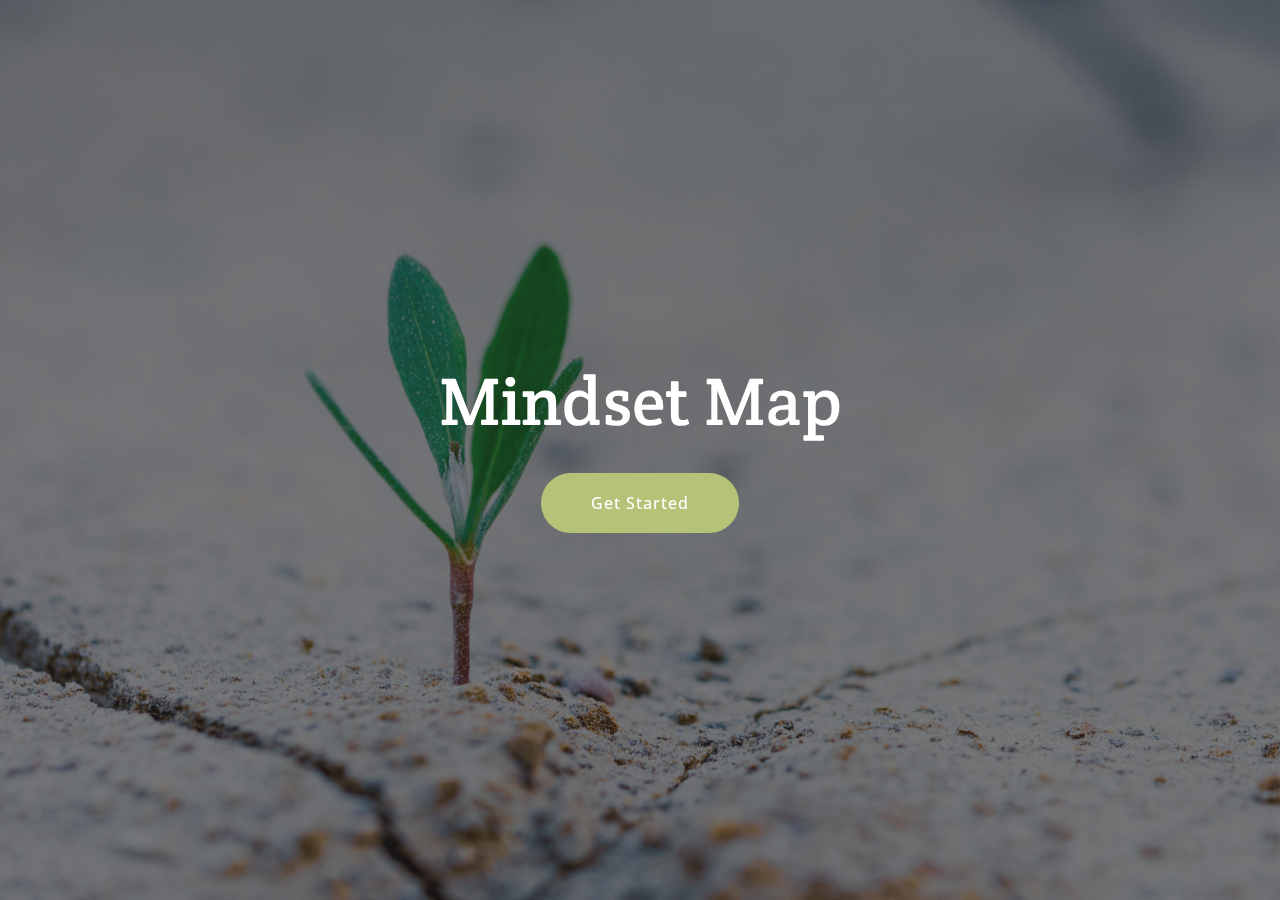
<file: index.html>
<!DOCTYPE html>
<html  >
<head>
  <!-- Site made with Mobirise Website Builder v4.9.7, https://mobirise.com -->
  <meta charset="UTF-8">
  <meta http-equiv="X-UA-Compatible" content="IE=edge">
  <meta name="generator" content="Mobirise v4.9.7, mobirise.com">
  <meta name="viewport" content="width=device-width, initial-scale=1, minimum-scale=1">
  <link rel="shortcut icon" href="assets/images/logo1-1.png" type="image/x-icon">
  <meta name="description" content="">
  
  <title>Home</title>
  <link rel="stylesheet" href="assets/web/assets/mobirise-icons/mobirise-icons.css">
  <link rel="stylesheet" href="assets/tether/tether.min.css">
  <link rel="stylesheet" href="assets/bootstrap/css/bootstrap.min.css">
  <link rel="stylesheet" href="assets/bootstrap/css/bootstrap-grid.min.css">
  <link rel="stylesheet" href="assets/bootstrap/css/bootstrap-reboot.min.css">
  <link rel="stylesheet" href="assets/theme/css/style.css">
  <link rel="stylesheet" href="assets/mobirise/css/mbr-additional.css" type="text/css">
  
  
  
</head>
<body>
  <section class="header5 cid-roR4ZQcfXJ mbr-fullscreen mbr-parallax-background" id="header5-3">

    

    <div class="mbr-overlay" style="opacity: 0.6; background-color: rgb(35, 35, 35);">
    </div>
    <div class="container">
        <div class="row justify-content-center">
            <div class="mbr-white col-md-10">
                <h1 class="mbr-section-title align-center pb-3 mbr-fonts-style display-1">
                    Mindset Map</h1>
                
                <div class="mbr-section-btn align-center"><a class="btn btn-md btn-primary display-7" href="calculator.html">Get Started</a></div>
            </div>
        </div>
    </div>

    
</section>


  <section class="engine"><a href="https://mobirise.info/i">free site creation software</a></section><script src="assets/web/assets/jquery/jquery.min.js"></script>
  <script src="assets/popper/popper.min.js"></script>
  <script src="assets/tether/tether.min.js"></script>
  <script src="assets/bootstrap/js/bootstrap.min.js"></script>
  <script src="assets/smoothscroll/smooth-scroll.js"></script>
  <script src="assets/parallax/jarallax.min.js"></script>
  <script src="assets/theme/js/script.js"></script>
  
  
</body>
</html>
</file>
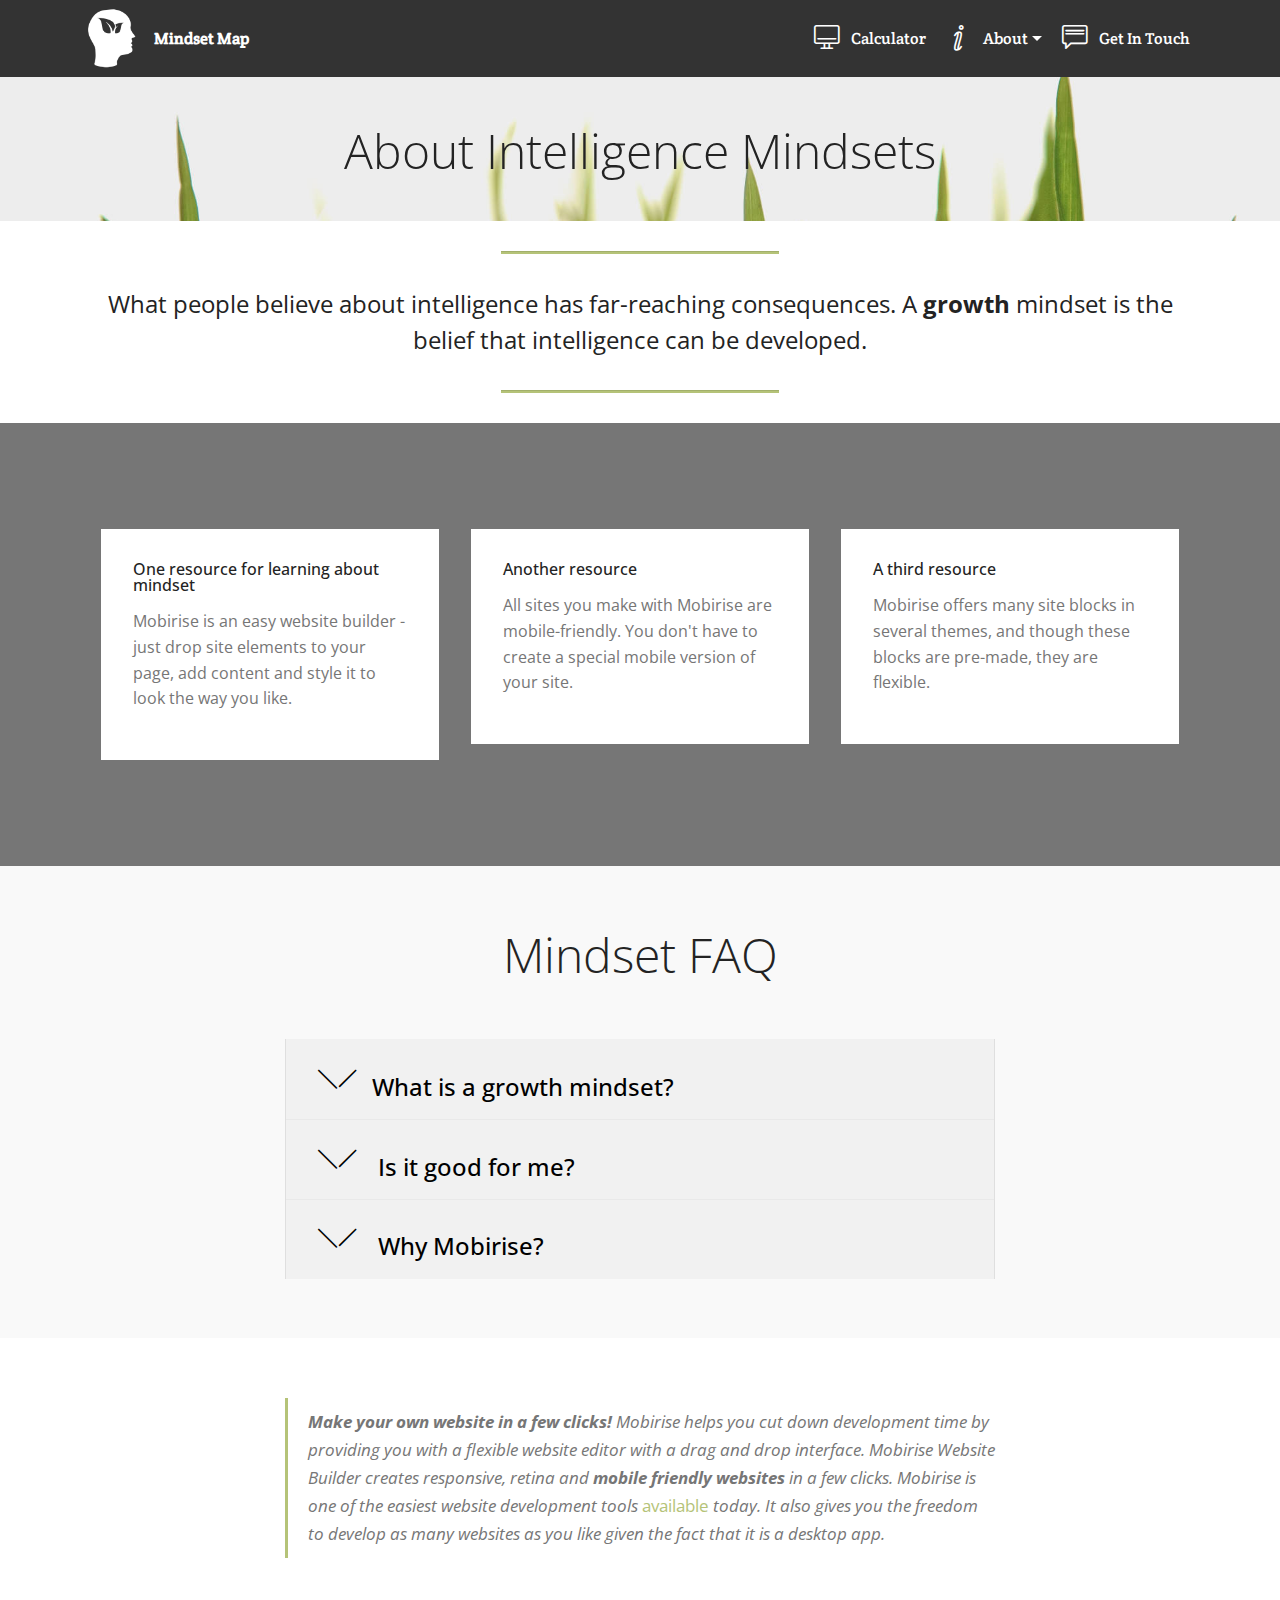
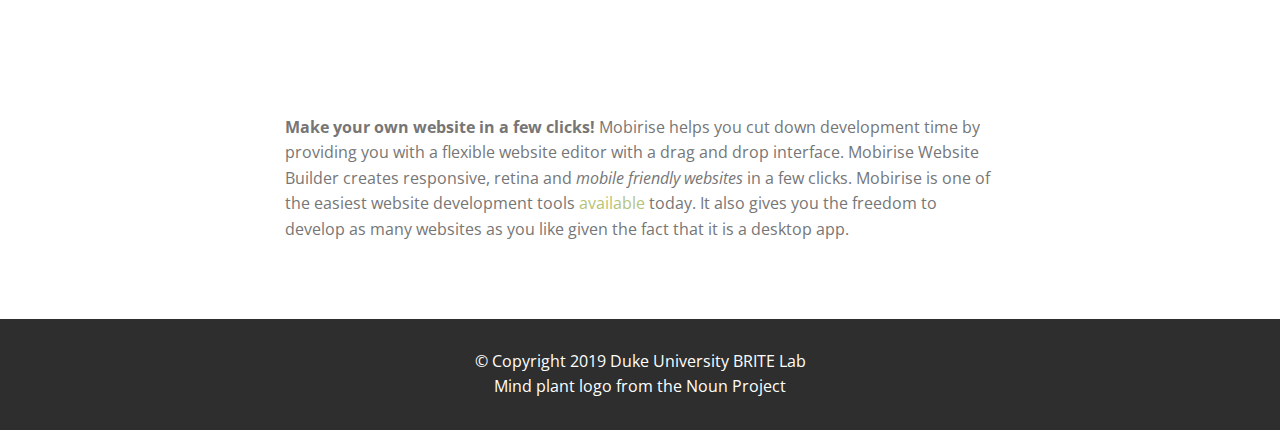
<file: aboutmindset.html>
<!DOCTYPE html>
<html  >
<head>
  <!-- Site made with Mobirise Website Builder v4.9.7, https://mobirise.com -->
  <meta charset="UTF-8">
  <meta http-equiv="X-UA-Compatible" content="IE=edge">
  <meta name="generator" content="Mobirise v4.9.7, mobirise.com">
  <meta name="viewport" content="width=device-width, initial-scale=1, minimum-scale=1">
  <link rel="shortcut icon" href="assets/images/logo1-1.png" type="image/x-icon">
  <meta name="description" content="Web Site Builder Description">
  
  <title>Learn About Mindsets</title>
  <link rel="stylesheet" href="assets/web/assets/mobirise-icons-bold/mobirise-icons-bold.css">
  <link rel="stylesheet" href="assets/web/assets/mobirise-icons/mobirise-icons.css">
  <link rel="stylesheet" href="assets/tether/tether.min.css">
  <link rel="stylesheet" href="assets/bootstrap/css/bootstrap.min.css">
  <link rel="stylesheet" href="assets/bootstrap/css/bootstrap-grid.min.css">
  <link rel="stylesheet" href="assets/bootstrap/css/bootstrap-reboot.min.css">
  <link rel="stylesheet" href="assets/dropdown/css/style.css">
  <link rel="stylesheet" href="assets/theme/css/style.css">
  <link rel="stylesheet" href="assets/mobirise/css/mbr-additional.css" type="text/css">
  
  
  
</head>
<body>
  <section class="menu cid-rpa75TZk1K" once="menu" id="menu1-1e">

    

    <nav class="navbar navbar-expand beta-menu navbar-dropdown align-items-center navbar-fixed-top navbar-toggleable-sm">
        <button class="navbar-toggler navbar-toggler-right" type="button" data-toggle="collapse" data-target="#navbarSupportedContent" aria-controls="navbarSupportedContent" aria-expanded="false" aria-label="Toggle navigation">
            <div class="hamburger">
                <span></span>
                <span></span>
                <span></span>
                <span></span>
            </div>
        </button>
        <div class="menu-logo">
            <div class="navbar-brand">
                <span class="navbar-logo">
                    
                         <a href="index.html"><img src="assets/images/logo2-2.png" alt="Mobirise" title="" style="height: 3.8rem;"></a>
                    
                </span>
                <span class="navbar-caption-wrap"><a class="navbar-caption text-white display-4" href="index.html">Mindset Map</a></span>
            </div>
        </div>
        <div class="collapse navbar-collapse" id="navbarSupportedContent">
            <ul class="navbar-nav nav-dropdown nav-right" data-app-modern-menu="true"><li class="nav-item"><a class="nav-link link text-white display-4" href="calculator.html" aria-expanded="false"><span class="mbrib-desktop mbr-iconfont mbr-iconfont-btn"></span>
                        
                        Calculator</a></li><li class="nav-item dropdown">
                    <a class="nav-link link text-white dropdown-toggle display-4" href="aboutmindset.html" aria-expanded="false" data-toggle="dropdown-submenu"><span class="mbrib-italic mbr-iconfont mbr-iconfont-btn"></span>
                        
                        About</a><div class="dropdown-menu"><a class="text-white dropdown-item display-4" href="aboutmindset.html" aria-expanded="false">Learn about Mindsets<br></a><a class="text-white dropdown-item display-4" href="aboutproject.html" aria-expanded="false">About the Project</a><a class="text-white dropdown-item display-4" href="aboutTeam.html" aria-expanded="false">Meet the Team</a></div>
                </li>
                <li class="nav-item">
                    <a class="nav-link link text-white display-4" href="contact.html"><span class="mbrib-chat mbr-iconfont mbr-iconfont-btn"></span>
                        Get In Touch</a>
                </li></ul>
            
        </div>
    </nav>
</section>

<section class="engine"><a href="https://mobirise.info/g">how to build your own website for free</a></section><section class="mbr-section content5 cid-roRc3Owp46 mbr-parallax-background" id="content5-k">

    

    

    <div class="container">
        <div class="media-container-row">
            <div class="title col-12 col-md-8">
                
                <h3 class="mbr-section-subtitle align-center mbr-light mbr-white pb-3 mbr-fonts-style display-2">About Intelligence Mindsets</h3>
                
                
            </div>
        </div>
    </div>
</section>

<section class="mbr-section article content9 cid-rq0jb0o74C" id="content9-1f">
    
     

    <div class="container">
        <div class="inner-container" style="width: 100%;">
            <hr class="line" style="width: 25%;">
            <div class="section-text align-center mbr-fonts-style display-5">What people believe about intelligence has far-reaching consequences. A <strong>growth</strong>&nbsp;mindset is the belief that intelligence can be developed.</div>
            <hr class="line" style="width: 25%;">
        </div>
        </div>
</section>

<section class="features4 cid-roRe3TaquT" id="features4-n">
    
         

    
    <div class="container">
        <div class="media-container-row">
            <div class="card p-3 col-12 col-md-6 col-lg-4">
                <div class="card-wrapper media-container-row media-container-row">
                    <div class="card-box">
                        <h4 class="card-title pb-3 mbr-fonts-style display-7">
                            One resource for learning about mindset</h4>
                        <p class="mbr-text mbr-fonts-style display-7">
                            Mobirise is an easy website builder - just drop site elements to your page, add content and style it to look the way you like.
                        </p>
                    </div>
                </div>
            </div>

            <div class="card p-3 col-12 col-md-6 col-12 col-md-6 col-lg-4">
                <div class="card-wrapper media-container-row">
                    <div class="card-box">
                        <h4 class="card-title pb-3 mbr-fonts-style display-7">
                            Another resource</h4>
                        <p class="mbr-text mbr-fonts-style display-7">
                            All sites you make with Mobirise are mobile-friendly. You don't have to create a special mobile version of your site.
                        </p>
                    </div>
                </div>
            </div>

            <div class="card p-3 col-12 col-md-6 col-lg-4">
                <div class="card-wrapper media-container-row">
                    <div class="card-box">
                        <h4 class="card-title pb-3 mbr-fonts-style display-7">
                            A third resource</h4>
                        <p class="mbr-text mbr-fonts-style display-7">
                            Mobirise offers many site blocks in several themes, and though these blocks are pre-made, they are flexible.
                        </p>
                    </div>
                </div>
            </div>

            
        </div>
    </div>
</section>

<section class="accordion1 cid-roRicsYBjO" id="accordion1-v">

    

    
    <div class="container">
        <div class="media-container-row">
            <div class="col-12 col-md-8">
                <div class="section-head text-center space30">
                    <h2 class="mbr-section-title pb-5 mbr-fonts-style display-2">
                        Mindset FAQ</h2>
                </div>
                <div class="clearfix"></div>
                <div id="bootstrap-accordion_19" class="panel-group accordionStyles accordion" role="tablist" aria-multiselectable="true">
                    <div class="card">
                        <div class="card-header" role="tab" id="headingOne">
                            <a role="button" class="panel-title collapsed text-black" data-toggle="collapse" data-core="" href="#collapse1_19" aria-expanded="false" aria-controls="collapse1">
                                <h4 class="mbr-fonts-style display-5">
                                    <span class="sign mbr-iconfont mbri-arrow-down inactive"></span>What is a growth mindset?</h4>
                            </a>
                        </div>
                        <div id="collapse1_19" class="panel-collapse noScroll collapse " role="tabpanel" aria-labelledby="headingOne" data-parent="#bootstrap-accordion_19">
                            <div class="panel-body p-4">
                                <p class="mbr-fonts-style panel-text display-7">
                                   A growth mindset is the belief that intelligence can be developed. Students with a growth mindset understand they can get smarter through hard work, the use of effective strategies, and help from others when needed. It is contrasted with a fixed mindset: the belief that intelligence is a fixed trait that is set in stone at birth.</p>
                            </div>
                        </div>
                    </div>
                    <div class="card">
                        <div class="card-header" role="tab" id="headingTwo">
                            <a role="button" class="collapsed panel-title text-black" data-toggle="collapse" data-core="" href="#collapse2_19" aria-expanded="false" aria-controls="collapse2">
                                <h4 class="mbr-fonts-style display-5">
                                    <span class="sign mbr-iconfont mbri-arrow-down inactive"></span> Is it good for me?
                               </h4>
                            </a>
                            
                        </div>
                        <div id="collapse2_19" class="panel-collapse noScroll collapse" role="tabpanel" aria-labelledby="headingTwo" data-parent="#bootstrap-accordion_19">
                            <div class="panel-body p-4">
                                <p class="mbr-fonts-style panel-text display-7">
                                   Mobirise is perfect for non-techies who are not familiar with the intricacies of web development and for designers who prefer to work as visually as possible, without fighting with code. Also great for pro-coders for fast prototyping and small customers' projects.</p>
                            </div>
                        </div>
                    </div>
                    <div class="card">
                        <div class="card-header" role="tab" id="headingThree">
                            <a role="button" class="collapsed text-black panel-title" data-toggle="collapse" data-core="" href="#collapse3_19" aria-expanded="false" aria-controls="collapse3">
                                <h4 class="mbr-fonts-style display-5">
                                    <span class="sign mbr-iconfont mbri-arrow-down inactive"></span> Why Mobirise?
                                </h4>
                            </a>
                        </div>
                        <div id="collapse3_19" class="panel-collapse noScroll collapse" role="tabpanel" aria-labelledby="headingThree" data-parent="#bootstrap-accordion_19">
                            <div class="panel-body p-4">
                                <p class="mbr-fonts-style panel-text display-7">
                                   Key differences from traditional builders:<br>* Minimalistic, extremely <strong>easy-to-use</strong> interface<br>* <strong>Mobile</strong>-friendliness, latest website blocks and techniques "out-the-box"<br>* <strong>Free</strong> for commercial and non-profit use</p>
                            </div>
                        </div>
                    </div>
                    
                    
                    
                </div>
            </div>
        </div>
    </div>
</section>

<section class="mbr-section article content1 cid-rq0jbKMbYE" id="content2-1h">

     

    <div class="container">
        <div class="media-container-row">
            <div class="mbr-text col-12 col-md-8 mbr-fonts-style display-7">
                <blockquote> <strong>Make your own website in a few clicks!</strong> Mobirise helps you cut down development time by providing you with a flexible website editor with a drag and drop interface. Mobirise Website Builder creates responsive, retina and <strong>mobile friendly websites</strong> in a few clicks. Mobirise is one of the easiest website development tools <a href="https://mobirise.co/">available</a> today. It also gives you the freedom to develop as many websites as you like given the fact that it is a desktop app.</blockquote>
            </div>
        </div>
    </div>
</section>

<section class="mbr-section article content1 cid-rq0jbAjyDw" id="content1-1g">
    
     

    <div class="container">
        <div class="media-container-row">
            <div class="mbr-text col-12 mbr-fonts-style display-7 col-md-8"><p>
                <strong> Make your own website in a few clicks!</strong> Mobirise helps you cut down development time by providing you with a flexible website editor with a drag and drop interface. Mobirise Website Builder creates responsive, retina and <em>mobile friendly websites</em> in a few clicks. Mobirise is one of the easiest website development tools <a href="https://mobirise.co/">available</a> today. It also gives you the freedom to develop as many websites as you like given the fact that it is a desktop app.</p></div>
        </div>
    </div>
</section>

<section once="footers" class="cid-roR9Ksqw8R" id="footer6-h">

    

    

    <div class="container">
        <div class="media-container-row align-center mbr-white">
            <div class="col-12">
                <p class="mbr-text mb-0 mbr-fonts-style display-7">
                    © Copyright 2019 Duke University BRITE Lab<br>Mind plant logo from the Noun Project</p>
            </div>
        </div>
    </div>
</section>


  <script src="assets/web/assets/jquery/jquery.min.js"></script>
  <script src="assets/tether/tether.min.js"></script>
  <script src="assets/popper/popper.min.js"></script>
  <script src="assets/bootstrap/js/bootstrap.min.js"></script>
  <script src="assets/smoothscroll/smooth-scroll.js"></script>
  <script src="assets/touchswipe/jquery.touch-swipe.min.js"></script>
  <script src="assets/parallax/jarallax.min.js"></script>
  <script src="assets/mbr-switch-arrow/mbr-switch-arrow.js"></script>
  <script src="assets/dropdown/js/script.min.js"></script>
  <script src="assets/theme/js/script.js"></script>
  
  
</body>
</html>
</file>
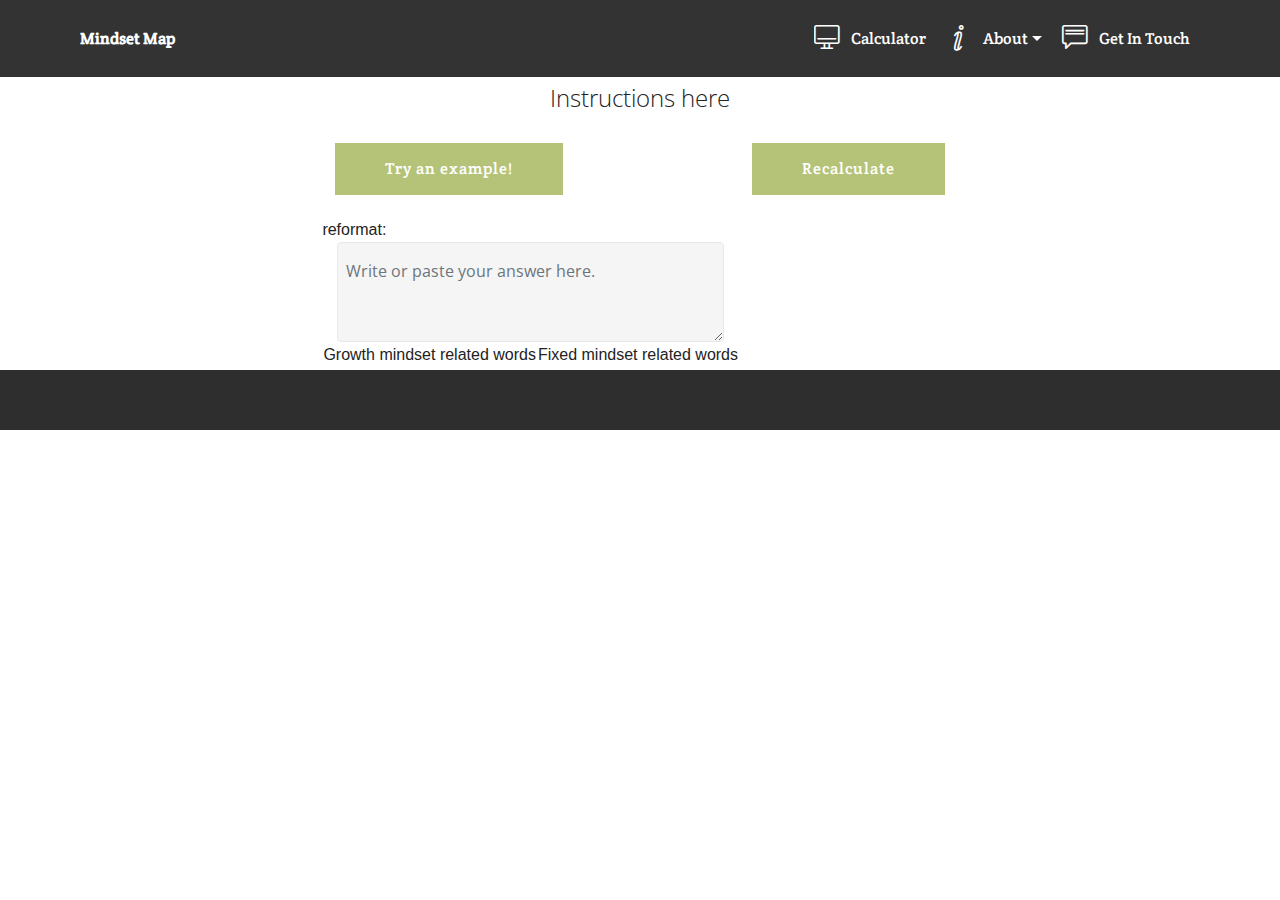
<file: calculator.html>
<!DOCTYPE html>
<html  >
<head>
  <!-- Site made with Mobirise Website Builder v4.9.7, https://mobirise.com -->
  <meta charset="UTF-8">
  <meta http-equiv="X-UA-Compatible" content="IE=edge">
  <meta name="generator" content="Mobirise v4.9.7, mobirise.com">
  <meta name="viewport" content="width=device-width, initial-scale=1, minimum-scale=1">
  <link rel="shortcut icon" href="assets/images/logo4.png" type="image/x-icon">
  <meta name="description" content="Website Creator Description">
  
  <title>Calculator</title>
  <link rel="stylesheet" href="assets/web/assets/mobirise-icons-bold/mobirise-icons-bold.css">
  <link rel="stylesheet" href="assets/web/assets/mobirise-icons/mobirise-icons.css">
  <link rel="stylesheet" href="assets/tether/tether.min.css">
  <link rel="stylesheet" href="assets/bootstrap/css/bootstrap.min.css">
  <link rel="stylesheet" href="assets/bootstrap/css/bootstrap-grid.min.css">
  <link rel="stylesheet" href="assets/bootstrap/css/bootstrap-reboot.min.css">
  <link rel="stylesheet" href="assets/dropdown/css/style.css">
  <link rel="stylesheet" href="assets/theme/css/style.css">
  <link rel="stylesheet" href="assets/mobirise/css/mbr-additional.css" type="text/css">
  <script type="text/javascript" language="javascript" src="intelligencemindset.js"></script>
  
  
</head>
<body>
  <section class="menu cid-qTkzRZLJNu" once="menu" id="menu1-4">

    

    <nav class="navbar navbar-expand beta-menu navbar-dropdown align-items-center navbar-fixed-top navbar-toggleable-sm">
        <button class="navbar-toggler navbar-toggler-right" type="button" data-toggle="collapse" data-target="#navbarSupportedContent" aria-controls="navbarSupportedContent" aria-expanded="false" aria-label="Toggle navigation">
            <div class="hamburger">
                <span></span>
                <span></span>
                <span></span>
                <span></span>
            </div>
        </button>
        <div class="menu-logo">
            <div class="navbar-brand">

                <span class="navbar-caption-wrap"><a class="navbar-caption text-white display-4" href="index.html">Mindset Map</a></span>
            </div>
        </div>
        <div class="collapse navbar-collapse" id="navbarSupportedContent">
            <ul class="navbar-nav nav-dropdown nav-right" data-app-modern-menu="true"><li class="nav-item"><a class="nav-link link text-white display-4" href="calculator.html" aria-expanded="false"><span class="mbrib-desktop mbr-iconfont mbr-iconfont-btn"></span>
                        
                        Calculator</a></li><li class="nav-item dropdown">
                    <a class="nav-link link text-white dropdown-toggle display-4" href="page2.html" aria-expanded="false" data-toggle="dropdown-submenu"><span class="mbrib-italic mbr-iconfont mbr-iconfont-btn"></span>
                        
                        About</a><div class="dropdown-menu"><a class="text-white dropdown-item display-4" href="aboutmindset.html" aria-expanded="false">Learn about Mindsets<br></a><a class="text-white dropdown-item display-4" href="aboutproject.html" aria-expanded="false">About the Project</a><a class="text-white dropdown-item display-4" href="aboutTeam.html" aria-expanded="false">Meet the Team</a></div>
                </li>
                <li class="nav-item">
                    <a class="nav-link link text-white display-4" href="contact.html"><span class="mbrib-chat mbr-iconfont mbr-iconfont-btn"></span>
                        Get In Touch</a>
                </li></ul>
            
        </div>
    </nav>
</section>


    
    <div class="container">
        <div class="row justify-content-center">
            <div class="title col-12 col-lg-8">
                <h2 class="mbr-section-title align-center pb-3 mbr-fonts-style display-2">
                    calculate your mindset</h2>
                <h3 class="mbr-section-subtitle align-center mbr-light pb-3 mbr-fonts-style display-5">
                    Instructions here</h3>
            </div>
			
			<!-- start paste -->
		
			
			
			<div class="body">
			
			
			<p><button type="submit" class="btn btn-primary btn-form display-4" onclick="example()">Try an example!</button></p>
			
			<!-- form that works
				<form action="submithandler.php" method="POST">
					<textarea onkeyup="textChanged()" placeholder="Write or paste your answer here." id="recommendationLetter" style="width:100%; min-height:100px"></textarea>
				</form>
			-->
			
			reformat:
			<!-- reformatted form -->
			<div class="col-md-12 input-group-btn align-center">
			  <form action="submithandler.php" method="POST">
				<textarea class="form-control display-7" onkeyup="textChanged()" placeholder="Write or paste your answer here." id="recommendationLetter" style="min-height:100px"></textarea>
			</form>
			</div>
			
			<!--old format:
			
				<form action="submithandler.php" method="POST">
					<textarea onkeyup="textChanged()" placeholder="Write or paste your answer here." id="recommendationLetter" style="width:100%; min-height:100px"></textarea>
				</form>
			-->
						
			
				
	
				<table>
					<tr>
						<td>Growth mindset related words</td>
						<td>Fixed mindset related words</td>
					</tr>
					<tr>
						<td class="words" id="foundgrowthWords"></td>
						<td class="words" id="foundfixedWords"></td>
					</tr>
				</table>
			</div>
			<!-- recalculate -->
			<p><button type="submit" class="btn btn-primary btn-form display-4" onclick="textChanged()">Recalculate</button></p>
				
		</div>
		<!-- end paste -->
		
        </div>
		
    </div>
    <div class="container">
        <div class="row justify-content-center">
            <div class="media-container-column col-lg-8" data-form-type="formoid">
                <!---Formbuilder Form--->

                    <div class="row row-sm-offset">
                        <div hidden="hidden" data-form-alert="" class="alert alert-success col-12">Thanks for filling out the form!</div>
                        <div hidden="hidden" data-form-alert-danger="" class="alert alert-danger col-12">
                        </div>
                    </div>
                    <!--<div class="dragArea row row-sm-offset">-->
                        <!--<div class="col-md-4  form-group" data-for="name">
                            <label for="name-form1-9" class="form-control-label mbr-fonts-style display-7">Name</label>
                            <input type="text" name="name" data-form-field="Name" required="required" class="form-control display-7" id="name-form1-9">
                        </div>
						-->
                        
                        
                        <!--
						<div data-for="message" class="col-md-12 form-group">
                            <label for="message-form1-9" class="form-control-label mbr-fonts-style display-7">Message</label>
                            <textarea name="message" data-form-field="Message" class="form-control display-7" id="message-form1-9"></textarea>
                        </div>
						-->
						
                        <!--<div class="col-md-12 input-group-btn align-center">
                            <button type="submit" class="btn btn-primary btn-form display-4">SEND FORM</button>
                        </div>
						-->
                    </div>
                </form><!---Formbuilder Form--->
            </div>
        </div>
    </div>
</section>

<section once="footers" class="cid-roRbCC5sZ7" id="footer6-j">

    

    

    <div class="container">
        <div class="media-container-row align-center mbr-white">
            <div class="col-12">
                <p class="mbr-text mb-0 mbr-fonts-style display-7">

            </div>
        </div>
    </div>
</section>


  <script src="assets/web/assets/jquery/jquery.min.js"></script>
  <script src="assets/popper/popper.min.js"></script>
  <script src="assets/tether/tether.min.js"></script>
  <script src="assets/bootstrap/js/bootstrap.min.js"></script>
  <script src="assets/dropdown/js/script.min.js"></script>
  <script src="assets/touchswipe/jquery.touch-swipe.min.js"></script>
  <script src="assets/smoothscroll/smooth-scroll.js"></script>
  <script src="assets/theme/js/script.js"></script>
  <script src="assets/formoid/formoid.min.js"></script>
  
  
</body>
</html>
</file>
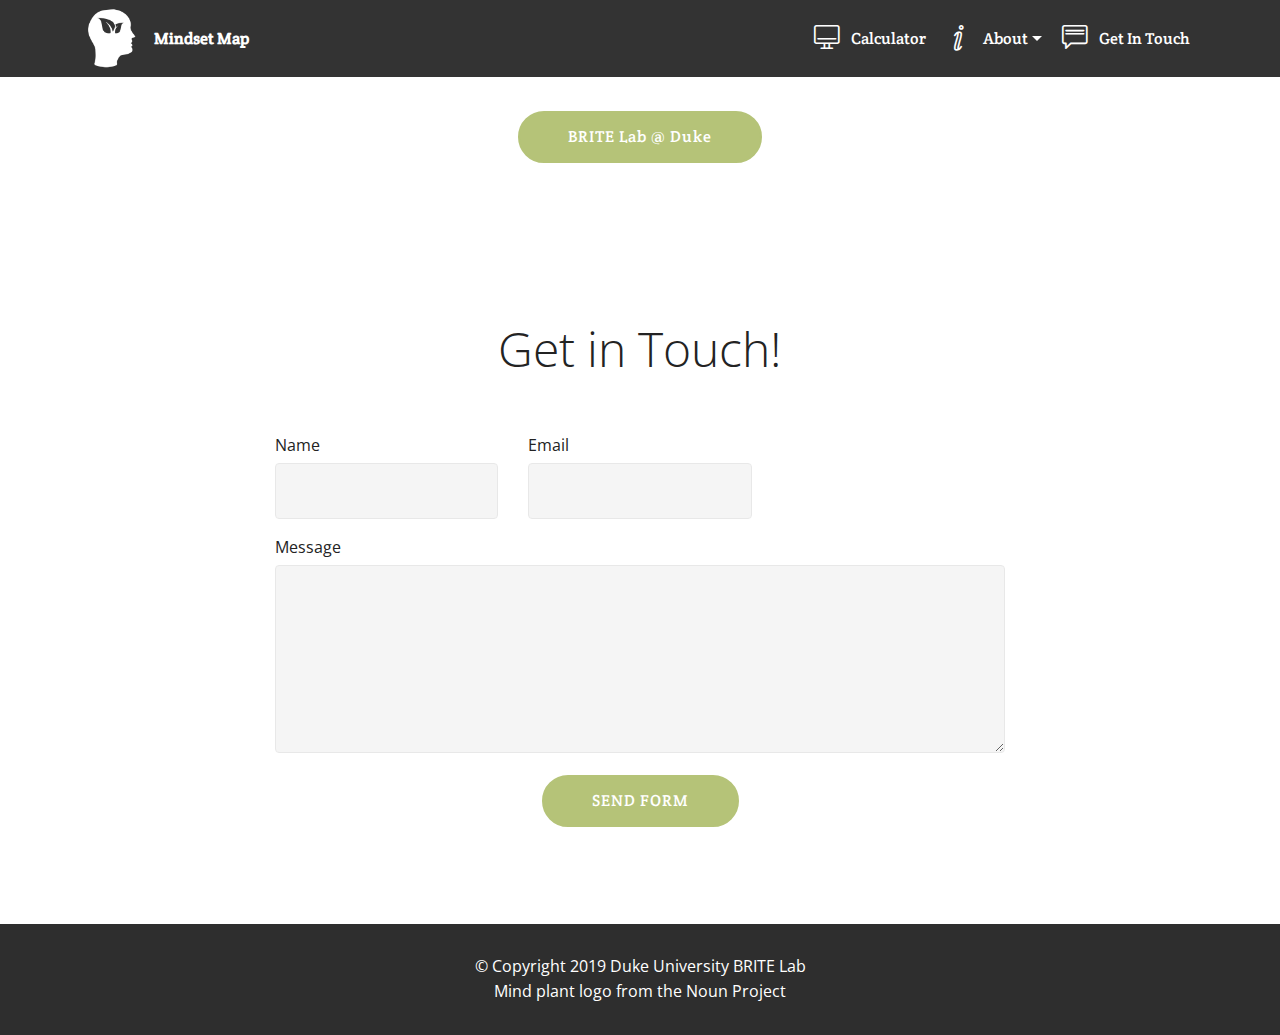
<file: contact.html>
<!DOCTYPE html>
<html  >
<head>
  <!-- Site made with Mobirise Website Builder v4.9.7, https://mobirise.com -->
  <meta charset="UTF-8">
  <meta http-equiv="X-UA-Compatible" content="IE=edge">
  <meta name="generator" content="Mobirise v4.9.7, mobirise.com">
  <meta name="viewport" content="width=device-width, initial-scale=1, minimum-scale=1">
  <link rel="shortcut icon" href="assets/images/logo1-1.png" type="image/x-icon">
  <meta name="description" content="Site Creator Description">
  
  <title>Contact</title>
  <link rel="stylesheet" href="assets/web/assets/mobirise-icons-bold/mobirise-icons-bold.css">
  <link rel="stylesheet" href="assets/web/assets/mobirise-icons/mobirise-icons.css">
  <link rel="stylesheet" href="assets/tether/tether.min.css">
  <link rel="stylesheet" href="assets/bootstrap/css/bootstrap.min.css">
  <link rel="stylesheet" href="assets/bootstrap/css/bootstrap-grid.min.css">
  <link rel="stylesheet" href="assets/bootstrap/css/bootstrap-reboot.min.css">
  <link rel="stylesheet" href="assets/dropdown/css/style.css">
  <link rel="stylesheet" href="assets/theme/css/style.css">
  <link rel="stylesheet" href="assets/mobirise/css/mbr-additional.css" type="text/css">
  
  
  
</head>
<body>
  <section class="menu cid-qTkzRZLJNu" once="menu" id="menu1-c">

    

    <nav class="navbar navbar-expand beta-menu navbar-dropdown align-items-center navbar-fixed-top navbar-toggleable-sm">
        <button class="navbar-toggler navbar-toggler-right" type="button" data-toggle="collapse" data-target="#navbarSupportedContent" aria-controls="navbarSupportedContent" aria-expanded="false" aria-label="Toggle navigation">
            <div class="hamburger">
                <span></span>
                <span></span>
                <span></span>
                <span></span>
            </div>
        </button>
        <div class="menu-logo">
            <div class="navbar-brand">
                <span class="navbar-logo">
                    
                         <a href="index.html"><img src="assets/images/logo2-2.png" alt="Mobirise" title="" style="height: 3.8rem;"></a>
                    
                </span>
                <span class="navbar-caption-wrap"><a class="navbar-caption text-white display-4" href="index.html">Mindset Map</a></span>
            </div>
        </div>
        <div class="collapse navbar-collapse" id="navbarSupportedContent">
            <ul class="navbar-nav nav-dropdown nav-right" data-app-modern-menu="true"><li class="nav-item"><a class="nav-link link text-white display-4" href="calculator.html" aria-expanded="false"><span class="mbrib-desktop mbr-iconfont mbr-iconfont-btn"></span>
                        
                        Calculator</a></li><li class="nav-item dropdown">
                    <a class="nav-link link text-white dropdown-toggle display-4" href="aboutmindset.html" aria-expanded="false" data-toggle="dropdown-submenu"><span class="mbrib-italic mbr-iconfont mbr-iconfont-btn"></span>
                        
                        About</a><div class="dropdown-menu"><a class="text-white dropdown-item display-4" href="aboutmindset.html" aria-expanded="false">Learn about Mindsets<br></a><a class="text-white dropdown-item display-4" href="aboutproject.html" aria-expanded="false">About the Project</a><a class="text-white dropdown-item display-4" href="aboutTeam.html" aria-expanded="false">Meet the Team</a></div>
                </li>
                <li class="nav-item">
                    <a class="nav-link link text-white display-4" href="contact.html"><span class="mbrib-chat mbr-iconfont mbr-iconfont-btn"></span>
                        Get In Touch</a>
                </li></ul>
            
        </div>
    </nav>
</section>

<section class="engine"><a href="https://mobirise.info/o">portfolio site templates</a></section><section class="mbr-section content8 cid-roRiJFAu0o" id="content8-w">

    

    <div class="container">
        <div class="media-container-row title">
            <div class="col-12 col-md-8">
                <div class="mbr-section-btn align-center"><a class="btn btn-primary display-4" href="https://sites.duke.edu/britelab/">BRITE Lab @ Duke</a></div>
            </div>
        </div>
    </div>
</section>

<section class="mbr-section form1 cid-roRj3PMkoI" id="form1-y">

    

    
    <div class="container">
        <div class="row justify-content-center">
            <div class="title col-12 col-lg-8">
                <h2 class="mbr-section-title align-center pb-3 mbr-fonts-style display-2">
                    Get in Touch!</h2>
                
            </div>
        </div>
    </div>
    <div class="container">
        <div class="row justify-content-center">
            <div class="media-container-column col-lg-8" data-form-type="formoid">
                <!---Formbuilder Form--->
                <form action="https://mobirise.com/" method="POST" class="mbr-form form-with-styler" data-form-title="Mobirise Form"><input type="hidden" name="email" data-form-email="true" value="CAzbsHKzB5tgmmlNGK93Q0bhf4tLW7lMcVGsydIDWf3AjPRwyA3C0Kd/0dbHrHfCOCy3Qee1U8vTyqzUg3bxAJUV0XWwdVR+VzzQtktJPPChSt8id21oSUzUEWUtpNoE">
                    <div class="row row-sm-offset">
                        <div hidden="hidden" data-form-alert="" class="alert alert-success col-12">Thanks for filling out the form!</div>
                        <div hidden="hidden" data-form-alert-danger="" class="alert alert-danger col-12">
                        </div>
                    </div>
                    <div class="dragArea row row-sm-offset">
                        <div class="col-md-4  form-group" data-for="name">
                            <label for="name-form1-y" class="form-control-label mbr-fonts-style display-7">Name</label>
                            <input type="text" name="name" data-form-field="Name" required="required" class="form-control display-7" id="name-form1-y">
                        </div>
                        <div class="col-md-4  form-group" data-for="email">
                            <label for="email-form1-y" class="form-control-label mbr-fonts-style display-7">Email</label>
                            <input type="email" name="email" data-form-field="Email" required="required" class="form-control display-7" id="email-form1-y">
                        </div>
                        
                        <div data-for="message" class="col-md-12 form-group">
                            <label for="message-form1-y" class="form-control-label mbr-fonts-style display-7">Message</label>
                            <textarea name="message" data-form-field="Message" class="form-control display-7" id="message-form1-y"></textarea>
                        </div>
                        <div class="col-md-12 input-group-btn align-center">
                            <button type="submit" class="btn btn-primary btn-form display-4">SEND FORM</button>
                        </div>
                    </div>
                </form><!---Formbuilder Form--->
            </div>
        </div>
    </div>
</section>

<section once="footers" class="cid-rpa1hnZRyd" id="footer6-16">

    

    

    <div class="container">
        <div class="media-container-row align-center mbr-white">
            <div class="col-12">
                <p class="mbr-text mb-0 mbr-fonts-style display-7">
                    © Copyright 2019 Duke University BRITE Lab<br>Mind plant logo from the Noun Project</p>
            </div>
        </div>
    </div>
</section>


  <script src="assets/web/assets/jquery/jquery.min.js"></script>
  <script src="assets/popper/popper.min.js"></script>
  <script src="assets/tether/tether.min.js"></script>
  <script src="assets/bootstrap/js/bootstrap.min.js"></script>
  <script src="assets/dropdown/js/script.min.js"></script>
  <script src="assets/touchswipe/jquery.touch-swipe.min.js"></script>
  <script src="assets/smoothscroll/smooth-scroll.js"></script>
  <script src="assets/theme/js/script.js"></script>
  <script src="assets/formoid/formoid.min.js"></script>
  
  
</body>
</html>
</file>
<file: assets/web/assets/mobirise-icons/mobirise-icons.css>
@font-face {
  font-family: 'MobiriseIcons';
  src:  url('mobirise-icons.eot?spat4u');
  src:  url('mobirise-icons.eot?spat4u#iefix') format('embedded-opentype'),
    url('mobirise-icons.ttf?spat4u') format('truetype'),
    url('mobirise-icons.woff?spat4u') format('woff'),
    url('mobirise-icons.svg?spat4u#MobiriseIcons') format('svg');
  font-weight: normal;
  font-style: normal;
}

[class^="mbri-"], [class*=" mbri-"] {
  /* use !important to prevent issues with browser extensions that change fonts */
  font-family: MobiriseIcons !important;
  speak: none;
  font-style: normal;
  font-weight: normal;
  font-variant: normal;
  text-transform: none;
  line-height: 1;

  /* Better Font Rendering =========== */
  -webkit-font-smoothing: antialiased;
  -moz-osx-font-smoothing: grayscale;
}

.mbri-add-submenu:before {
  content: "\e900";
}
.mbri-alert:before {
  content: "\e901";
}
.mbri-align-center:before {
  content: "\e902";
}
.mbri-align-justify:before {
  content: "\e903";
}
.mbri-align-left:before {
  content: "\e904";
}
.mbri-align-right:before {
  content: "\e905";
}
.mbri-android:before {
  content: "\e906";
}
.mbri-apple:before {
  content: "\e907";
}
.mbri-arrow-down:before {
  content: "\e908";
}
.mbri-arrow-next:before {
  content: "\e909";
}
.mbri-arrow-prev:before {
  content: "\e90a";
}
.mbri-arrow-up:before {
  content: "\e90b";
}
.mbri-bold:before {
  content: "\e90c";
}
.mbri-bookmark:before {
  content: "\e90d";
}
.mbri-bootstrap:before {
  content: "\e90e";
}
.mbri-briefcase:before {
  content: "\e90f";
}
.mbri-browse:before {
  content: "\e910";
}
.mbri-bulleted-list:before {
  content: "\e911";
}
.mbri-calendar:before {
  content: "\e912";
}
.mbri-camera:before {
  content: "\e913";
}
.mbri-cart-add:before {
  content: "\e914";
}
.mbri-cart-full:before {
  content: "\e915";
}
.mbri-cash:before {
  content: "\e916";
}
.mbri-change-style:before {
  content: "\e917";
}
.mbri-chat:before {
  content: "\e918";
}
.mbri-clock:before {
  content: "\e919";
}
.mbri-close:before {
  content: "\e91a";
}
.mbri-cloud:before {
  content: "\e91b";
}
.mbri-code:before {
  content: "\e91c";
}
.mbri-contact-form:before {
  content: "\e91d";
}
.mbri-credit-card:before {
  content: "\e91e";
}
.mbri-cursor-click:before {
  content: "\e91f";
}
.mbri-cust-feedback:before {
  content: "\e920";
}
.mbri-database:before {
  content: "\e921";
}
.mbri-delivery:before {
  content: "\e922";
}
.mbri-desktop:before {
  content: "\e923";
}
.mbri-devices:before {
  content: "\e924";
}
.mbri-down:before {
  content: "\e925";
}
.mbri-download:before {
  content: "\e989";
}
.mbri-drag-n-drop:before {
  content: "\e927";
}
.mbri-drag-n-drop2:before {
  content: "\e928";
}
.mbri-edit:before {
  content: "\e929";
}
.mbri-edit2:before {
  content: "\e92a";
}
.mbri-error:before {
  content: "\e92b";
}
.mbri-extension:before {
  content: "\e92c";
}
.mbri-features:before {
  content: "\e92d";
}
.mbri-file:before {
  content: "\e92e";
}
.mbri-flag:before {
  content: "\e92f";
}
.mbri-folder:before {
  content: "\e930";
}
.mbri-gift:before {
  content: "\e931";
}
.mbri-github:before {
  content: "\e932";
}
.mbri-globe:before {
  content: "\e933";
}
.mbri-globe-2:before {
  content: "\e934";
}
.mbri-growing-chart:before {
  content: "\e935";
}
.mbri-hearth:before {
  content: "\e936";
}
.mbri-help:before {
  content: "\e937";
}
.mbri-home:before {
  content: "\e938";
}
.mbri-hot-cup:before {
  content: "\e939";
}
.mbri-idea:before {
  content: "\e93a";
}
.mbri-image-gallery:before {
  content: "\e93b";
}
.mbri-image-slider:before {
  content: "\e93c";
}
.mbri-info:before {
  content: "\e93d";
}
.mbri-italic:before {
  content: "\e93e";
}
.mbri-key:before {
  content: "\e93f";
}
.mbri-laptop:before {
  content: "\e940";
}
.mbri-layers:before {
  content: "\e941";
}
.mbri-left-right:before {
  content: "\e942";
}
.mbri-left:before {
  content: "\e943";
}
.mbri-letter:before {
  content: "\e944";
}
.mbri-like:before {
  content: "\e945";
}
.mbri-link:before {
  content: "\e946";
}
.mbri-lock:before {
  content: "\e947";
}
.mbri-login:before {
  content: "\e948";
}
.mbri-logout:before {
  content: "\e949";
}
.mbri-magic-stick:before {
  content: "\e94a";
}
.mbri-map-pin:before {
  content: "\e94b";
}
.mbri-menu:before {
  content: "\e94c";
}
.mbri-mobile:before {
  content: "\e94d";
}
.mbri-mobile2:before {
  content: "\e94e";
}
.mbri-mobirise:before {
  content: "\e94f";
}
.mbri-more-horizontal:before {
  content: "\e950";
}
.mbri-more-vertical:before {
  content: "\e951";
}
.mbri-music:before {
  content: "\e952";
}
.mbri-new-file:before {
  content: "\e953";
}
.mbri-numbered-list:before {
  content: "\e954";
}
.mbri-opened-folder:before {
  content: "\e955";
}
.mbri-pages:before {
  content: "\e956";
}
.mbri-paper-plane:before {
  content: "\e957";
}
.mbri-paperclip:before {
  content: "\e958";
}
.mbri-photo:before {
  content: "\e959";
}
.mbri-photos:before {
  content: "\e95a";
}
.mbri-pin:before {
  content: "\e95b";
}
.mbri-play:before {
  content: "\e95c";
}
.mbri-plus:before {
  content: "\e95d";
}
.mbri-preview:before {
  content: "\e95e";
}
.mbri-print:before {
  content: "\e95f";
}
.mbri-protect:before {
  content: "\e960";
}
.mbri-question:before {
  content: "\e961";
}
.mbri-quote-left:before {
  content: "\e962";
}
.mbri-quote-right:before {
  content: "\e963";
}
.mbri-refresh:before {
  content: "\e964";
}
.mbri-responsive:before {
  content: "\e965";
}
.mbri-right:before {
  content: "\e966";
}
.mbri-rocket:before {
  content: "\e967";
}
.mbri-sad-face:before {
  content: "\e968";
}
.mbri-sale:before {
  content: "\e969";
}
.mbri-save:before {
  content: "\e96a";
}
.mbri-search:before {
  content: "\e96b";
}
.mbri-setting:before {
  content: "\e96c";
}
.mbri-setting2:before {
  content: "\e96d";
}
.mbri-setting3:before {
  content: "\e96e";
}
.mbri-share:before {
  content: "\e96f";
}
.mbri-shopping-bag:before {
  content: "\e970";
}
.mbri-shopping-basket:before {
  content: "\e971";
}
.mbri-shopping-cart:before {
  content: "\e972";
}
.mbri-sites:before {
  content: "\e973";
}
.mbri-smile-face:before {
  content: "\e974";
}
.mbri-speed:before {
  content: "\e975";
}
.mbri-star:before {
  content: "\e976";
}
.mbri-success:before {
  content: "\e977";
}
.mbri-sun:before {
  content: "\e978";
}
.mbri-sun2:before {
  content: "\e979";
}
.mbri-tablet:before {
  content: "\e97a";
}
.mbri-tablet-vertical:before {
  content: "\e97b";
}
.mbri-target:before {
  content: "\e97c";
}
.mbri-timer:before {
  content: "\e97d";
}
.mbri-to-ftp:before {
  content: "\e97e";
}
.mbri-to-local-drive:before {
  content: "\e97f";
}
.mbri-touch-swipe:before {
  content: "\e980";
}
.mbri-touch:before {
  content: "\e981";
}
.mbri-trash:before {
  content: "\e982";
}
.mbri-underline:before {
  content: "\e983";
}
.mbri-unlink:before {
  content: "\e984";
}
.mbri-unlock:before {
  content: "\e985";
}
.mbri-up-down:before {
  content: "\e986";
}
.mbri-up:before {
  content: "\e987";
}
.mbri-update:before {
  content: "\e988";
}
.mbri-upload:before {
 content: "\e926"; 
}
.mbri-user:before {
  content: "\e98a";
}
.mbri-user2:before {
  content: "\e98b";
}
.mbri-users:before {
  content: "\e98c";
}
.mbri-video:before {
  content: "\e98d";
}
.mbri-video-play:before {
  content: "\e98e";
}
.mbri-watch:before {
  content: "\e98f";
}
.mbri-website-theme:before {
  content: "\e990";
}
.mbri-wifi:before {
  content: "\e991";
}
.mbri-windows:before {
  content: "\e992";
}
.mbri-zoom-out:before {
  content: "\e993";
}
.mbri-redo:before {
  content: "\e994";
}
.mbri-undo:before {
  content: "\e995";
}
</file>
<file: assets/theme/css/style.css>
/*!
 * Mobirise v4 theme (https://mobirise.com/)
 * Copyright 2017 Mobirise
 */
section {
  background-color: #eeeeee; }

section,
.container,
.container-fluid {
  position: relative;
  word-wrap: break-word; }

a.mbr-iconfont:hover {
  text-decoration: none; }

.article .lead p, .article .lead ul, .article .lead ol, .article .lead pre, .article .lead blockquote {
  margin-bottom: 0; }

a {
  font-style: normal;
  font-weight: 400;
  cursor: pointer; }
  a, a:hover {
    text-decoration: none; }

figure {
  margin-bottom: 0; }

body {
  color: #232323; }

h1, h2, h3, h4, h5, h6,
.h1, .h2, .h3, .h4, .h5, .h6,
.display-1, .display-2, .display-3, .display-4 {
  line-height: 1;
  word-break: break-word;
  word-wrap: break-word; }

b, strong {
  font-weight: bold; }

blockquote {
  padding: 10px 0 10px 20px;
  position: relative;
  border-left: 2px solid;
  border-color: #ff3366; }

input:-webkit-autofill, input:-webkit-autofill:hover, input:-webkit-autofill:focus, input:-webkit-autofill:active {
  transition-delay: 9999s;
  transition-property: background-color, color; }

textarea[type="hidden"] {
  display: none; }

body {
  position: relative; }

section {
  background-position: 50% 50%;
  background-repeat: no-repeat;
  background-size: cover; }
  section .mbr-background-video,
  section .mbr-background-video-preview {
    position: absolute;
    bottom: 0;
    left: 0;
    right: 0;
    top: 0; }

.hidden {
  visibility: hidden; }

.mbr-z-index20 {
  z-index: 20; }

/*! Base colors */
.mbr-white {
  color: #ffffff; }

.mbr-black {
  color: #000000; }

.mbr-bg-white {
  background-color: #ffffff; }

.mbr-bg-black {
  background-color: #000000; }

/*! Text-aligns */
.align-left {
  text-align: left; }

.align-center {
  text-align: center; }

.align-right {
  text-align: right; }

@media (max-width: 767px) {
  .align-left, .align-center, .align-right, .mbr-section-btn, .mbr-section-title {
    text-align: center; } }
/*! Font-weight  */
.mbr-light {
  font-weight: 300; }

.mbr-regular {
  font-weight: 400; }

.mbr-semibold {
  font-weight: 500; }

.mbr-bold {
  font-weight: 700; }

/*! Media  */
.media-size-item {
  -webkit-flex: 1 1 auto;
  -moz-flex: 1 1 auto;
  -ms-flex: 1 1 auto;
  -o-flex: 1 1 auto;
  flex: 1 1 auto; }

.media-content {
  -webkit-flex-basis: 100%;
  flex-basis: 100%; }

.media-container-row {
  display: -ms-flexbox;
  display: -webkit-flex;
  display: flex;
  -webkit-flex-direction: row;
  -ms-flex-direction: row;
  flex-direction: row;
  -webkit-flex-wrap: wrap;
  -ms-flex-wrap: wrap;
  flex-wrap: wrap;
  -webkit-justify-content: center;
  -ms-flex-pack: center;
  justify-content: center;
  -webkit-align-content: center;
  -ms-flex-line-pack: center;
  align-content: center;
  -webkit-align-items: start;
  -ms-flex-align: start;
  align-items: start; }
  .media-container-row .media-size-item {
    width: 400px; }

.media-container-column {
  display: -ms-flexbox;
  display: -webkit-flex;
  display: flex;
  -webkit-flex-direction: column;
  -ms-flex-direction: column;
  flex-direction: column;
  -webkit-flex-wrap: wrap;
  -ms-flex-wrap: wrap;
  flex-wrap: wrap;
  -webkit-justify-content: center;
  -ms-flex-pack: center;
  justify-content: center;
  -webkit-align-content: center;
  -ms-flex-line-pack: center;
  align-content: center;
  -webkit-align-items: stretch;
  -ms-flex-align: stretch;
  align-items: stretch; }
  .media-container-column > * {
    width: 100%; }

@media (min-width: 992px) {
  .media-container-row {
    -webkit-flex-wrap: nowrap;
    -ms-flex-wrap: nowrap;
    flex-wrap: nowrap; } }
figure {
  overflow: hidden; }

figure[mbr-media-size] {
  transition: width 0.1s; }

.mbr-figure img, .mbr-figure iframe {
  display: block;
  width: 100%; }

.card {
  background-color: transparent;
  border: none; }

.card-img {
  text-align: center;
  flex-shrink: 0;
  -webkit-flex-shrink: 0; }

.media {
  max-width: 100%;
  margin: 0 auto; }

.mbr-figure {
  -ms-flex-item-align: center;
  -ms-grid-row-align: center;
  -webkit-align-self: center;
  align-self: center; }

.media-container > div {
  max-width: 100%; }

.mbr-figure img, .card-img img {
  width: 100%; }

@media (max-width: 991px) {
  .media-size-item {
    width: auto !important; }

  .media {
    width: auto; }

  .mbr-figure {
    width: 100% !important; } }
/*! Buttons */
.mbr-section-btn {
  margin-left: -.25rem;
  margin-right: -.25rem;
  font-size: 0; }

nav .mbr-section-btn {
  margin-left: 0rem;
  margin-right: 0rem; }

/*! Btn icon margin */
.btn .mbr-iconfont, .btn.btn-sm .mbr-iconfont {
  cursor: pointer;
  margin-right: 0.5rem; }

.btn.btn-md .mbr-iconfont, .btn.btn-md .mbr-iconfont {
  margin-right: 0.8rem; }

.mbr-regular {
  font-weight: 400; }

.mbr-semibold {
  font-weight: 500; }

.mbr-bold {
  font-weight: 700; }

[type="submit"] {
  -webkit-appearance: none; }

/*! Full-screen */
.mbr-fullscreen .mbr-overlay {
  min-height: 100vh; }

.mbr-fullscreen {
  display: flex;
  display: -webkit-flex;
  display: -moz-flex;
  display: -ms-flex;
  display: -o-flex;
  align-items: center;
  -webkit-align-items: center;
  min-height: 100vh;
  padding-top: 3rem;
  padding-bottom: 3rem; }

/*! Map */
.map {
  height: 25rem;
  position: relative; }
  .map iframe {
    width: 100%;
    height: 100%; }

/* Form */
.form-asterisk {
  font-family: initial;
  position: absolute;
  top: -2px;
  font-weight: normal; }

/*! Scroll to top arrow */
.mbr-arrow-up {
  bottom: 25px;
  right: 90px;
  position: fixed;
  text-align: right;
  z-index: 5000;
  color: #ffffff;
  font-size: 32px;
  transform: rotate(180deg);
  -webkit-transform: rotate(180deg); }

.mbr-arrow-up a {
  background: rgba(0, 0, 0, 0.2);
  border-radius: 3px;
  color: #fff;
  display: inline-block;
  height: 60px;
  width: 60px;
  outline-style: none !important;
  position: relative;
  text-decoration: none;
  transition: all .3s ease-in-out;
  cursor: pointer;
  text-align: center; }
  .mbr-arrow-up a:hover {
    background-color: rgba(0, 0, 0, 0.4); }
  .mbr-arrow-up a i {
    line-height: 60px; }

.mbr-arrow-up-icon {
  display: block;
  color: #fff; }

.mbr-arrow-up-icon::before {
  content: "\203a";
  display: inline-block;
  font-family: serif;
  font-size: 32px;
  line-height: 1;
  font-style: normal;
  position: relative;
  top: 6px;
  left: -4px;
  -webkit-transform: rotate(-90deg);
  transform: rotate(-90deg); }

/*! Arrow Down */
.mbr-arrow {
  position: absolute;
  bottom: 45px;
  left: 50%;
  width: 60px;
  height: 60px;
  cursor: pointer;
  background-color: rgba(80, 80, 80, 0.5);
  border-radius: 50%;
  -webkit-transform: translateX(-50%);
  transform: translateX(-50%); }
  .mbr-arrow > a {
    display: inline-block;
    text-decoration: none;
    outline-style: none;
    -webkit-animation: arrowdown 1.7s ease-in-out infinite;
    animation: arrowdown 1.7s ease-in-out infinite; }
    .mbr-arrow > a > i {
      position: absolute;
      top: -2px;
      left: 15px;
      font-size: 2rem; }

@keyframes arrowdown {
  0% {
    transform: translateY(0px);
    -webkit-transform: translateY(0px); }
  50% {
    transform: translateY(-5px);
    -webkit-transform: translateY(-5px); }
  100% {
    transform: translateY(0px);
    -webkit-transform: translateY(0px); } }
@-webkit-keyframes arrowdown {
  0% {
    transform: translateY(0px);
    -webkit-transform: translateY(0px); }
  50% {
    transform: translateY(-5px);
    -webkit-transform: translateY(-5px); }
  100% {
    transform: translateY(0px);
    -webkit-transform: translateY(0px); } }
@media (max-width: 500px) {
  .mbr-arrow-up {
    left: 50%;
    right: auto;
    transform: translateX(-50%) rotate(180deg);
    -webkit-transform: translateX(-50%) rotate(180deg); } }
/*Gradients animation*/
@keyframes gradient-animation {
  from {
    background-position: 0% 100%;
    animation-timing-function: ease-in-out; }
  to {
    background-position: 100% 0%;
    animation-timing-function: ease-in-out; } }
@-webkit-keyframes gradient-animation {
  from {
    background-position: 0% 100%;
    animation-timing-function: ease-in-out; }
  to {
    background-position: 100% 0%;
    animation-timing-function: ease-in-out; } }
.bg-gradient {
  background-size: 200% 200%;
  animation: gradient-animation 5s infinite alternate;
  -webkit-animation: gradient-animation 5s infinite alternate; }

.menu .navbar-brand {
  display: -webkit-flex; }
  .menu .navbar-brand span {
    display: flex;
    display: -webkit-flex; }
  .menu .navbar-brand .navbar-caption-wrap {
    display: -webkit-flex; }
  .menu .navbar-brand .navbar-logo img {
    display: -webkit-flex; }
@media (min-width: 768px) and (max-width: 991px) {
  .menu .navbar-toggleable-sm .navbar-nav {
    display: -webkit-box;
    display: -webkit-flex;
    display: -ms-flexbox; } }
@media (min-width: 992px) {
  .menu .navbar-nav.nav-dropdown {
    display: -webkit-flex; }
  .menu .navbar-toggleable-sm .navbar-collapse {
    display: -webkit-flex !important; } }
@media (max-width: 767px) {
  .menu .navbar-collapse {
    max-height: 80vh; }
  .menu .dropdown-menu {
    max-height: 60vh; } }

.navbar {
  display: -webkit-flex;
  -webkit-flex-wrap: wrap;
  -webkit-align-items: center;
  -webkit-justify-content: space-between; }

.navbar-collapse {
  -webkit-flex-basis: 100%;
  -webkit-flex-grow: 1;
  -webkit-align-items: center;
  max-height: 93.5vh; }
  .navbar-collapse.show {
    overflow: auto; }

.nav-dropdown .link {
  padding: .667em 1.667em !important;
  margin: 0 !important; }

.nav {
  display: -webkit-flex;
  -webkit-flex-wrap: wrap; }

.row {
  display: -webkit-flex;
  -webkit-flex-wrap: wrap; }

.justify-content-center {
  -webkit-justify-content: center; }

.form-inline {
  display: -webkit-flex;
  -webkit-flex-flow: row wrap;
  -webkit-align-items: center; }

.card-wrapper {
  -webkit-flex: 1; }

.carousel-control {
  z-index: 10;
  display: -webkit-flex;
  -webkit-align-items: center;
  -webkit-justify-content: center; }

.carousel-controls {
  display: -webkit-flex; }

.media {
  display: -webkit-flex; }

.jq-selectbox__select {
  padding: 1.07em .5em;
  position: absolute;
  top: 0;
  left: 0;
  width: 100%; }

.jq-selectbox__dropdown {
  position: absolute;
  top: 100% !important;
  left: 0 !important;
  width: 100% !important; }

.jq-selectbox__trigger-arrow {
  transform: translateY(-50%); }

.jq-selectbox li {
  padding: 1.07em .5em; }

/*# sourceMappingURL=style.css.map */
.engine {
	position: absolute;
	text-indent: -2400px;
	text-align: center;
	padding: 0;
	top: 0;
	left: -2400px;
}
</file>
<file: assets/mobirise/css/mbr-additional.css>
@import url(https://fonts.googleapis.com/css?family=Crete+Round:400,400i);
@import url(https://fonts.googleapis.com/css?family=Open+Sans:300,300i,400,400i,600,600i,700,700i,800,800i);





body {
  font-style: normal;
  line-height: 1.5;
}
.mbr-section-title {
  font-style: normal;
  line-height: 1.2;
}
.mbr-section-subtitle {
  line-height: 1.3;
}
.mbr-text {
  font-style: normal;
  line-height: 1.6;
}
.display-1 {
  font-family: 'Crete Round', serif;
  font-size: 4.25rem;
}
.display-1 > .mbr-iconfont {
  font-size: 6.8rem;
}
.display-2 {
  font-family: 'Open Sans', sans-serif;
  font-size: 3rem;
}
.display-2 > .mbr-iconfont {
  font-size: 4.8rem;
}
.display-4 {
  font-family: 'Crete Round', serif;
  font-size: 1rem;
}
.display-4 > .mbr-iconfont {
  font-size: 1.6rem;
}
.display-5 {
  font-family: 'Open Sans', sans-serif;
  font-size: 1.5rem;
}
.display-5 > .mbr-iconfont {
  font-size: 2.4rem;
}
.display-7 {
  font-family: 'Open Sans', sans-serif;
  font-size: 1rem;
}
.display-7 > .mbr-iconfont {
  font-size: 1.6rem;
}
/* ---- Fluid typography for mobile devices ---- */
/* 1.4 - font scale ratio ( bootstrap == 1.42857 ) */
/* 100vw - current viewport width */
/* (48 - 20)  48 == 48rem == 768px, 20 == 20rem == 320px(minimal supported viewport) */
/* 0.65 - min scale variable, may vary */
@media (max-width: 768px) {
  .display-1 {
    font-size: 3.4rem;
    font-size: calc( 2.1374999999999997rem + (4.25 - 2.1374999999999997) * ((100vw - 20rem) / (48 - 20)));
    line-height: calc( 1.4 * (2.1374999999999997rem + (4.25 - 2.1374999999999997) * ((100vw - 20rem) / (48 - 20))));
  }
  .display-2 {
    font-size: 2.4rem;
    font-size: calc( 1.7rem + (3 - 1.7) * ((100vw - 20rem) / (48 - 20)));
    line-height: calc( 1.4 * (1.7rem + (3 - 1.7) * ((100vw - 20rem) / (48 - 20))));
  }
  .display-4 {
    font-size: 0.8rem;
    font-size: calc( 1rem + (1 - 1) * ((100vw - 20rem) / (48 - 20)));
    line-height: calc( 1.4 * (1rem + (1 - 1) * ((100vw - 20rem) / (48 - 20))));
  }
  .display-5 {
    font-size: 1.2rem;
    font-size: calc( 1.175rem + (1.5 - 1.175) * ((100vw - 20rem) / (48 - 20)));
    line-height: calc( 1.4 * (1.175rem + (1.5 - 1.175) * ((100vw - 20rem) / (48 - 20))));
  }
}
/* Buttons */
.btn {
  font-weight: 500;
  border-width: 2px;
  font-style: normal;
  letter-spacing: 1px;
  margin: .4rem .8rem;
  white-space: normal;
  -webkit-transition: all 0.3s ease-in-out;
  -moz-transition: all 0.3s ease-in-out;
  transition: all 0.3s ease-in-out;
  display: inline-flex;
  align-items: center;
  justify-content: center;
  word-break: break-word;
  -webkit-align-items: center;
  -webkit-justify-content: center;
  display: -webkit-inline-flex;
  padding: 1rem 3rem;
  border-radius: 3px;
}
.btn-sm {
  font-weight: 500;
  letter-spacing: 1px;
  -webkit-transition: all 0.3s ease-in-out;
  -moz-transition: all 0.3s ease-in-out;
  transition: all 0.3s ease-in-out;
  padding: 0.6rem 1.5rem;
  border-radius: 3px;
}
.btn-md {
  font-weight: 500;
  letter-spacing: 1px;
  margin: .4rem .8rem !important;
  -webkit-transition: all 0.3s ease-in-out;
  -moz-transition: all 0.3s ease-in-out;
  transition: all 0.3s ease-in-out;
  padding: 1rem 3rem;
  border-radius: 3px;
}
.btn-lg {
  font-weight: 500;
  letter-spacing: 1px;
  margin: .4rem .8rem !important;
  -webkit-transition: all 0.3s ease-in-out;
  -moz-transition: all 0.3s ease-in-out;
  transition: all 0.3s ease-in-out;
  padding: 1.2rem 3.2rem;
  border-radius: 3px;
}
.bg-primary {
  background-color: #b5c378 !important;
}
.bg-success {
  background-color: #f0d079 !important;
}
.bg-info {
  background-color: #82786e !important;
}
.bg-warning {
  background-color: #879a9f !important;
}
.bg-danger {
  background-color: #5a7032 !important;
}
.btn-primary,
.btn-primary:active {
  background-color: #b5c378 !important;
  border-color: #b5c378 !important;
  color: #ffffff !important;
}
.btn-primary:hover,
.btn-primary:focus,
.btn-primary.focus,
.btn-primary.active {
  color: #ffffff !important;
  background-color: #94a549 !important;
  border-color: #94a549 !important;
}
.btn-primary.disabled,
.btn-primary:disabled {
  color: #ffffff !important;
  background-color: #94a549 !important;
  border-color: #94a549 !important;
}
.btn-secondary,
.btn-secondary:active {
  background-color: #b12057 !important;
  border-color: #b12057 !important;
  color: #ffffff !important;
}
.btn-secondary:hover,
.btn-secondary:focus,
.btn-secondary.focus,
.btn-secondary.active {
  color: #ffffff !important;
  background-color: #701437 !important;
  border-color: #701437 !important;
}
.btn-secondary.disabled,
.btn-secondary:disabled {
  color: #ffffff !important;
  background-color: #701437 !important;
  border-color: #701437 !important;
}
.btn-info,
.btn-info:active {
  background-color: #82786e !important;
  border-color: #82786e !important;
  color: #ffffff !important;
}
.btn-info:hover,
.btn-info:focus,
.btn-info.focus,
.btn-info.active {
  color: #ffffff !important;
  background-color: #59524b !important;
  border-color: #59524b !important;
}
.btn-info.disabled,
.btn-info:disabled {
  color: #ffffff !important;
  background-color: #59524b !important;
  border-color: #59524b !important;
}
.btn-success,
.btn-success:active {
  background-color: #f0d079 !important;
  border-color: #f0d079 !important;
  color: #5f490b !important;
}
.btn-success:hover,
.btn-success:focus,
.btn-success.focus,
.btn-success.active {
  color: #5f490b !important;
  background-color: #e8b834 !important;
  border-color: #e8b834 !important;
}
.btn-success.disabled,
.btn-success:disabled {
  color: #5f490b !important;
  background-color: #e8b834 !important;
  border-color: #e8b834 !important;
}
.btn-warning,
.btn-warning:active {
  background-color: #879a9f !important;
  border-color: #879a9f !important;
  color: #ffffff !important;
}
.btn-warning:hover,
.btn-warning:focus,
.btn-warning.focus,
.btn-warning.active {
  color: #ffffff !important;
  background-color: #617479 !important;
  border-color: #617479 !important;
}
.btn-warning.disabled,
.btn-warning:disabled {
  color: #ffffff !important;
  background-color: #617479 !important;
  border-color: #617479 !important;
}
.btn-danger,
.btn-danger:active {
  background-color: #5a7032 !important;
  border-color: #5a7032 !important;
  color: #ffffff !important;
}
.btn-danger:hover,
.btn-danger:focus,
.btn-danger.focus,
.btn-danger.active {
  color: #ffffff !important;
  background-color: #303b1a !important;
  border-color: #303b1a !important;
}
.btn-danger.disabled,
.btn-danger:disabled {
  color: #ffffff !important;
  background-color: #303b1a !important;
  border-color: #303b1a !important;
}
.btn-white {
  color: #333333 !important;
}
.btn-white,
.btn-white:active {
  background-color: #ffffff !important;
  border-color: #ffffff !important;
  color: #808080 !important;
}
.btn-white:hover,
.btn-white:focus,
.btn-white.focus,
.btn-white.active {
  color: #808080 !important;
  background-color: #d9d9d9 !important;
  border-color: #d9d9d9 !important;
}
.btn-white.disabled,
.btn-white:disabled {
  color: #808080 !important;
  background-color: #d9d9d9 !important;
  border-color: #d9d9d9 !important;
}
.btn-black,
.btn-black:active {
  background-color: #333333 !important;
  border-color: #333333 !important;
  color: #ffffff !important;
}
.btn-black:hover,
.btn-black:focus,
.btn-black.focus,
.btn-black.active {
  color: #ffffff !important;
  background-color: #0d0d0d !important;
  border-color: #0d0d0d !important;
}
.btn-black.disabled,
.btn-black:disabled {
  color: #ffffff !important;
  background-color: #0d0d0d !important;
  border-color: #0d0d0d !important;
}
.btn-primary-outline,
.btn-primary-outline:active {
  background: none;
  border-color: #849342;
  color: #849342;
}
.btn-primary-outline:hover,
.btn-primary-outline:focus,
.btn-primary-outline.focus,
.btn-primary-outline.active {
  color: #ffffff;
  background-color: #b5c378;
  border-color: #b5c378;
}
.btn-primary-outline.disabled,
.btn-primary-outline:disabled {
  color: #ffffff !important;
  background-color: #b5c378 !important;
  border-color: #b5c378 !important;
}
.btn-secondary-outline,
.btn-secondary-outline:active {
  background: none;
  border-color: #5b102d;
  color: #5b102d;
}
.btn-secondary-outline:hover,
.btn-secondary-outline:focus,
.btn-secondary-outline.focus,
.btn-secondary-outline.active {
  color: #ffffff;
  background-color: #b12057;
  border-color: #b12057;
}
.btn-secondary-outline.disabled,
.btn-secondary-outline:disabled {
  color: #ffffff !important;
  background-color: #b12057 !important;
  border-color: #b12057 !important;
}
.btn-info-outline,
.btn-info-outline:active {
  background: none;
  border-color: #4b453f;
  color: #4b453f;
}
.btn-info-outline:hover,
.btn-info-outline:focus,
.btn-info-outline.focus,
.btn-info-outline.active {
  color: #ffffff;
  background-color: #82786e;
  border-color: #82786e;
}
.btn-info-outline.disabled,
.btn-info-outline:disabled {
  color: #ffffff !important;
  background-color: #82786e !important;
  border-color: #82786e !important;
}
.btn-success-outline,
.btn-success-outline:active {
  background: none;
  border-color: #e6b01d;
  color: #e6b01d;
}
.btn-success-outline:hover,
.btn-success-outline:focus,
.btn-success-outline.focus,
.btn-success-outline.active {
  color: #5f490b;
  background-color: #f0d079;
  border-color: #f0d079;
}
.btn-success-outline.disabled,
.btn-success-outline:disabled {
  color: #5f490b !important;
  background-color: #f0d079 !important;
  border-color: #f0d079 !important;
}
.btn-warning-outline,
.btn-warning-outline:active {
  background: none;
  border-color: #55666b;
  color: #55666b;
}
.btn-warning-outline:hover,
.btn-warning-outline:focus,
.btn-warning-outline.focus,
.btn-warning-outline.active {
  color: #ffffff;
  background-color: #879a9f;
  border-color: #879a9f;
}
.btn-warning-outline.disabled,
.btn-warning-outline:disabled {
  color: #ffffff !important;
  background-color: #879a9f !important;
  border-color: #879a9f !important;
}
.btn-danger-outline,
.btn-danger-outline:active {
  background: none;
  border-color: #212913;
  color: #212913;
}
.btn-danger-outline:hover,
.btn-danger-outline:focus,
.btn-danger-outline.focus,
.btn-danger-outline.active {
  color: #ffffff;
  background-color: #5a7032;
  border-color: #5a7032;
}
.btn-danger-outline.disabled,
.btn-danger-outline:disabled {
  color: #ffffff !important;
  background-color: #5a7032 !important;
  border-color: #5a7032 !important;
}
.btn-black-outline,
.btn-black-outline:active {
  background: none;
  border-color: #000000;
  color: #000000;
}
.btn-black-outline:hover,
.btn-black-outline:focus,
.btn-black-outline.focus,
.btn-black-outline.active {
  color: #ffffff;
  background-color: #333333;
  border-color: #333333;
}
.btn-black-outline.disabled,
.btn-black-outline:disabled {
  color: #ffffff !important;
  background-color: #333333 !important;
  border-color: #333333 !important;
}
.btn-white-outline,
.btn-white-outline:active,
.btn-white-outline.active {
  background: none;
  border-color: #ffffff;
  color: #ffffff;
}
.btn-white-outline:hover,
.btn-white-outline:focus,
.btn-white-outline.focus {
  color: #333333;
  background-color: #ffffff;
  border-color: #ffffff;
}
.text-primary {
  color: #b5c378 !important;
}
.text-secondary {
  color: #b12057 !important;
}
.text-success {
  color: #f0d079 !important;
}
.text-info {
  color: #82786e !important;
}
.text-warning {
  color: #879a9f !important;
}
.text-danger {
  color: #5a7032 !important;
}
.text-white {
  color: #ffffff !important;
}
.text-black {
  color: #000000 !important;
}
a.text-primary:hover,
a.text-primary:focus {
  color: #849342 !important;
}
a.text-secondary:hover,
a.text-secondary:focus {
  color: #5b102d !important;
}
a.text-success:hover,
a.text-success:focus {
  color: #e6b01d !important;
}
a.text-info:hover,
a.text-info:focus {
  color: #4b453f !important;
}
a.text-warning:hover,
a.text-warning:focus {
  color: #55666b !important;
}
a.text-danger:hover,
a.text-danger:focus {
  color: #212913 !important;
}
a.text-white:hover,
a.text-white:focus {
  color: #b3b3b3 !important;
}
a.text-black:hover,
a.text-black:focus {
  color: #4d4d4d !important;
}
.alert-success {
  background-color: #70c770;
}
.alert-info {
  background-color: #82786e;
}
.alert-warning {
  background-color: #879a9f;
}
.alert-danger {
  background-color: #5a7032;
}
.mbr-section-btn a.btn:not(.btn-form) {
  border-radius: 100px;
}
.mbr-section-btn a.btn:not(.btn-form):hover,
.mbr-section-btn a.btn:not(.btn-form):focus {
  box-shadow: none !important;
}
.mbr-section-btn a.btn:not(.btn-form):hover,
.mbr-section-btn a.btn:not(.btn-form):focus {
  box-shadow: 0 10px 40px 0 rgba(0, 0, 0, 0.2) !important;
  -webkit-box-shadow: 0 10px 40px 0 rgba(0, 0, 0, 0.2) !important;
}
.mbr-gallery-filter li a {
  border-radius: 100px !important;
}
.mbr-gallery-filter li.active .btn {
  background-color: #b5c378;
  border-color: #b5c378;
  color: #ffffff;
}
.mbr-gallery-filter li.active .btn:focus {
  box-shadow: none;
}
.nav-tabs .nav-link {
  border-radius: 100px !important;
}
.btn-form {
  border-radius: 0;
}
.btn-form:hover {
  cursor: pointer;
}
a,
a:hover {
  color: #b5c378;
}
.mbr-plan-header.bg-primary .mbr-plan-subtitle,
.mbr-plan-header.bg-primary .mbr-plan-price-desc {
  color: #e5ead0;
}
.mbr-plan-header.bg-success .mbr-plan-subtitle,
.mbr-plan-header.bg-success .mbr-plan-price-desc {
  color: #ffffff;
}
.mbr-plan-header.bg-info .mbr-plan-subtitle,
.mbr-plan-header.bg-info .mbr-plan-price-desc {
  color: #beb8b2;
}
.mbr-plan-header.bg-warning .mbr-plan-subtitle,
.mbr-plan-header.bg-warning .mbr-plan-price-desc {
  color: #ced6d8;
}
.mbr-plan-header.bg-danger .mbr-plan-subtitle,
.mbr-plan-header.bg-danger .mbr-plan-price-desc {
  color: #9dbb67;
}
/* Scroll to top button*/
.scrollToTop_wraper {
  display: none;
}
#scrollToTop a i:before {
  content: '';
  position: absolute;
  height: 40%;
  top: 25%;
  background: #fff;
  width: 2px;
  left: calc(50% - 1px);
}
#scrollToTop a i:after {
  content: '';
  position: absolute;
  display: block;
  border-top: 2px solid #fff;
  border-right: 2px solid #fff;
  width: 40%;
  height: 40%;
  left: 30%;
  bottom: 30%;
  transform: rotate(135deg);
  -webkit-transform: rotate(135deg);
}
/* Others*/
.note-check a[data-value=Rubik] {
  font-style: normal;
}
.mbr-arrow a {
  color: #ffffff;
}
@media (max-width: 767px) {
  .mbr-arrow {
    display: none;
  }
}
.form-control-label {
  position: relative;
  cursor: pointer;
  margin-bottom: .357em;
  padding: 0;
}
.alert {
  color: #ffffff;
  border-radius: 0;
  border: 0;
  font-size: .875rem;
  line-height: 1.5;
  margin-bottom: 1.875rem;
  padding: 1.25rem;
  position: relative;
}
.alert.alert-form::after {
  background-color: inherit;
  bottom: -7px;
  content: "";
  display: block;
  height: 14px;
  left: 50%;
  margin-left: -7px;
  position: absolute;
  transform: rotate(45deg);
  width: 14px;
  -webkit-transform: rotate(45deg);
}
.form-control {
  background-color: #f5f5f5;
  box-shadow: none;
  color: #565656;
  font-family: 'Open Sans', sans-serif;
  font-size: 1rem;
  line-height: 1.43;
  min-height: 3.5em;
  padding: 1.07em .5em;
}
.form-control > .mbr-iconfont {
  font-size: 1.6rem;
}
.form-control,
.form-control:focus {
  border: 1px solid #e8e8e8;
}
.form-active .form-control:invalid {
  border-color: red;
}
.mbr-overlay {
  background-color: #000;
  bottom: 0;
  left: 0;
  opacity: .5;
  position: absolute;
  right: 0;
  top: 0;
  z-index: 0;
  pointer-events: none;
}
blockquote {
  font-style: italic;
  padding: 10px 0 10px 20px;
  font-size: 1.09rem;
  position: relative;
  border-color: #b5c378;
  border-width: 3px;
}
ul,
ol,
pre,
blockquote {
  margin-bottom: 2.3125rem;
}
pre {
  background: #f4f4f4;
  padding: 10px 24px;
  white-space: pre-wrap;
}
.inactive {
  -webkit-user-select: none;
  -moz-user-select: none;
  -ms-user-select: none;
  user-select: none;
  pointer-events: none;
  -webkit-user-drag: none;
  user-drag: none;
}
.mbr-section__comments .row {
  justify-content: center;
  -webkit-justify-content: center;
}
/* Forms */
.mbr-form .btn {
  margin: .4rem 0;
}
.mbr-form .input-group-btn a.btn {
  border-radius: 100px !important;
}
.mbr-form .input-group-btn a.btn:hover {
  box-shadow: 0 10px 40px 0 rgba(0, 0, 0, 0.2);
}
.mbr-form .input-group-btn button[type="submit"] {
  border-radius: 100px !important;
  padding: 1rem 3rem;
}
.mbr-form .input-group-btn button[type="submit"]:hover {
  box-shadow: 0 10px 40px 0 rgba(0, 0, 0, 0.2);
}
.form2 .form-control {
  border-top-left-radius: 100px;
  border-bottom-left-radius: 100px;
}
.form2 .input-group-btn a.btn {
  border-top-left-radius: 0 !important;
  border-bottom-left-radius: 0 !important;
}
.form2 .input-group-btn button[type="submit"] {
  border-top-left-radius: 0 !important;
  border-bottom-left-radius: 0 !important;
}
.form3 input[type="email"] {
  border-radius: 100px !important;
}
@media (max-width: 349px) {
  .form2 input[type="email"] {
    border-radius: 100px !important;
  }
  .form2 .input-group-btn a.btn {
    border-radius: 100px !important;
  }
  .form2 .input-group-btn button[type="submit"] {
    border-radius: 100px !important;
  }
}
@media (max-width: 767px) {
  .btn {
    font-size: .75rem !important;
  }
  .btn .mbr-iconfont {
    font-size: 1rem !important;
  }
}
/* Social block */
.btn-social {
  font-size: 20px;
  border-radius: 50%;
  padding: 0;
  width: 44px;
  height: 44px;
  line-height: 44px;
  text-align: center;
  position: relative;
  border: 2px solid #c0a375;
  border-color: #b5c378;
  color: #232323;
  cursor: pointer;
}
.btn-social i {
  top: 0;
  line-height: 44px;
  width: 44px;
}
.btn-social:hover {
  color: #fff;
  background: #b5c378;
}
.btn-social + .btn {
  margin-left: .1rem;
}
/* Footer */
.mbr-footer-content li::before,
.mbr-footer .mbr-contacts li::before {
  background: #b5c378;
}
.mbr-footer-content li a:hover,
.mbr-footer .mbr-contacts li a:hover {
  color: #b5c378;
}
.footer3 input[type="email"],
.footer4 input[type="email"] {
  border-radius: 100px !important;
}
.footer3 .input-group-btn a.btn,
.footer4 .input-group-btn a.btn {
  border-radius: 100px !important;
}
.footer3 .input-group-btn button[type="submit"],
.footer4 .input-group-btn button[type="submit"] {
  border-radius: 100px !important;
}
/* Headers*/
.header13 .form-inline input[type="email"],
.header14 .form-inline input[type="email"] {
  border-radius: 100px;
}
.header13 .form-inline input[type="text"],
.header14 .form-inline input[type="text"] {
  border-radius: 100px;
}
.header13 .form-inline input[type="tel"],
.header14 .form-inline input[type="tel"] {
  border-radius: 100px;
}
.header13 .form-inline a.btn,
.header14 .form-inline a.btn {
  border-radius: 100px;
}
.header13 .form-inline button,
.header14 .form-inline button {
  border-radius: 100px !important;
}
.offset-1 {
  margin-left: 8.33333%;
}
.offset-2 {
  margin-left: 16.66667%;
}
.offset-3 {
  margin-left: 25%;
}
.offset-4 {
  margin-left: 33.33333%;
}
.offset-5 {
  margin-left: 41.66667%;
}
.offset-6 {
  margin-left: 50%;
}
.offset-7 {
  margin-left: 58.33333%;
}
.offset-8 {
  margin-left: 66.66667%;
}
.offset-9 {
  margin-left: 75%;
}
.offset-10 {
  margin-left: 83.33333%;
}
.offset-11 {
  margin-left: 91.66667%;
}
@media (min-width: 576px) {
  .offset-sm-0 {
    margin-left: 0%;
  }
  .offset-sm-1 {
    margin-left: 8.33333%;
  }
  .offset-sm-2 {
    margin-left: 16.66667%;
  }
  .offset-sm-3 {
    margin-left: 25%;
  }
  .offset-sm-4 {
    margin-left: 33.33333%;
  }
  .offset-sm-5 {
    margin-left: 41.66667%;
  }
  .offset-sm-6 {
    margin-left: 50%;
  }
  .offset-sm-7 {
    margin-left: 58.33333%;
  }
  .offset-sm-8 {
    margin-left: 66.66667%;
  }
  .offset-sm-9 {
    margin-left: 75%;
  }
  .offset-sm-10 {
    margin-left: 83.33333%;
  }
  .offset-sm-11 {
    margin-left: 91.66667%;
  }
}
@media (min-width: 768px) {
  .offset-md-0 {
    margin-left: 0%;
  }
  .offset-md-1 {
    margin-left: 8.33333%;
  }
  .offset-md-2 {
    margin-left: 16.66667%;
  }
  .offset-md-3 {
    margin-left: 25%;
  }
  .offset-md-4 {
    margin-left: 33.33333%;
  }
  .offset-md-5 {
    margin-left: 41.66667%;
  }
  .offset-md-6 {
    margin-left: 50%;
  }
  .offset-md-7 {
    margin-left: 58.33333%;
  }
  .offset-md-8 {
    margin-left: 66.66667%;
  }
  .offset-md-9 {
    margin-left: 75%;
  }
  .offset-md-10 {
    margin-left: 83.33333%;
  }
  .offset-md-11 {
    margin-left: 91.66667%;
  }
}
@media (min-width: 992px) {
  .offset-lg-0 {
    margin-left: 0%;
  }
  .offset-lg-1 {
    margin-left: 8.33333%;
  }
  .offset-lg-2 {
    margin-left: 16.66667%;
  }
  .offset-lg-3 {
    margin-left: 25%;
  }
  .offset-lg-4 {
    margin-left: 33.33333%;
  }
  .offset-lg-5 {
    margin-left: 41.66667%;
  }
  .offset-lg-6 {
    margin-left: 50%;
  }
  .offset-lg-7 {
    margin-left: 58.33333%;
  }
  .offset-lg-8 {
    margin-left: 66.66667%;
  }
  .offset-lg-9 {
    margin-left: 75%;
  }
  .offset-lg-10 {
    margin-left: 83.33333%;
  }
  .offset-lg-11 {
    margin-left: 91.66667%;
  }
}
@media (min-width: 1200px) {
  .offset-xl-0 {
    margin-left: 0%;
  }
  .offset-xl-1 {
    margin-left: 8.33333%;
  }
  .offset-xl-2 {
    margin-left: 16.66667%;
  }
  .offset-xl-3 {
    margin-left: 25%;
  }
  .offset-xl-4 {
    margin-left: 33.33333%;
  }
  .offset-xl-5 {
    margin-left: 41.66667%;
  }
  .offset-xl-6 {
    margin-left: 50%;
  }
  .offset-xl-7 {
    margin-left: 58.33333%;
  }
  .offset-xl-8 {
    margin-left: 66.66667%;
  }
  .offset-xl-9 {
    margin-left: 75%;
  }
  .offset-xl-10 {
    margin-left: 83.33333%;
  }
  .offset-xl-11 {
    margin-left: 91.66667%;
  }
}
.navbar-toggler {
  -webkit-align-self: flex-start;
  -ms-flex-item-align: start;
  align-self: flex-start;
  padding: 0.25rem 0.75rem;
  font-size: 1.25rem;
  line-height: 1;
  background: transparent;
  border: 1px solid transparent;
  -webkit-border-radius: 0.25rem;
  border-radius: 0.25rem;
}
.navbar-toggler:focus,
.navbar-toggler:hover {
  text-decoration: none;
}
.navbar-toggler-icon {
  display: inline-block;
  width: 1.5em;
  height: 1.5em;
  vertical-align: middle;
  content: "";
  background: no-repeat center center;
  -webkit-background-size: 100% 100%;
  -o-background-size: 100% 100%;
  background-size: 100% 100%;
}
.navbar-toggler-left {
  position: absolute;
  left: 1rem;
}
.navbar-toggler-right {
  position: absolute;
  right: 1rem;
}
@media (max-width: 575px) {
  .navbar-toggleable .navbar-nav .dropdown-menu {
    position: static;
    float: none;
  }
  .navbar-toggleable > .container {
    padding-right: 0;
    padding-left: 0;
  }
}
@media (min-width: 576px) {
  .navbar-toggleable {
    -webkit-box-orient: horizontal;
    -webkit-box-direction: normal;
    -webkit-flex-direction: row;
    -ms-flex-direction: row;
    flex-direction: row;
    -webkit-flex-wrap: nowrap;
    -ms-flex-wrap: nowrap;
    flex-wrap: nowrap;
    -webkit-box-align: center;
    -webkit-align-items: center;
    -ms-flex-align: center;
    align-items: center;
  }
  .navbar-toggleable .navbar-nav {
    -webkit-box-orient: horizontal;
    -webkit-box-direction: normal;
    -webkit-flex-direction: row;
    -ms-flex-direction: row;
    flex-direction: row;
  }
  .navbar-toggleable .navbar-nav .nav-link {
    padding-right: .5rem;
    padding-left: .5rem;
  }
  .navbar-toggleable > .container {
    display: -webkit-box;
    display: -webkit-flex;
    display: -ms-flexbox;
    display: flex;
    -webkit-flex-wrap: nowrap;
    -ms-flex-wrap: nowrap;
    flex-wrap: nowrap;
    -webkit-box-align: center;
    -webkit-align-items: center;
    -ms-flex-align: center;
    align-items: center;
  }
  .navbar-toggleable .navbar-collapse {
    display: -webkit-box !important;
    display: -webkit-flex !important;
    display: -ms-flexbox !important;
    display: flex !important;
    width: 100%;
  }
  .navbar-toggleable .navbar-toggler {
    display: none;
  }
}
@media (max-width: 767px) {
  .navbar-toggleable-sm .navbar-nav .dropdown-menu {
    position: static;
    float: none;
  }
  .navbar-toggleable-sm > .container {
    padding-right: 0;
    padding-left: 0;
  }
}
@media (min-width: 768px) {
  .navbar-toggleable-sm {
    -webkit-box-orient: horizontal;
    -webkit-box-direction: normal;
    -webkit-flex-direction: row;
    -ms-flex-direction: row;
    flex-direction: row;
    -webkit-flex-wrap: nowrap;
    -ms-flex-wrap: nowrap;
    flex-wrap: nowrap;
    -webkit-box-align: center;
    -webkit-align-items: center;
    -ms-flex-align: center;
    align-items: center;
  }
  .navbar-toggleable-sm .navbar-nav {
    -webkit-box-orient: horizontal;
    -webkit-box-direction: normal;
    -webkit-flex-direction: row;
    -ms-flex-direction: row;
    flex-direction: row;
  }
  .navbar-toggleable-sm .navbar-nav .nav-link {
    padding-right: .5rem;
    padding-left: .5rem;
  }
  .navbar-toggleable-sm > .container {
    display: -webkit-box;
    display: -webkit-flex;
    display: -ms-flexbox;
    display: flex;
    -webkit-flex-wrap: nowrap;
    -ms-flex-wrap: nowrap;
    flex-wrap: nowrap;
    -webkit-box-align: center;
    -webkit-align-items: center;
    -ms-flex-align: center;
    align-items: center;
  }
  .navbar-toggleable-sm .navbar-collapse {
    display: none;
    width: 100%;
  }
  .navbar-toggleable-sm .navbar-toggler {
    display: none;
  }
}
@media (max-width: 991px) {
  .navbar-toggleable-md .navbar-nav .dropdown-menu {
    position: static;
    float: none;
  }
  .navbar-toggleable-md > .container {
    padding-right: 0;
    padding-left: 0;
  }
}
@media (min-width: 992px) {
  .navbar-toggleable-md {
    -webkit-box-orient: horizontal;
    -webkit-box-direction: normal;
    -webkit-flex-direction: row;
    -ms-flex-direction: row;
    flex-direction: row;
    -webkit-flex-wrap: nowrap;
    -ms-flex-wrap: nowrap;
    flex-wrap: nowrap;
    -webkit-box-align: center;
    -webkit-align-items: center;
    -ms-flex-align: center;
    align-items: center;
  }
  .navbar-toggleable-md .navbar-nav {
    -webkit-box-orient: horizontal;
    -webkit-box-direction: normal;
    -webkit-flex-direction: row;
    -ms-flex-direction: row;
    flex-direction: row;
  }
  .navbar-toggleable-md .navbar-nav .nav-link {
    padding-right: .5rem;
    padding-left: .5rem;
  }
  .navbar-toggleable-md > .container {
    display: -webkit-box;
    display: -webkit-flex;
    display: -ms-flexbox;
    display: flex;
    -webkit-flex-wrap: nowrap;
    -ms-flex-wrap: nowrap;
    flex-wrap: nowrap;
    -webkit-box-align: center;
    -webkit-align-items: center;
    -ms-flex-align: center;
    align-items: center;
  }
  .navbar-toggleable-md .navbar-collapse {
    display: -webkit-box !important;
    display: -webkit-flex !important;
    display: -ms-flexbox !important;
    display: flex !important;
    width: 100%;
  }
  .navbar-toggleable-md .navbar-toggler {
    display: none;
  }
}
@media (max-width: 1199px) {
  .navbar-toggleable-lg .navbar-nav .dropdown-menu {
    position: static;
    float: none;
  }
  .navbar-toggleable-lg > .container {
    padding-right: 0;
    padding-left: 0;
  }
}
@media (min-width: 1200px) {
  .navbar-toggleable-lg {
    -webkit-box-orient: horizontal;
    -webkit-box-direction: normal;
    -webkit-flex-direction: row;
    -ms-flex-direction: row;
    flex-direction: row;
    -webkit-flex-wrap: nowrap;
    -ms-flex-wrap: nowrap;
    flex-wrap: nowrap;
    -webkit-box-align: center;
    -webkit-align-items: center;
    -ms-flex-align: center;
    align-items: center;
  }
  .navbar-toggleable-lg .navbar-nav {
    -webkit-box-orient: horizontal;
    -webkit-box-direction: normal;
    -webkit-flex-direction: row;
    -ms-flex-direction: row;
    flex-direction: row;
  }
  .navbar-toggleable-lg .navbar-nav .nav-link {
    padding-right: .5rem;
    padding-left: .5rem;
  }
  .navbar-toggleable-lg > .container {
    display: -webkit-box;
    display: -webkit-flex;
    display: -ms-flexbox;
    display: flex;
    -webkit-flex-wrap: nowrap;
    -ms-flex-wrap: nowrap;
    flex-wrap: nowrap;
    -webkit-box-align: center;
    -webkit-align-items: center;
    -ms-flex-align: center;
    align-items: center;
  }
  .navbar-toggleable-lg .navbar-collapse {
    display: -webkit-box !important;
    display: -webkit-flex !important;
    display: -ms-flexbox !important;
    display: flex !important;
    width: 100%;
  }
  .navbar-toggleable-lg .navbar-toggler {
    display: none;
  }
}
.navbar-toggleable-xl {
  -webkit-box-orient: horizontal;
  -webkit-box-direction: normal;
  -webkit-flex-direction: row;
  -ms-flex-direction: row;
  flex-direction: row;
  -webkit-flex-wrap: nowrap;
  -ms-flex-wrap: nowrap;
  flex-wrap: nowrap;
  -webkit-box-align: center;
  -webkit-align-items: center;
  -ms-flex-align: center;
  align-items: center;
}
.navbar-toggleable-xl .navbar-nav .dropdown-menu {
  position: static;
  float: none;
}
.navbar-toggleable-xl > .container {
  padding-right: 0;
  padding-left: 0;
}
.navbar-toggleable-xl .navbar-nav {
  -webkit-box-orient: horizontal;
  -webkit-box-direction: normal;
  -webkit-flex-direction: row;
  -ms-flex-direction: row;
  flex-direction: row;
}
.navbar-toggleable-xl .navbar-nav .nav-link {
  padding-right: .5rem;
  padding-left: .5rem;
}
.navbar-toggleable-xl > .container {
  display: -webkit-box;
  display: -webkit-flex;
  display: -ms-flexbox;
  display: flex;
  -webkit-flex-wrap: nowrap;
  -ms-flex-wrap: nowrap;
  flex-wrap: nowrap;
  -webkit-box-align: center;
  -webkit-align-items: center;
  -ms-flex-align: center;
  align-items: center;
}
.navbar-toggleable-xl .navbar-collapse {
  display: -webkit-box !important;
  display: -webkit-flex !important;
  display: -ms-flexbox !important;
  display: flex !important;
  width: 100%;
}
.navbar-toggleable-xl .navbar-toggler {
  display: none;
}
.card-img {
  width: auto;
}
.menu .navbar.collapsed:not(.beta-menu) {
  flex-direction: column;
  -webkit-flex-direction: column;
}
.carousel-item.active,
.carousel-item-next,
.carousel-item-prev {
  display: -webkit-box;
  display: -webkit-flex;
  display: -ms-flexbox;
  display: flex;
}
.note-air-layout .dropup .dropdown-menu,
.note-air-layout .navbar-fixed-bottom .dropdown .dropdown-menu {
  bottom: initial !important;
}
html,
body {
  height: auto;
  min-height: 100vh;
}
.dropup .dropdown-toggle::after {
  display: none;
}
@media screen and (-ms-high-contrast: active), (-ms-high-contrast: none) {
  .card-wrapper {
    flex: auto!important;
  }
}
.jq-selectbox li:hover,
.jq-selectbox li.selected {
  background-color: #b5c378;
  color: #000000;
}
.jq-selectbox .jq-selectbox__trigger-arrow {
  border-top-color: contrast(currentColor, #000000, #ffffff, 30%);
}
.jq-selectbox:hover .jq-selectbox__trigger-arrow {
  border-top-color: #b5c378;
}
.cid-roR4ZQcfXJ {
  background-image: url("../../../assets/images/plantconcrete-2000x13334.jpg");
}
.cid-roR4ZQcfXJ H1 {
  color: #ffffff;
}
.cid-qTkzRZLJNu .navbar {
  padding: .5rem 0;
  background: #333333;
  transition: none;
  min-height: 77px;
}
.cid-qTkzRZLJNu .navbar-dropdown.bg-color.transparent.opened {
  background: #333333;
}
.cid-qTkzRZLJNu a {
  font-style: normal;
}
.cid-qTkzRZLJNu .nav-item span {
  padding-right: 0.4em;
  line-height: 0.5em;
  vertical-align: text-bottom;
  position: relative;
  text-decoration: none;
}
.cid-qTkzRZLJNu .nav-item a {
  display: flex;
  align-items: center;
  justify-content: center;
  padding: 0.7rem 0 !important;
  margin: 0rem .65rem !important;
}
.cid-qTkzRZLJNu .nav-item:focus,
.cid-qTkzRZLJNu .nav-link:focus {
  outline: none;
}
.cid-qTkzRZLJNu .btn {
  padding: 0.4rem 1.5rem;
  display: inline-flex;
  align-items: center;
}
.cid-qTkzRZLJNu .btn .mbr-iconfont {
  font-size: 1.6rem;
}
.cid-qTkzRZLJNu .menu-logo {
  margin-right: auto;
}
.cid-qTkzRZLJNu .menu-logo .navbar-brand {
  display: flex;
  margin-left: 5rem;
  padding: 0;
  transition: padding .2s;
  min-height: 3.8rem;
  align-items: center;
}
.cid-qTkzRZLJNu .menu-logo .navbar-brand .navbar-caption-wrap {
  display: -webkit-flex;
  -webkit-align-items: center;
  align-items: center;
  word-break: break-word;
  min-width: 7rem;
  margin: .3rem 0;
}
.cid-qTkzRZLJNu .menu-logo .navbar-brand .navbar-caption-wrap .navbar-caption {
  line-height: 1.2rem !important;
  padding-right: 2rem;
}
.cid-qTkzRZLJNu .menu-logo .navbar-brand .navbar-logo {
  font-size: 4rem;
  transition: font-size 0.25s;
}
.cid-qTkzRZLJNu .menu-logo .navbar-brand .navbar-logo img {
  display: flex;
}
.cid-qTkzRZLJNu .menu-logo .navbar-brand .navbar-logo .mbr-iconfont {
  transition: font-size 0.25s;
}
.cid-qTkzRZLJNu .navbar-toggleable-sm .navbar-collapse {
  justify-content: flex-end;
  -webkit-justify-content: flex-end;
  padding-right: 5rem;
  width: auto;
}
.cid-qTkzRZLJNu .navbar-toggleable-sm .navbar-collapse .navbar-nav {
  flex-wrap: wrap;
  -webkit-flex-wrap: wrap;
  padding-left: 0;
}
.cid-qTkzRZLJNu .navbar-toggleable-sm .navbar-collapse .navbar-nav .nav-item {
  -webkit-align-self: center;
  align-self: center;
}
.cid-qTkzRZLJNu .navbar-toggleable-sm .navbar-collapse .navbar-buttons {
  padding-left: 0;
  padding-bottom: 0;
}
.cid-qTkzRZLJNu .dropdown .dropdown-menu {
  background: #333333;
  display: none;
  position: absolute;
  min-width: 5rem;
  padding-top: 1.4rem;
  padding-bottom: 1.4rem;
  text-align: left;
}
.cid-qTkzRZLJNu .dropdown .dropdown-menu .dropdown-item {
  width: auto;
  padding: 0.235em 1.5385em 0.235em 1.5385em !important;
}
.cid-qTkzRZLJNu .dropdown .dropdown-menu .dropdown-item::after {
  right: 0.5rem;
}
.cid-qTkzRZLJNu .dropdown .dropdown-menu .dropdown-submenu {
  margin: 0;
}
.cid-qTkzRZLJNu .dropdown.open > .dropdown-menu {
  display: block;
}
.cid-qTkzRZLJNu .navbar-toggleable-sm.opened:after {
  position: absolute;
  width: 100vw;
  height: 100vh;
  content: '';
  background-color: rgba(0, 0, 0, 0.1);
  left: 0;
  bottom: 0;
  transform: translateY(100%);
  -webkit-transform: translateY(100%);
  z-index: 1000;
}
.cid-qTkzRZLJNu .navbar.navbar-short {
  min-height: 60px;
  transition: all .2s;
}
.cid-qTkzRZLJNu .navbar.navbar-short .navbar-toggler-right {
  top: 20px;
}
.cid-qTkzRZLJNu .navbar.navbar-short .navbar-logo a {
  font-size: 2.5rem !important;
  line-height: 2.5rem;
  transition: font-size 0.25s;
}
.cid-qTkzRZLJNu .navbar.navbar-short .navbar-logo a .mbr-iconfont {
  font-size: 2.5rem !important;
}
.cid-qTkzRZLJNu .navbar.navbar-short .navbar-logo a img {
  height: 3rem !important;
}
.cid-qTkzRZLJNu .navbar.navbar-short .navbar-brand {
  min-height: 3rem;
}
.cid-qTkzRZLJNu button.navbar-toggler {
  width: 31px;
  height: 18px;
  cursor: pointer;
  transition: all .2s;
  top: 1.5rem;
  right: 1rem;
}
.cid-qTkzRZLJNu button.navbar-toggler:focus {
  outline: none;
}
.cid-qTkzRZLJNu button.navbar-toggler .hamburger span {
  position: absolute;
  right: 0;
  width: 30px;
  height: 2px;
  border-right: 5px;
  background-color: #ffffff;
}
.cid-qTkzRZLJNu button.navbar-toggler .hamburger span:nth-child(1) {
  top: 0;
  transition: all .2s;
}
.cid-qTkzRZLJNu button.navbar-toggler .hamburger span:nth-child(2) {
  top: 8px;
  transition: all .15s;
}
.cid-qTkzRZLJNu button.navbar-toggler .hamburger span:nth-child(3) {
  top: 8px;
  transition: all .15s;
}
.cid-qTkzRZLJNu button.navbar-toggler .hamburger span:nth-child(4) {
  top: 16px;
  transition: all .2s;
}
.cid-qTkzRZLJNu nav.opened .hamburger span:nth-child(1) {
  top: 8px;
  width: 0;
  opacity: 0;
  right: 50%;
  transition: all .2s;
}
.cid-qTkzRZLJNu nav.opened .hamburger span:nth-child(2) {
  -webkit-transform: rotate(45deg);
  transform: rotate(45deg);
  transition: all .25s;
}
.cid-qTkzRZLJNu nav.opened .hamburger span:nth-child(3) {
  -webkit-transform: rotate(-45deg);
  transform: rotate(-45deg);
  transition: all .25s;
}
.cid-qTkzRZLJNu nav.opened .hamburger span:nth-child(4) {
  top: 8px;
  width: 0;
  opacity: 0;
  right: 50%;
  transition: all .2s;
}
.cid-qTkzRZLJNu .collapsed.navbar-expand {
  flex-direction: column;
}
.cid-qTkzRZLJNu .collapsed .btn {
  display: flex;
}
.cid-qTkzRZLJNu .collapsed .navbar-collapse {
  display: none !important;
  padding-right: 0 !important;
}
.cid-qTkzRZLJNu .collapsed .navbar-collapse.collapsing,
.cid-qTkzRZLJNu .collapsed .navbar-collapse.show {
  display: block !important;
}
.cid-qTkzRZLJNu .collapsed .navbar-collapse.collapsing .navbar-nav,
.cid-qTkzRZLJNu .collapsed .navbar-collapse.show .navbar-nav {
  display: block;
  text-align: center;
}
.cid-qTkzRZLJNu .collapsed .navbar-collapse.collapsing .navbar-nav .nav-item,
.cid-qTkzRZLJNu .collapsed .navbar-collapse.show .navbar-nav .nav-item {
  clear: both;
}
.cid-qTkzRZLJNu .collapsed .navbar-collapse.collapsing .navbar-nav .nav-item:last-child,
.cid-qTkzRZLJNu .collapsed .navbar-collapse.show .navbar-nav .nav-item:last-child {
  margin-bottom: 1rem;
}
.cid-qTkzRZLJNu .collapsed .navbar-collapse.collapsing .navbar-buttons,
.cid-qTkzRZLJNu .collapsed .navbar-collapse.show .navbar-buttons {
  text-align: center;
}
.cid-qTkzRZLJNu .collapsed .navbar-collapse.collapsing .navbar-buttons:last-child,
.cid-qTkzRZLJNu .collapsed .navbar-collapse.show .navbar-buttons:last-child {
  margin-bottom: 1rem;
}
.cid-qTkzRZLJNu .collapsed button.navbar-toggler {
  display: block;
}
.cid-qTkzRZLJNu .collapsed .navbar-brand {
  margin-left: 1rem !important;
}
.cid-qTkzRZLJNu .collapsed .navbar-toggleable-sm {
  flex-direction: column;
  -webkit-flex-direction: column;
}
.cid-qTkzRZLJNu .collapsed .dropdown .dropdown-menu {
  width: 100%;
  text-align: center;
  position: relative;
  opacity: 0;
  display: block;
  height: 0;
  visibility: hidden;
  padding: 0;
  transition-duration: .5s;
  transition-property: opacity,padding,height;
}
.cid-qTkzRZLJNu .collapsed .dropdown.open > .dropdown-menu {
  position: relative;
  opacity: 1;
  height: auto;
  padding: 1.4rem 0;
  visibility: visible;
}
.cid-qTkzRZLJNu .collapsed .dropdown .dropdown-submenu {
  left: 0;
  text-align: center;
  width: 100%;
}
.cid-qTkzRZLJNu .collapsed .dropdown .dropdown-toggle[data-toggle="dropdown-submenu"]::after {
  margin-top: 0;
  position: inherit;
  right: 0;
  top: 50%;
  display: inline-block;
  width: 0;
  height: 0;
  margin-left: .3em;
  vertical-align: middle;
  content: "";
  border-top: .30em solid;
  border-right: .30em solid transparent;
  border-left: .30em solid transparent;
}
@media (max-width: 991px) {
  .cid-qTkzRZLJNu .navbar-expand {
    flex-direction: column;
  }
  .cid-qTkzRZLJNu img {
    height: 3.8rem !important;
  }
  .cid-qTkzRZLJNu .btn {
    display: flex;
  }
  .cid-qTkzRZLJNu button.navbar-toggler {
    display: block;
  }
  .cid-qTkzRZLJNu .navbar-brand {
    margin-left: 1rem !important;
  }
  .cid-qTkzRZLJNu .navbar-toggleable-sm {
    flex-direction: column;
    -webkit-flex-direction: column;
  }
  .cid-qTkzRZLJNu .navbar-collapse {
    display: none !important;
    padding-right: 0 !important;
  }
  .cid-qTkzRZLJNu .navbar-collapse.collapsing,
  .cid-qTkzRZLJNu .navbar-collapse.show {
    display: block !important;
  }
  .cid-qTkzRZLJNu .navbar-collapse.collapsing .navbar-nav,
  .cid-qTkzRZLJNu .navbar-collapse.show .navbar-nav {
    display: block;
    text-align: center;
  }
  .cid-qTkzRZLJNu .navbar-collapse.collapsing .navbar-nav .nav-item,
  .cid-qTkzRZLJNu .navbar-collapse.show .navbar-nav .nav-item {
    clear: both;
  }
  .cid-qTkzRZLJNu .navbar-collapse.collapsing .navbar-nav .nav-item:last-child,
  .cid-qTkzRZLJNu .navbar-collapse.show .navbar-nav .nav-item:last-child {
    margin-bottom: 1rem;
  }
  .cid-qTkzRZLJNu .navbar-collapse.collapsing .navbar-buttons,
  .cid-qTkzRZLJNu .navbar-collapse.show .navbar-buttons {
    text-align: center;
  }
  .cid-qTkzRZLJNu .navbar-collapse.collapsing .navbar-buttons:last-child,
  .cid-qTkzRZLJNu .navbar-collapse.show .navbar-buttons:last-child {
    margin-bottom: 1rem;
  }
  .cid-qTkzRZLJNu .dropdown .dropdown-menu {
    width: 100%;
    text-align: center;
    position: relative;
    opacity: 0;
    display: block;
    height: 0;
    visibility: hidden;
    padding: 0;
    transition-duration: .5s;
    transition-property: opacity,padding,height;
  }
  .cid-qTkzRZLJNu .dropdown.open > .dropdown-menu {
    position: relative;
    opacity: 1;
    height: auto;
    padding: 1.4rem 0;
    visibility: visible;
  }
  .cid-qTkzRZLJNu .dropdown .dropdown-submenu {
    left: 0;
    text-align: center;
    width: 100%;
  }
  .cid-qTkzRZLJNu .dropdown .dropdown-toggle[data-toggle="dropdown-submenu"]::after {
    margin-top: 0;
    position: inherit;
    right: 0;
    top: 50%;
    display: inline-block;
    width: 0;
    height: 0;
    margin-left: .3em;
    vertical-align: middle;
    content: "";
    border-top: .30em solid;
    border-right: .30em solid transparent;
    border-left: .30em solid transparent;
  }
}
@media (min-width: 767px) {
  .cid-qTkzRZLJNu .menu-logo {
    flex-shrink: 0;
  }
}
.cid-qTkzRZLJNu .navbar-collapse {
  flex-basis: auto;
}
.cid-qTkzRZLJNu .nav-link:hover,
.cid-qTkzRZLJNu .dropdown-item:hover {
  color: #c1c1c1 !important;
}
.cid-roRRApXXeT {
  padding-top: 90px;
  padding-bottom: 0px;
  background-color: #ffffff;
}
.cid-roRRApXXeT .mbr-section-subtitle {
  color: #767676;
}
.cid-roRRzvKghk {
  padding-top: 30px;
  padding-bottom: 15px;
  background-color: #ffffff;
}
.cid-roRRzvKghk .mbr-text,
.cid-roRRzvKghk blockquote {
  color: #767676;
}
.cid-roR8anS13u {
  padding-top: 15px;
  padding-bottom: 90px;
  background-color: #ffffff;
}
.cid-roR8anS13u .title {
  margin-bottom: 2rem;
}
.cid-roR8anS13u .mbr-section-subtitle {
  color: #767676;
}
.cid-roR8anS13u a:not([href]):not([tabindex]) {
  color: #fff;
  border-radius: 3px;
}
.cid-roR8anS13u a.btn-white:not([href]):not([tabindex]) {
  color: #333;
}
.cid-roR8anS13u textarea.form-control {
  min-height: 188px;
}
.cid-roRbCC5sZ7 {
  padding-top: 30px;
  padding-bottom: 30px;
  background-color: #2e2e2e;
}
.cid-qTkzRZLJNu .navbar {
  padding: .5rem 0;
  background: #333333;
  transition: none;
  min-height: 77px;
}
.cid-qTkzRZLJNu .navbar-dropdown.bg-color.transparent.opened {
  background: #333333;
}
.cid-qTkzRZLJNu a {
  font-style: normal;
}
.cid-qTkzRZLJNu .nav-item span {
  padding-right: 0.4em;
  line-height: 0.5em;
  vertical-align: text-bottom;
  position: relative;
  text-decoration: none;
}
.cid-qTkzRZLJNu .nav-item a {
  display: flex;
  align-items: center;
  justify-content: center;
  padding: 0.7rem 0 !important;
  margin: 0rem .65rem !important;
}
.cid-qTkzRZLJNu .nav-item:focus,
.cid-qTkzRZLJNu .nav-link:focus {
  outline: none;
}
.cid-qTkzRZLJNu .btn {
  padding: 0.4rem 1.5rem;
  display: inline-flex;
  align-items: center;
}
.cid-qTkzRZLJNu .btn .mbr-iconfont {
  font-size: 1.6rem;
}
.cid-qTkzRZLJNu .menu-logo {
  margin-right: auto;
}
.cid-qTkzRZLJNu .menu-logo .navbar-brand {
  display: flex;
  margin-left: 5rem;
  padding: 0;
  transition: padding .2s;
  min-height: 3.8rem;
  align-items: center;
}
.cid-qTkzRZLJNu .menu-logo .navbar-brand .navbar-caption-wrap {
  display: -webkit-flex;
  -webkit-align-items: center;
  align-items: center;
  word-break: break-word;
  min-width: 7rem;
  margin: .3rem 0;
}
.cid-qTkzRZLJNu .menu-logo .navbar-brand .navbar-caption-wrap .navbar-caption {
  line-height: 1.2rem !important;
  padding-right: 2rem;
}
.cid-qTkzRZLJNu .menu-logo .navbar-brand .navbar-logo {
  font-size: 4rem;
  transition: font-size 0.25s;
}
.cid-qTkzRZLJNu .menu-logo .navbar-brand .navbar-logo img {
  display: flex;
}
.cid-qTkzRZLJNu .menu-logo .navbar-brand .navbar-logo .mbr-iconfont {
  transition: font-size 0.25s;
}
.cid-qTkzRZLJNu .navbar-toggleable-sm .navbar-collapse {
  justify-content: flex-end;
  -webkit-justify-content: flex-end;
  padding-right: 5rem;
  width: auto;
}
.cid-qTkzRZLJNu .navbar-toggleable-sm .navbar-collapse .navbar-nav {
  flex-wrap: wrap;
  -webkit-flex-wrap: wrap;
  padding-left: 0;
}
.cid-qTkzRZLJNu .navbar-toggleable-sm .navbar-collapse .navbar-nav .nav-item {
  -webkit-align-self: center;
  align-self: center;
}
.cid-qTkzRZLJNu .navbar-toggleable-sm .navbar-collapse .navbar-buttons {
  padding-left: 0;
  padding-bottom: 0;
}
.cid-qTkzRZLJNu .dropdown .dropdown-menu {
  background: #333333;
  display: none;
  position: absolute;
  min-width: 5rem;
  padding-top: 1.4rem;
  padding-bottom: 1.4rem;
  text-align: left;
}
.cid-qTkzRZLJNu .dropdown .dropdown-menu .dropdown-item {
  width: auto;
  padding: 0.235em 1.5385em 0.235em 1.5385em !important;
}
.cid-qTkzRZLJNu .dropdown .dropdown-menu .dropdown-item::after {
  right: 0.5rem;
}
.cid-qTkzRZLJNu .dropdown .dropdown-menu .dropdown-submenu {
  margin: 0;
}
.cid-qTkzRZLJNu .dropdown.open > .dropdown-menu {
  display: block;
}
.cid-qTkzRZLJNu .navbar-toggleable-sm.opened:after {
  position: absolute;
  width: 100vw;
  height: 100vh;
  content: '';
  background-color: rgba(0, 0, 0, 0.1);
  left: 0;
  bottom: 0;
  transform: translateY(100%);
  -webkit-transform: translateY(100%);
  z-index: 1000;
}
.cid-qTkzRZLJNu .navbar.navbar-short {
  min-height: 60px;
  transition: all .2s;
}
.cid-qTkzRZLJNu .navbar.navbar-short .navbar-toggler-right {
  top: 20px;
}
.cid-qTkzRZLJNu .navbar.navbar-short .navbar-logo a {
  font-size: 2.5rem !important;
  line-height: 2.5rem;
  transition: font-size 0.25s;
}
.cid-qTkzRZLJNu .navbar.navbar-short .navbar-logo a .mbr-iconfont {
  font-size: 2.5rem !important;
}
.cid-qTkzRZLJNu .navbar.navbar-short .navbar-logo a img {
  height: 3rem !important;
}
.cid-qTkzRZLJNu .navbar.navbar-short .navbar-brand {
  min-height: 3rem;
}
.cid-qTkzRZLJNu button.navbar-toggler {
  width: 31px;
  height: 18px;
  cursor: pointer;
  transition: all .2s;
  top: 1.5rem;
  right: 1rem;
}
.cid-qTkzRZLJNu button.navbar-toggler:focus {
  outline: none;
}
.cid-qTkzRZLJNu button.navbar-toggler .hamburger span {
  position: absolute;
  right: 0;
  width: 30px;
  height: 2px;
  border-right: 5px;
  background-color: #ffffff;
}
.cid-qTkzRZLJNu button.navbar-toggler .hamburger span:nth-child(1) {
  top: 0;
  transition: all .2s;
}
.cid-qTkzRZLJNu button.navbar-toggler .hamburger span:nth-child(2) {
  top: 8px;
  transition: all .15s;
}
.cid-qTkzRZLJNu button.navbar-toggler .hamburger span:nth-child(3) {
  top: 8px;
  transition: all .15s;
}
.cid-qTkzRZLJNu button.navbar-toggler .hamburger span:nth-child(4) {
  top: 16px;
  transition: all .2s;
}
.cid-qTkzRZLJNu nav.opened .hamburger span:nth-child(1) {
  top: 8px;
  width: 0;
  opacity: 0;
  right: 50%;
  transition: all .2s;
}
.cid-qTkzRZLJNu nav.opened .hamburger span:nth-child(2) {
  -webkit-transform: rotate(45deg);
  transform: rotate(45deg);
  transition: all .25s;
}
.cid-qTkzRZLJNu nav.opened .hamburger span:nth-child(3) {
  -webkit-transform: rotate(-45deg);
  transform: rotate(-45deg);
  transition: all .25s;
}
.cid-qTkzRZLJNu nav.opened .hamburger span:nth-child(4) {
  top: 8px;
  width: 0;
  opacity: 0;
  right: 50%;
  transition: all .2s;
}
.cid-qTkzRZLJNu .collapsed.navbar-expand {
  flex-direction: column;
}
.cid-qTkzRZLJNu .collapsed .btn {
  display: flex;
}
.cid-qTkzRZLJNu .collapsed .navbar-collapse {
  display: none !important;
  padding-right: 0 !important;
}
.cid-qTkzRZLJNu .collapsed .navbar-collapse.collapsing,
.cid-qTkzRZLJNu .collapsed .navbar-collapse.show {
  display: block !important;
}
.cid-qTkzRZLJNu .collapsed .navbar-collapse.collapsing .navbar-nav,
.cid-qTkzRZLJNu .collapsed .navbar-collapse.show .navbar-nav {
  display: block;
  text-align: center;
}
.cid-qTkzRZLJNu .collapsed .navbar-collapse.collapsing .navbar-nav .nav-item,
.cid-qTkzRZLJNu .collapsed .navbar-collapse.show .navbar-nav .nav-item {
  clear: both;
}
.cid-qTkzRZLJNu .collapsed .navbar-collapse.collapsing .navbar-nav .nav-item:last-child,
.cid-qTkzRZLJNu .collapsed .navbar-collapse.show .navbar-nav .nav-item:last-child {
  margin-bottom: 1rem;
}
.cid-qTkzRZLJNu .collapsed .navbar-collapse.collapsing .navbar-buttons,
.cid-qTkzRZLJNu .collapsed .navbar-collapse.show .navbar-buttons {
  text-align: center;
}
.cid-qTkzRZLJNu .collapsed .navbar-collapse.collapsing .navbar-buttons:last-child,
.cid-qTkzRZLJNu .collapsed .navbar-collapse.show .navbar-buttons:last-child {
  margin-bottom: 1rem;
}
.cid-qTkzRZLJNu .collapsed button.navbar-toggler {
  display: block;
}
.cid-qTkzRZLJNu .collapsed .navbar-brand {
  margin-left: 1rem !important;
}
.cid-qTkzRZLJNu .collapsed .navbar-toggleable-sm {
  flex-direction: column;
  -webkit-flex-direction: column;
}
.cid-qTkzRZLJNu .collapsed .dropdown .dropdown-menu {
  width: 100%;
  text-align: center;
  position: relative;
  opacity: 0;
  display: block;
  height: 0;
  visibility: hidden;
  padding: 0;
  transition-duration: .5s;
  transition-property: opacity,padding,height;
}
.cid-qTkzRZLJNu .collapsed .dropdown.open > .dropdown-menu {
  position: relative;
  opacity: 1;
  height: auto;
  padding: 1.4rem 0;
  visibility: visible;
}
.cid-qTkzRZLJNu .collapsed .dropdown .dropdown-submenu {
  left: 0;
  text-align: center;
  width: 100%;
}
.cid-qTkzRZLJNu .collapsed .dropdown .dropdown-toggle[data-toggle="dropdown-submenu"]::after {
  margin-top: 0;
  position: inherit;
  right: 0;
  top: 50%;
  display: inline-block;
  width: 0;
  height: 0;
  margin-left: .3em;
  vertical-align: middle;
  content: "";
  border-top: .30em solid;
  border-right: .30em solid transparent;
  border-left: .30em solid transparent;
}
@media (max-width: 991px) {
  .cid-qTkzRZLJNu .navbar-expand {
    flex-direction: column;
  }
  .cid-qTkzRZLJNu img {
    height: 3.8rem !important;
  }
  .cid-qTkzRZLJNu .btn {
    display: flex;
  }
  .cid-qTkzRZLJNu button.navbar-toggler {
    display: block;
  }
  .cid-qTkzRZLJNu .navbar-brand {
    margin-left: 1rem !important;
  }
  .cid-qTkzRZLJNu .navbar-toggleable-sm {
    flex-direction: column;
    -webkit-flex-direction: column;
  }
  .cid-qTkzRZLJNu .navbar-collapse {
    display: none !important;
    padding-right: 0 !important;
  }
  .cid-qTkzRZLJNu .navbar-collapse.collapsing,
  .cid-qTkzRZLJNu .navbar-collapse.show {
    display: block !important;
  }
  .cid-qTkzRZLJNu .navbar-collapse.collapsing .navbar-nav,
  .cid-qTkzRZLJNu .navbar-collapse.show .navbar-nav {
    display: block;
    text-align: center;
  }
  .cid-qTkzRZLJNu .navbar-collapse.collapsing .navbar-nav .nav-item,
  .cid-qTkzRZLJNu .navbar-collapse.show .navbar-nav .nav-item {
    clear: both;
  }
  .cid-qTkzRZLJNu .navbar-collapse.collapsing .navbar-nav .nav-item:last-child,
  .cid-qTkzRZLJNu .navbar-collapse.show .navbar-nav .nav-item:last-child {
    margin-bottom: 1rem;
  }
  .cid-qTkzRZLJNu .navbar-collapse.collapsing .navbar-buttons,
  .cid-qTkzRZLJNu .navbar-collapse.show .navbar-buttons {
    text-align: center;
  }
  .cid-qTkzRZLJNu .navbar-collapse.collapsing .navbar-buttons:last-child,
  .cid-qTkzRZLJNu .navbar-collapse.show .navbar-buttons:last-child {
    margin-bottom: 1rem;
  }
  .cid-qTkzRZLJNu .dropdown .dropdown-menu {
    width: 100%;
    text-align: center;
    position: relative;
    opacity: 0;
    display: block;
    height: 0;
    visibility: hidden;
    padding: 0;
    transition-duration: .5s;
    transition-property: opacity,padding,height;
  }
  .cid-qTkzRZLJNu .dropdown.open > .dropdown-menu {
    position: relative;
    opacity: 1;
    height: auto;
    padding: 1.4rem 0;
    visibility: visible;
  }
  .cid-qTkzRZLJNu .dropdown .dropdown-submenu {
    left: 0;
    text-align: center;
    width: 100%;
  }
  .cid-qTkzRZLJNu .dropdown .dropdown-toggle[data-toggle="dropdown-submenu"]::after {
    margin-top: 0;
    position: inherit;
    right: 0;
    top: 50%;
    display: inline-block;
    width: 0;
    height: 0;
    margin-left: .3em;
    vertical-align: middle;
    content: "";
    border-top: .30em solid;
    border-right: .30em solid transparent;
    border-left: .30em solid transparent;
  }
}
@media (min-width: 767px) {
  .cid-qTkzRZLJNu .menu-logo {
    flex-shrink: 0;
  }
}
.cid-qTkzRZLJNu .navbar-collapse {
  flex-basis: auto;
}
.cid-qTkzRZLJNu .nav-link:hover,
.cid-qTkzRZLJNu .dropdown-item:hover {
  color: #c1c1c1 !important;
}
.cid-roRiJFAu0o {
  padding-top: 105px;
  padding-bottom: 60px;
  background-color: #ffffff;
}
.cid-roRj3PMkoI {
  padding-top: 90px;
  padding-bottom: 90px;
  background-color: #ffffff;
}
.cid-roRj3PMkoI .title {
  margin-bottom: 2rem;
}
.cid-roRj3PMkoI .mbr-section-subtitle {
  color: #767676;
}
.cid-roRj3PMkoI a:not([href]):not([tabindex]) {
  color: #fff;
  border-radius: 3px;
}
.cid-roRj3PMkoI a.btn-white:not([href]):not([tabindex]) {
  color: #333;
}
.cid-roRj3PMkoI textarea.form-control {
  min-height: 188px;
}
.cid-rpa1hnZRyd {
  padding-top: 30px;
  padding-bottom: 30px;
  background-color: #2e2e2e;
}
.cid-rpa75TZk1K .navbar {
  padding: .5rem 0;
  background: #333333;
  transition: none;
  min-height: 77px;
}
.cid-rpa75TZk1K .navbar-dropdown.bg-color.transparent.opened {
  background: #333333;
}
.cid-rpa75TZk1K a {
  font-style: normal;
}
.cid-rpa75TZk1K .nav-item span {
  padding-right: 0.4em;
  line-height: 0.5em;
  vertical-align: text-bottom;
  position: relative;
  text-decoration: none;
}
.cid-rpa75TZk1K .nav-item a {
  display: flex;
  align-items: center;
  justify-content: center;
  padding: 0.7rem 0 !important;
  margin: 0rem .65rem !important;
}
.cid-rpa75TZk1K .nav-item:focus,
.cid-rpa75TZk1K .nav-link:focus {
  outline: none;
}
.cid-rpa75TZk1K .btn {
  padding: 0.4rem 1.5rem;
  display: inline-flex;
  align-items: center;
}
.cid-rpa75TZk1K .btn .mbr-iconfont {
  font-size: 1.6rem;
}
.cid-rpa75TZk1K .menu-logo {
  margin-right: auto;
}
.cid-rpa75TZk1K .menu-logo .navbar-brand {
  display: flex;
  margin-left: 5rem;
  padding: 0;
  transition: padding .2s;
  min-height: 3.8rem;
  align-items: center;
}
.cid-rpa75TZk1K .menu-logo .navbar-brand .navbar-caption-wrap {
  display: -webkit-flex;
  -webkit-align-items: center;
  align-items: center;
  word-break: break-word;
  min-width: 7rem;
  margin: .3rem 0;
}
.cid-rpa75TZk1K .menu-logo .navbar-brand .navbar-caption-wrap .navbar-caption {
  line-height: 1.2rem !important;
  padding-right: 2rem;
}
.cid-rpa75TZk1K .menu-logo .navbar-brand .navbar-logo {
  font-size: 4rem;
  transition: font-size 0.25s;
}
.cid-rpa75TZk1K .menu-logo .navbar-brand .navbar-logo img {
  display: flex;
}
.cid-rpa75TZk1K .menu-logo .navbar-brand .navbar-logo .mbr-iconfont {
  transition: font-size 0.25s;
}
.cid-rpa75TZk1K .navbar-toggleable-sm .navbar-collapse {
  justify-content: flex-end;
  -webkit-justify-content: flex-end;
  padding-right: 5rem;
  width: auto;
}
.cid-rpa75TZk1K .navbar-toggleable-sm .navbar-collapse .navbar-nav {
  flex-wrap: wrap;
  -webkit-flex-wrap: wrap;
  padding-left: 0;
}
.cid-rpa75TZk1K .navbar-toggleable-sm .navbar-collapse .navbar-nav .nav-item {
  -webkit-align-self: center;
  align-self: center;
}
.cid-rpa75TZk1K .navbar-toggleable-sm .navbar-collapse .navbar-buttons {
  padding-left: 0;
  padding-bottom: 0;
}
.cid-rpa75TZk1K .dropdown .dropdown-menu {
  background: #333333;
  display: none;
  position: absolute;
  min-width: 5rem;
  padding-top: 1.4rem;
  padding-bottom: 1.4rem;
  text-align: left;
}
.cid-rpa75TZk1K .dropdown .dropdown-menu .dropdown-item {
  width: auto;
  padding: 0.235em 1.5385em 0.235em 1.5385em !important;
}
.cid-rpa75TZk1K .dropdown .dropdown-menu .dropdown-item::after {
  right: 0.5rem;
}
.cid-rpa75TZk1K .dropdown .dropdown-menu .dropdown-submenu {
  margin: 0;
}
.cid-rpa75TZk1K .dropdown.open > .dropdown-menu {
  display: block;
}
.cid-rpa75TZk1K .navbar-toggleable-sm.opened:after {
  position: absolute;
  width: 100vw;
  height: 100vh;
  content: '';
  background-color: rgba(0, 0, 0, 0.1);
  left: 0;
  bottom: 0;
  transform: translateY(100%);
  -webkit-transform: translateY(100%);
  z-index: 1000;
}
.cid-rpa75TZk1K .navbar.navbar-short {
  min-height: 60px;
  transition: all .2s;
}
.cid-rpa75TZk1K .navbar.navbar-short .navbar-toggler-right {
  top: 20px;
}
.cid-rpa75TZk1K .navbar.navbar-short .navbar-logo a {
  font-size: 2.5rem !important;
  line-height: 2.5rem;
  transition: font-size 0.25s;
}
.cid-rpa75TZk1K .navbar.navbar-short .navbar-logo a .mbr-iconfont {
  font-size: 2.5rem !important;
}
.cid-rpa75TZk1K .navbar.navbar-short .navbar-logo a img {
  height: 3rem !important;
}
.cid-rpa75TZk1K .navbar.navbar-short .navbar-brand {
  min-height: 3rem;
}
.cid-rpa75TZk1K button.navbar-toggler {
  width: 31px;
  height: 18px;
  cursor: pointer;
  transition: all .2s;
  top: 1.5rem;
  right: 1rem;
}
.cid-rpa75TZk1K button.navbar-toggler:focus {
  outline: none;
}
.cid-rpa75TZk1K button.navbar-toggler .hamburger span {
  position: absolute;
  right: 0;
  width: 30px;
  height: 2px;
  border-right: 5px;
  background-color: #ffffff;
}
.cid-rpa75TZk1K button.navbar-toggler .hamburger span:nth-child(1) {
  top: 0;
  transition: all .2s;
}
.cid-rpa75TZk1K button.navbar-toggler .hamburger span:nth-child(2) {
  top: 8px;
  transition: all .15s;
}
.cid-rpa75TZk1K button.navbar-toggler .hamburger span:nth-child(3) {
  top: 8px;
  transition: all .15s;
}
.cid-rpa75TZk1K button.navbar-toggler .hamburger span:nth-child(4) {
  top: 16px;
  transition: all .2s;
}
.cid-rpa75TZk1K nav.opened .hamburger span:nth-child(1) {
  top: 8px;
  width: 0;
  opacity: 0;
  right: 50%;
  transition: all .2s;
}
.cid-rpa75TZk1K nav.opened .hamburger span:nth-child(2) {
  -webkit-transform: rotate(45deg);
  transform: rotate(45deg);
  transition: all .25s;
}
.cid-rpa75TZk1K nav.opened .hamburger span:nth-child(3) {
  -webkit-transform: rotate(-45deg);
  transform: rotate(-45deg);
  transition: all .25s;
}
.cid-rpa75TZk1K nav.opened .hamburger span:nth-child(4) {
  top: 8px;
  width: 0;
  opacity: 0;
  right: 50%;
  transition: all .2s;
}
.cid-rpa75TZk1K .collapsed.navbar-expand {
  flex-direction: column;
}
.cid-rpa75TZk1K .collapsed .btn {
  display: flex;
}
.cid-rpa75TZk1K .collapsed .navbar-collapse {
  display: none !important;
  padding-right: 0 !important;
}
.cid-rpa75TZk1K .collapsed .navbar-collapse.collapsing,
.cid-rpa75TZk1K .collapsed .navbar-collapse.show {
  display: block !important;
}
.cid-rpa75TZk1K .collapsed .navbar-collapse.collapsing .navbar-nav,
.cid-rpa75TZk1K .collapsed .navbar-collapse.show .navbar-nav {
  display: block;
  text-align: center;
}
.cid-rpa75TZk1K .collapsed .navbar-collapse.collapsing .navbar-nav .nav-item,
.cid-rpa75TZk1K .collapsed .navbar-collapse.show .navbar-nav .nav-item {
  clear: both;
}
.cid-rpa75TZk1K .collapsed .navbar-collapse.collapsing .navbar-nav .nav-item:last-child,
.cid-rpa75TZk1K .collapsed .navbar-collapse.show .navbar-nav .nav-item:last-child {
  margin-bottom: 1rem;
}
.cid-rpa75TZk1K .collapsed .navbar-collapse.collapsing .navbar-buttons,
.cid-rpa75TZk1K .collapsed .navbar-collapse.show .navbar-buttons {
  text-align: center;
}
.cid-rpa75TZk1K .collapsed .navbar-collapse.collapsing .navbar-buttons:last-child,
.cid-rpa75TZk1K .collapsed .navbar-collapse.show .navbar-buttons:last-child {
  margin-bottom: 1rem;
}
.cid-rpa75TZk1K .collapsed button.navbar-toggler {
  display: block;
}
.cid-rpa75TZk1K .collapsed .navbar-brand {
  margin-left: 1rem !important;
}
.cid-rpa75TZk1K .collapsed .navbar-toggleable-sm {
  flex-direction: column;
  -webkit-flex-direction: column;
}
.cid-rpa75TZk1K .collapsed .dropdown .dropdown-menu {
  width: 100%;
  text-align: center;
  position: relative;
  opacity: 0;
  display: block;
  height: 0;
  visibility: hidden;
  padding: 0;
  transition-duration: .5s;
  transition-property: opacity,padding,height;
}
.cid-rpa75TZk1K .collapsed .dropdown.open > .dropdown-menu {
  position: relative;
  opacity: 1;
  height: auto;
  padding: 1.4rem 0;
  visibility: visible;
}
.cid-rpa75TZk1K .collapsed .dropdown .dropdown-submenu {
  left: 0;
  text-align: center;
  width: 100%;
}
.cid-rpa75TZk1K .collapsed .dropdown .dropdown-toggle[data-toggle="dropdown-submenu"]::after {
  margin-top: 0;
  position: inherit;
  right: 0;
  top: 50%;
  display: inline-block;
  width: 0;
  height: 0;
  margin-left: .3em;
  vertical-align: middle;
  content: "";
  border-top: .30em solid;
  border-right: .30em solid transparent;
  border-left: .30em solid transparent;
}
@media (max-width: 991px) {
  .cid-rpa75TZk1K .navbar-expand {
    flex-direction: column;
  }
  .cid-rpa75TZk1K img {
    height: 3.8rem !important;
  }
  .cid-rpa75TZk1K .btn {
    display: flex;
  }
  .cid-rpa75TZk1K button.navbar-toggler {
    display: block;
  }
  .cid-rpa75TZk1K .navbar-brand {
    margin-left: 1rem !important;
  }
  .cid-rpa75TZk1K .navbar-toggleable-sm {
    flex-direction: column;
    -webkit-flex-direction: column;
  }
  .cid-rpa75TZk1K .navbar-collapse {
    display: none !important;
    padding-right: 0 !important;
  }
  .cid-rpa75TZk1K .navbar-collapse.collapsing,
  .cid-rpa75TZk1K .navbar-collapse.show {
    display: block !important;
  }
  .cid-rpa75TZk1K .navbar-collapse.collapsing .navbar-nav,
  .cid-rpa75TZk1K .navbar-collapse.show .navbar-nav {
    display: block;
    text-align: center;
  }
  .cid-rpa75TZk1K .navbar-collapse.collapsing .navbar-nav .nav-item,
  .cid-rpa75TZk1K .navbar-collapse.show .navbar-nav .nav-item {
    clear: both;
  }
  .cid-rpa75TZk1K .navbar-collapse.collapsing .navbar-nav .nav-item:last-child,
  .cid-rpa75TZk1K .navbar-collapse.show .navbar-nav .nav-item:last-child {
    margin-bottom: 1rem;
  }
  .cid-rpa75TZk1K .navbar-collapse.collapsing .navbar-buttons,
  .cid-rpa75TZk1K .navbar-collapse.show .navbar-buttons {
    text-align: center;
  }
  .cid-rpa75TZk1K .navbar-collapse.collapsing .navbar-buttons:last-child,
  .cid-rpa75TZk1K .navbar-collapse.show .navbar-buttons:last-child {
    margin-bottom: 1rem;
  }
  .cid-rpa75TZk1K .dropdown .dropdown-menu {
    width: 100%;
    text-align: center;
    position: relative;
    opacity: 0;
    display: block;
    height: 0;
    visibility: hidden;
    padding: 0;
    transition-duration: .5s;
    transition-property: opacity,padding,height;
  }
  .cid-rpa75TZk1K .dropdown.open > .dropdown-menu {
    position: relative;
    opacity: 1;
    height: auto;
    padding: 1.4rem 0;
    visibility: visible;
  }
  .cid-rpa75TZk1K .dropdown .dropdown-submenu {
    left: 0;
    text-align: center;
    width: 100%;
  }
  .cid-rpa75TZk1K .dropdown .dropdown-toggle[data-toggle="dropdown-submenu"]::after {
    margin-top: 0;
    position: inherit;
    right: 0;
    top: 50%;
    display: inline-block;
    width: 0;
    height: 0;
    margin-left: .3em;
    vertical-align: middle;
    content: "";
    border-top: .30em solid;
    border-right: .30em solid transparent;
    border-left: .30em solid transparent;
  }
}
@media (min-width: 767px) {
  .cid-rpa75TZk1K .menu-logo {
    flex-shrink: 0;
  }
}
.cid-rpa75TZk1K .navbar-collapse {
  flex-basis: auto;
}
.cid-rpa75TZk1K .nav-link:hover,
.cid-rpa75TZk1K .dropdown-item:hover {
  color: #c1c1c1 !important;
}
.cid-roRc3Owp46 {
  padding-top: 120px;
  padding-bottom: 15px;
  background-image: url("../../../assets/images/green-2000x13335.jpg");
}
.cid-roRc3Owp46 .mbr-section-subtitle {
  color: #232323;
}
.cid-rq0jb0o74C {
  padding-top: 30px;
  padding-bottom: 30px;
  background-color: #ffffff;
}
.cid-rq0jb0o74C .line {
  background-color: #b5c378;
  color: #b5c378;
  align: center;
  height: 2px;
  margin: 0 auto;
}
.cid-rq0jb0o74C .section-text {
  padding: 2rem 0;
}
.cid-rq0jb0o74C .inner-container {
  margin: 0 auto;
}
@media (max-width: 768px) {
  .cid-rq0jb0o74C .inner-container {
    width: 100% !important;
  }
}
.cid-roRe3TaquT {
  padding-top: 90px;
  padding-bottom: 90px;
  background-color: #767676;
}
.cid-roRe3TaquT .card-box {
  background-color: #ffffff;
  padding: 2rem;
}
.cid-roRe3TaquT h4 {
  font-weight: 500;
  margin-bottom: 0;
  text-align: left;
}
.cid-roRe3TaquT p {
  color: #767676;
  text-align: left;
}
.cid-roRe3TaquT .card-wrapper {
  position: relative;
  box-shadow: 0px 0px 0px 0px rgba(0, 0, 0, 0);
  transition: box-shadow 0.3s;
}
.cid-roRe3TaquT .card-wrapper:hover {
  box-shadow: 0px 0px 30px 0px rgba(0, 0, 0, 0.05);
  transition: box-shadow 0.3s;
}
.cid-roRe3TaquT .card-img {
  position: absolute;
  top: 0;
  left: 0;
  width: 100%;
  overflow: hidden;
}
.cid-roRicsYBjO {
  padding-top: 60px;
  padding-bottom: 60px;
  position: relative;
  background-color: #f9f9f9;
}
.cid-roRicsYBjO .card {
  border-radius: 0px;
  margin-bottom: -1px;
}
.cid-roRicsYBjO .card .card-header {
  border-radius: 0px;
  border: 0px;
  padding: 0;
}
.cid-roRicsYBjO .card .card-header a.panel-title {
  margin-bottom: 0;
  font-style: normal;
  font-weight: 500;
  display: block;
  text-decoration: none !important;
  margin-top: -1px;
  line-height: normal;
}
.cid-roRicsYBjO .card .card-header a.panel-title:focus {
  text-decoration: none !important;
}
.cid-roRicsYBjO .card .card-header a.panel-title h4 {
  padding: 1.3rem 2rem;
  border: 1px solid #dfdfdf;
  margin-bottom: 0;
}
.cid-roRicsYBjO .card .card-header a.panel-title h4 .sign {
  padding-right: 1rem;
}
.cid-roRicsYBjO .card .panel-body {
  color: #767676;
}
.cid-rq0jbKMbYE {
  padding-top: 60px;
  padding-bottom: 60px;
  background-color: #ffffff;
}
.cid-rq0jbKMbYE .mbr-text,
.cid-rq0jbKMbYE blockquote {
  color: #767676;
}
.cid-rq0jbAjyDw {
  padding-top: 60px;
  padding-bottom: 60px;
  background-color: #ffffff;
}
.cid-rq0jbAjyDw .mbr-text,
.cid-rq0jbAjyDw blockquote {
  color: #767676;
}
.cid-roR9Ksqw8R {
  padding-top: 30px;
  padding-bottom: 30px;
  background-color: #2e2e2e;
}
.cid-rpa4xtvxrR .navbar {
  padding: .5rem 0;
  background: #333333;
  transition: none;
  min-height: 77px;
}
.cid-rpa4xtvxrR .navbar-dropdown.bg-color.transparent.opened {
  background: #333333;
}
.cid-rpa4xtvxrR a {
  font-style: normal;
}
.cid-rpa4xtvxrR .nav-item span {
  padding-right: 0.4em;
  line-height: 0.5em;
  vertical-align: text-bottom;
  position: relative;
  text-decoration: none;
}
.cid-rpa4xtvxrR .nav-item a {
  display: flex;
  align-items: center;
  justify-content: center;
  padding: 0.7rem 0 !important;
  margin: 0rem .65rem !important;
}
.cid-rpa4xtvxrR .nav-item:focus,
.cid-rpa4xtvxrR .nav-link:focus {
  outline: none;
}
.cid-rpa4xtvxrR .btn {
  padding: 0.4rem 1.5rem;
  display: inline-flex;
  align-items: center;
}
.cid-rpa4xtvxrR .btn .mbr-iconfont {
  font-size: 1.6rem;
}
.cid-rpa4xtvxrR .menu-logo {
  margin-right: auto;
}
.cid-rpa4xtvxrR .menu-logo .navbar-brand {
  display: flex;
  margin-left: 5rem;
  padding: 0;
  transition: padding .2s;
  min-height: 3.8rem;
  align-items: center;
}
.cid-rpa4xtvxrR .menu-logo .navbar-brand .navbar-caption-wrap {
  display: -webkit-flex;
  -webkit-align-items: center;
  align-items: center;
  word-break: break-word;
  min-width: 7rem;
  margin: .3rem 0;
}
.cid-rpa4xtvxrR .menu-logo .navbar-brand .navbar-caption-wrap .navbar-caption {
  line-height: 1.2rem !important;
  padding-right: 2rem;
}
.cid-rpa4xtvxrR .menu-logo .navbar-brand .navbar-logo {
  font-size: 4rem;
  transition: font-size 0.25s;
}
.cid-rpa4xtvxrR .menu-logo .navbar-brand .navbar-logo img {
  display: flex;
}
.cid-rpa4xtvxrR .menu-logo .navbar-brand .navbar-logo .mbr-iconfont {
  transition: font-size 0.25s;
}
.cid-rpa4xtvxrR .navbar-toggleable-sm .navbar-collapse {
  justify-content: flex-end;
  -webkit-justify-content: flex-end;
  padding-right: 5rem;
  width: auto;
}
.cid-rpa4xtvxrR .navbar-toggleable-sm .navbar-collapse .navbar-nav {
  flex-wrap: wrap;
  -webkit-flex-wrap: wrap;
  padding-left: 0;
}
.cid-rpa4xtvxrR .navbar-toggleable-sm .navbar-collapse .navbar-nav .nav-item {
  -webkit-align-self: center;
  align-self: center;
}
.cid-rpa4xtvxrR .navbar-toggleable-sm .navbar-collapse .navbar-buttons {
  padding-left: 0;
  padding-bottom: 0;
}
.cid-rpa4xtvxrR .dropdown .dropdown-menu {
  background: #333333;
  display: none;
  position: absolute;
  min-width: 5rem;
  padding-top: 1.4rem;
  padding-bottom: 1.4rem;
  text-align: left;
}
.cid-rpa4xtvxrR .dropdown .dropdown-menu .dropdown-item {
  width: auto;
  padding: 0.235em 1.5385em 0.235em 1.5385em !important;
}
.cid-rpa4xtvxrR .dropdown .dropdown-menu .dropdown-item::after {
  right: 0.5rem;
}
.cid-rpa4xtvxrR .dropdown .dropdown-menu .dropdown-submenu {
  margin: 0;
}
.cid-rpa4xtvxrR .dropdown.open > .dropdown-menu {
  display: block;
}
.cid-rpa4xtvxrR .navbar-toggleable-sm.opened:after {
  position: absolute;
  width: 100vw;
  height: 100vh;
  content: '';
  background-color: rgba(0, 0, 0, 0.1);
  left: 0;
  bottom: 0;
  transform: translateY(100%);
  -webkit-transform: translateY(100%);
  z-index: 1000;
}
.cid-rpa4xtvxrR .navbar.navbar-short {
  min-height: 60px;
  transition: all .2s;
}
.cid-rpa4xtvxrR .navbar.navbar-short .navbar-toggler-right {
  top: 20px;
}
.cid-rpa4xtvxrR .navbar.navbar-short .navbar-logo a {
  font-size: 2.5rem !important;
  line-height: 2.5rem;
  transition: font-size 0.25s;
}
.cid-rpa4xtvxrR .navbar.navbar-short .navbar-logo a .mbr-iconfont {
  font-size: 2.5rem !important;
}
.cid-rpa4xtvxrR .navbar.navbar-short .navbar-logo a img {
  height: 3rem !important;
}
.cid-rpa4xtvxrR .navbar.navbar-short .navbar-brand {
  min-height: 3rem;
}
.cid-rpa4xtvxrR button.navbar-toggler {
  width: 31px;
  height: 18px;
  cursor: pointer;
  transition: all .2s;
  top: 1.5rem;
  right: 1rem;
}
.cid-rpa4xtvxrR button.navbar-toggler:focus {
  outline: none;
}
.cid-rpa4xtvxrR button.navbar-toggler .hamburger span {
  position: absolute;
  right: 0;
  width: 30px;
  height: 2px;
  border-right: 5px;
  background-color: #ffffff;
}
.cid-rpa4xtvxrR button.navbar-toggler .hamburger span:nth-child(1) {
  top: 0;
  transition: all .2s;
}
.cid-rpa4xtvxrR button.navbar-toggler .hamburger span:nth-child(2) {
  top: 8px;
  transition: all .15s;
}
.cid-rpa4xtvxrR button.navbar-toggler .hamburger span:nth-child(3) {
  top: 8px;
  transition: all .15s;
}
.cid-rpa4xtvxrR button.navbar-toggler .hamburger span:nth-child(4) {
  top: 16px;
  transition: all .2s;
}
.cid-rpa4xtvxrR nav.opened .hamburger span:nth-child(1) {
  top: 8px;
  width: 0;
  opacity: 0;
  right: 50%;
  transition: all .2s;
}
.cid-rpa4xtvxrR nav.opened .hamburger span:nth-child(2) {
  -webkit-transform: rotate(45deg);
  transform: rotate(45deg);
  transition: all .25s;
}
.cid-rpa4xtvxrR nav.opened .hamburger span:nth-child(3) {
  -webkit-transform: rotate(-45deg);
  transform: rotate(-45deg);
  transition: all .25s;
}
.cid-rpa4xtvxrR nav.opened .hamburger span:nth-child(4) {
  top: 8px;
  width: 0;
  opacity: 0;
  right: 50%;
  transition: all .2s;
}
.cid-rpa4xtvxrR .collapsed.navbar-expand {
  flex-direction: column;
}
.cid-rpa4xtvxrR .collapsed .btn {
  display: flex;
}
.cid-rpa4xtvxrR .collapsed .navbar-collapse {
  display: none !important;
  padding-right: 0 !important;
}
.cid-rpa4xtvxrR .collapsed .navbar-collapse.collapsing,
.cid-rpa4xtvxrR .collapsed .navbar-collapse.show {
  display: block !important;
}
.cid-rpa4xtvxrR .collapsed .navbar-collapse.collapsing .navbar-nav,
.cid-rpa4xtvxrR .collapsed .navbar-collapse.show .navbar-nav {
  display: block;
  text-align: center;
}
.cid-rpa4xtvxrR .collapsed .navbar-collapse.collapsing .navbar-nav .nav-item,
.cid-rpa4xtvxrR .collapsed .navbar-collapse.show .navbar-nav .nav-item {
  clear: both;
}
.cid-rpa4xtvxrR .collapsed .navbar-collapse.collapsing .navbar-nav .nav-item:last-child,
.cid-rpa4xtvxrR .collapsed .navbar-collapse.show .navbar-nav .nav-item:last-child {
  margin-bottom: 1rem;
}
.cid-rpa4xtvxrR .collapsed .navbar-collapse.collapsing .navbar-buttons,
.cid-rpa4xtvxrR .collapsed .navbar-collapse.show .navbar-buttons {
  text-align: center;
}
.cid-rpa4xtvxrR .collapsed .navbar-collapse.collapsing .navbar-buttons:last-child,
.cid-rpa4xtvxrR .collapsed .navbar-collapse.show .navbar-buttons:last-child {
  margin-bottom: 1rem;
}
.cid-rpa4xtvxrR .collapsed button.navbar-toggler {
  display: block;
}
.cid-rpa4xtvxrR .collapsed .navbar-brand {
  margin-left: 1rem !important;
}
.cid-rpa4xtvxrR .collapsed .navbar-toggleable-sm {
  flex-direction: column;
  -webkit-flex-direction: column;
}
.cid-rpa4xtvxrR .collapsed .dropdown .dropdown-menu {
  width: 100%;
  text-align: center;
  position: relative;
  opacity: 0;
  display: block;
  height: 0;
  visibility: hidden;
  padding: 0;
  transition-duration: .5s;
  transition-property: opacity,padding,height;
}
.cid-rpa4xtvxrR .collapsed .dropdown.open > .dropdown-menu {
  position: relative;
  opacity: 1;
  height: auto;
  padding: 1.4rem 0;
  visibility: visible;
}
.cid-rpa4xtvxrR .collapsed .dropdown .dropdown-submenu {
  left: 0;
  text-align: center;
  width: 100%;
}
.cid-rpa4xtvxrR .collapsed .dropdown .dropdown-toggle[data-toggle="dropdown-submenu"]::after {
  margin-top: 0;
  position: inherit;
  right: 0;
  top: 50%;
  display: inline-block;
  width: 0;
  height: 0;
  margin-left: .3em;
  vertical-align: middle;
  content: "";
  border-top: .30em solid;
  border-right: .30em solid transparent;
  border-left: .30em solid transparent;
}
@media (max-width: 991px) {
  .cid-rpa4xtvxrR .navbar-expand {
    flex-direction: column;
  }
  .cid-rpa4xtvxrR img {
    height: 3.8rem !important;
  }
  .cid-rpa4xtvxrR .btn {
    display: flex;
  }
  .cid-rpa4xtvxrR button.navbar-toggler {
    display: block;
  }
  .cid-rpa4xtvxrR .navbar-brand {
    margin-left: 1rem !important;
  }
  .cid-rpa4xtvxrR .navbar-toggleable-sm {
    flex-direction: column;
    -webkit-flex-direction: column;
  }
  .cid-rpa4xtvxrR .navbar-collapse {
    display: none !important;
    padding-right: 0 !important;
  }
  .cid-rpa4xtvxrR .navbar-collapse.collapsing,
  .cid-rpa4xtvxrR .navbar-collapse.show {
    display: block !important;
  }
  .cid-rpa4xtvxrR .navbar-collapse.collapsing .navbar-nav,
  .cid-rpa4xtvxrR .navbar-collapse.show .navbar-nav {
    display: block;
    text-align: center;
  }
  .cid-rpa4xtvxrR .navbar-collapse.collapsing .navbar-nav .nav-item,
  .cid-rpa4xtvxrR .navbar-collapse.show .navbar-nav .nav-item {
    clear: both;
  }
  .cid-rpa4xtvxrR .navbar-collapse.collapsing .navbar-nav .nav-item:last-child,
  .cid-rpa4xtvxrR .navbar-collapse.show .navbar-nav .nav-item:last-child {
    margin-bottom: 1rem;
  }
  .cid-rpa4xtvxrR .navbar-collapse.collapsing .navbar-buttons,
  .cid-rpa4xtvxrR .navbar-collapse.show .navbar-buttons {
    text-align: center;
  }
  .cid-rpa4xtvxrR .navbar-collapse.collapsing .navbar-buttons:last-child,
  .cid-rpa4xtvxrR .navbar-collapse.show .navbar-buttons:last-child {
    margin-bottom: 1rem;
  }
  .cid-rpa4xtvxrR .dropdown .dropdown-menu {
    width: 100%;
    text-align: center;
    position: relative;
    opacity: 0;
    display: block;
    height: 0;
    visibility: hidden;
    padding: 0;
    transition-duration: .5s;
    transition-property: opacity,padding,height;
  }
  .cid-rpa4xtvxrR .dropdown.open > .dropdown-menu {
    position: relative;
    opacity: 1;
    height: auto;
    padding: 1.4rem 0;
    visibility: visible;
  }
  .cid-rpa4xtvxrR .dropdown .dropdown-submenu {
    left: 0;
    text-align: center;
    width: 100%;
  }
  .cid-rpa4xtvxrR .dropdown .dropdown-toggle[data-toggle="dropdown-submenu"]::after {
    margin-top: 0;
    position: inherit;
    right: 0;
    top: 50%;
    display: inline-block;
    width: 0;
    height: 0;
    margin-left: .3em;
    vertical-align: middle;
    content: "";
    border-top: .30em solid;
    border-right: .30em solid transparent;
    border-left: .30em solid transparent;
  }
}
@media (min-width: 767px) {
  .cid-rpa4xtvxrR .menu-logo {
    flex-shrink: 0;
  }
}
.cid-rpa4xtvxrR .navbar-collapse {
  flex-basis: auto;
}
.cid-rpa4xtvxrR .nav-link:hover,
.cid-rpa4xtvxrR .dropdown-item:hover {
  color: #c1c1c1 !important;
}
.cid-roRSqbyCfO {
  padding-top: 120px;
  padding-bottom: 0px;
  background-color: #b5c378;
}
.cid-roRSqbyCfO .mbr-text,
.cid-roRSqbyCfO blockquote {
  color: #767676;
}
.cid-roRSqbyCfO BLOCKQUOTE {
  color: #ffffff;
}
.cid-rqbmsxAT9s {
  padding-top: 30px;
  padding-bottom: 0px;
  background-color: #ffffff;
}
.cid-rqbmsxAT9s h2 {
  text-align: left;
}
.cid-rqbmsxAT9s h4 {
  text-align: left;
  font-weight: 500;
}
.cid-rqbmsxAT9s p {
  color: #767676;
  text-align: left;
}
.cid-rqbmsxAT9s .aside-content {
  flex-basis: 100%;
  -webkit-flex-basis: 100%;
}
.cid-rqbmsxAT9s .block-content {
  display: -webkit-flex;
  flex-direction: column;
  -webkit-flex-direction: column;
  word-break: break-word;
}
.cid-rqbmsxAT9s .media {
  margin: initial;
  align-items: center;
  -webkit-align-items: center;
}
.cid-rqbmsxAT9s .mbr-figure {
  align-self: flex-start;
  -webkit-align-self: flex-start;
  -webkit-flex-shrink: 0;
  flex-shrink: 0;
}
.cid-rqbmsxAT9s .card-img {
  padding-right: 2rem;
  width: auto;
}
.cid-rqbmsxAT9s .card-img span {
  font-size: 72px;
  color: #707070;
}
@media (min-width: 992px) {
  .cid-rqbmsxAT9s .mbr-figure {
    padding-right: 4rem;
  }
}
@media (max-width: 991px) {
  .cid-rqbmsxAT9s .mbr-figure {
    padding-right: 0;
    padding-bottom: 1rem;
    margin-bottom: 2rem;
  }
}
@media (max-width: 300px) {
  .cid-rqbmsxAT9s .card-img span {
    font-size: 40px !important;
  }
}
.cid-rqbowjMFgB {
  padding-top: 15px;
  padding-bottom: 15px;
  background-image: url("../../../assets/images/001818g-greenhouse-25.jpg");
}
.cid-rqbowjMFgB .card-box {
  background-color: #ffffff;
  padding: 2rem;
}
.cid-rqbowjMFgB h4 {
  font-weight: 500;
  margin-bottom: 0;
  text-align: left;
}
.cid-rqbowjMFgB p {
  color: #767676;
  text-align: left;
}
.cid-rqbowjMFgB .card-wrapper {
  position: relative;
  box-shadow: 0px 0px 0px 0px rgba(0, 0, 0, 0);
  transition: box-shadow 0.3s;
}
.cid-rqbowjMFgB .card-wrapper:hover {
  box-shadow: 0px 0px 30px 0px rgba(0, 0, 0, 0.05);
  transition: box-shadow 0.3s;
}
.cid-rqbowjMFgB .card-img {
  position: absolute;
  top: 0;
  left: 0;
  width: 100%;
  overflow: hidden;
}
.cid-rqbsgxlDx3 {
  padding-top: 30px;
  padding-bottom: 30px;
  background-color: #ffffff;
}
.cid-rqbsgxlDx3 .mbr-text,
.cid-rqbsgxlDx3 blockquote {
  color: #767676;
}
.cid-rqbsgxlDx3 .mbr-text {
  text-align: center;
}
.cid-rqbt0AkwPf {
  padding-top: 15px;
  padding-bottom: 15px;
  background-color: #ffffff;
}
.cid-roR9Ksqw8R {
  padding-top: 30px;
  padding-bottom: 30px;
  background-color: #2e2e2e;
}
.cid-rpa4WSCd89 {
  padding-top: 120px;
  padding-bottom: 60px;
  background-color: #ffffff;
}
.cid-rpa4WSCd89 .mbr-section-subtitle {
  color: #767676;
}
.cid-roRf4eubdC {
  padding-top: 45px;
  padding-bottom: 45px;
  background-color: #ffffff;
}
.cid-roRf4eubdC .mbr-section-subtitle {
  color: #767676;
}
.cid-roRf4eubdC .media-row {
  display: -webkit-flex;
  justify-content: center;
  -webkit-justify-content: center;
}
.cid-roRf4eubdC .team-item {
  transition: all .2s;
  margin-bottom: 2rem;
}
.cid-roRf4eubdC .team-item .item-image img {
  width: 100%;
}
.cid-roRf4eubdC .team-item .item-name p {
  margin-bottom: 0;
}
.cid-roRf4eubdC .team-item .item-role p {
  margin-bottom: 0;
}
.cid-roRf4eubdC .team-item .item-social {
  display: -webkit-flex;
  flex-wrap: wrap;
  justify-content: center;
  -webkit-flex-wrap: wrap;
  -webkit-justify-content: center;
}
.cid-roRf4eubdC .team-item .item-social .socicon {
  color: #232323;
  font-size: 17px;
}
.cid-roRf4eubdC .team-item .item-caption {
  background: #efefef;
}
.cid-qTkzRZLJNu .navbar {
  padding: .5rem 0;
  background: #333333;
  transition: none;
  min-height: 77px;
}
.cid-qTkzRZLJNu .navbar-dropdown.bg-color.transparent.opened {
  background: #333333;
}
.cid-qTkzRZLJNu a {
  font-style: normal;
}
.cid-qTkzRZLJNu .nav-item span {
  padding-right: 0.4em;
  line-height: 0.5em;
  vertical-align: text-bottom;
  position: relative;
  text-decoration: none;
}
.cid-qTkzRZLJNu .nav-item a {
  display: flex;
  align-items: center;
  justify-content: center;
  padding: 0.7rem 0 !important;
  margin: 0rem .65rem !important;
}
.cid-qTkzRZLJNu .nav-item:focus,
.cid-qTkzRZLJNu .nav-link:focus {
  outline: none;
}
.cid-qTkzRZLJNu .btn {
  padding: 0.4rem 1.5rem;
  display: inline-flex;
  align-items: center;
}
.cid-qTkzRZLJNu .btn .mbr-iconfont {
  font-size: 1.6rem;
}
.cid-qTkzRZLJNu .menu-logo {
  margin-right: auto;
}
.cid-qTkzRZLJNu .menu-logo .navbar-brand {
  display: flex;
  margin-left: 5rem;
  padding: 0;
  transition: padding .2s;
  min-height: 3.8rem;
  align-items: center;
}
.cid-qTkzRZLJNu .menu-logo .navbar-brand .navbar-caption-wrap {
  display: -webkit-flex;
  -webkit-align-items: center;
  align-items: center;
  word-break: break-word;
  min-width: 7rem;
  margin: .3rem 0;
}
.cid-qTkzRZLJNu .menu-logo .navbar-brand .navbar-caption-wrap .navbar-caption {
  line-height: 1.2rem !important;
  padding-right: 2rem;
}
.cid-qTkzRZLJNu .menu-logo .navbar-brand .navbar-logo {
  font-size: 4rem;
  transition: font-size 0.25s;
}
.cid-qTkzRZLJNu .menu-logo .navbar-brand .navbar-logo img {
  display: flex;
}
.cid-qTkzRZLJNu .menu-logo .navbar-brand .navbar-logo .mbr-iconfont {
  transition: font-size 0.25s;
}
.cid-qTkzRZLJNu .navbar-toggleable-sm .navbar-collapse {
  justify-content: flex-end;
  -webkit-justify-content: flex-end;
  padding-right: 5rem;
  width: auto;
}
.cid-qTkzRZLJNu .navbar-toggleable-sm .navbar-collapse .navbar-nav {
  flex-wrap: wrap;
  -webkit-flex-wrap: wrap;
  padding-left: 0;
}
.cid-qTkzRZLJNu .navbar-toggleable-sm .navbar-collapse .navbar-nav .nav-item {
  -webkit-align-self: center;
  align-self: center;
}
.cid-qTkzRZLJNu .navbar-toggleable-sm .navbar-collapse .navbar-buttons {
  padding-left: 0;
  padding-bottom: 0;
}
.cid-qTkzRZLJNu .dropdown .dropdown-menu {
  background: #333333;
  display: none;
  position: absolute;
  min-width: 5rem;
  padding-top: 1.4rem;
  padding-bottom: 1.4rem;
  text-align: left;
}
.cid-qTkzRZLJNu .dropdown .dropdown-menu .dropdown-item {
  width: auto;
  padding: 0.235em 1.5385em 0.235em 1.5385em !important;
}
.cid-qTkzRZLJNu .dropdown .dropdown-menu .dropdown-item::after {
  right: 0.5rem;
}
.cid-qTkzRZLJNu .dropdown .dropdown-menu .dropdown-submenu {
  margin: 0;
}
.cid-qTkzRZLJNu .dropdown.open > .dropdown-menu {
  display: block;
}
.cid-qTkzRZLJNu .navbar-toggleable-sm.opened:after {
  position: absolute;
  width: 100vw;
  height: 100vh;
  content: '';
  background-color: rgba(0, 0, 0, 0.1);
  left: 0;
  bottom: 0;
  transform: translateY(100%);
  -webkit-transform: translateY(100%);
  z-index: 1000;
}
.cid-qTkzRZLJNu .navbar.navbar-short {
  min-height: 60px;
  transition: all .2s;
}
.cid-qTkzRZLJNu .navbar.navbar-short .navbar-toggler-right {
  top: 20px;
}
.cid-qTkzRZLJNu .navbar.navbar-short .navbar-logo a {
  font-size: 2.5rem !important;
  line-height: 2.5rem;
  transition: font-size 0.25s;
}
.cid-qTkzRZLJNu .navbar.navbar-short .navbar-logo a .mbr-iconfont {
  font-size: 2.5rem !important;
}
.cid-qTkzRZLJNu .navbar.navbar-short .navbar-logo a img {
  height: 3rem !important;
}
.cid-qTkzRZLJNu .navbar.navbar-short .navbar-brand {
  min-height: 3rem;
}
.cid-qTkzRZLJNu button.navbar-toggler {
  width: 31px;
  height: 18px;
  cursor: pointer;
  transition: all .2s;
  top: 1.5rem;
  right: 1rem;
}
.cid-qTkzRZLJNu button.navbar-toggler:focus {
  outline: none;
}
.cid-qTkzRZLJNu button.navbar-toggler .hamburger span {
  position: absolute;
  right: 0;
  width: 30px;
  height: 2px;
  border-right: 5px;
  background-color: #ffffff;
}
.cid-qTkzRZLJNu button.navbar-toggler .hamburger span:nth-child(1) {
  top: 0;
  transition: all .2s;
}
.cid-qTkzRZLJNu button.navbar-toggler .hamburger span:nth-child(2) {
  top: 8px;
  transition: all .15s;
}
.cid-qTkzRZLJNu button.navbar-toggler .hamburger span:nth-child(3) {
  top: 8px;
  transition: all .15s;
}
.cid-qTkzRZLJNu button.navbar-toggler .hamburger span:nth-child(4) {
  top: 16px;
  transition: all .2s;
}
.cid-qTkzRZLJNu nav.opened .hamburger span:nth-child(1) {
  top: 8px;
  width: 0;
  opacity: 0;
  right: 50%;
  transition: all .2s;
}
.cid-qTkzRZLJNu nav.opened .hamburger span:nth-child(2) {
  -webkit-transform: rotate(45deg);
  transform: rotate(45deg);
  transition: all .25s;
}
.cid-qTkzRZLJNu nav.opened .hamburger span:nth-child(3) {
  -webkit-transform: rotate(-45deg);
  transform: rotate(-45deg);
  transition: all .25s;
}
.cid-qTkzRZLJNu nav.opened .hamburger span:nth-child(4) {
  top: 8px;
  width: 0;
  opacity: 0;
  right: 50%;
  transition: all .2s;
}
.cid-qTkzRZLJNu .collapsed.navbar-expand {
  flex-direction: column;
}
.cid-qTkzRZLJNu .collapsed .btn {
  display: flex;
}
.cid-qTkzRZLJNu .collapsed .navbar-collapse {
  display: none !important;
  padding-right: 0 !important;
}
.cid-qTkzRZLJNu .collapsed .navbar-collapse.collapsing,
.cid-qTkzRZLJNu .collapsed .navbar-collapse.show {
  display: block !important;
}
.cid-qTkzRZLJNu .collapsed .navbar-collapse.collapsing .navbar-nav,
.cid-qTkzRZLJNu .collapsed .navbar-collapse.show .navbar-nav {
  display: block;
  text-align: center;
}
.cid-qTkzRZLJNu .collapsed .navbar-collapse.collapsing .navbar-nav .nav-item,
.cid-qTkzRZLJNu .collapsed .navbar-collapse.show .navbar-nav .nav-item {
  clear: both;
}
.cid-qTkzRZLJNu .collapsed .navbar-collapse.collapsing .navbar-nav .nav-item:last-child,
.cid-qTkzRZLJNu .collapsed .navbar-collapse.show .navbar-nav .nav-item:last-child {
  margin-bottom: 1rem;
}
.cid-qTkzRZLJNu .collapsed .navbar-collapse.collapsing .navbar-buttons,
.cid-qTkzRZLJNu .collapsed .navbar-collapse.show .navbar-buttons {
  text-align: center;
}
.cid-qTkzRZLJNu .collapsed .navbar-collapse.collapsing .navbar-buttons:last-child,
.cid-qTkzRZLJNu .collapsed .navbar-collapse.show .navbar-buttons:last-child {
  margin-bottom: 1rem;
}
.cid-qTkzRZLJNu .collapsed button.navbar-toggler {
  display: block;
}
.cid-qTkzRZLJNu .collapsed .navbar-brand {
  margin-left: 1rem !important;
}
.cid-qTkzRZLJNu .collapsed .navbar-toggleable-sm {
  flex-direction: column;
  -webkit-flex-direction: column;
}
.cid-qTkzRZLJNu .collapsed .dropdown .dropdown-menu {
  width: 100%;
  text-align: center;
  position: relative;
  opacity: 0;
  display: block;
  height: 0;
  visibility: hidden;
  padding: 0;
  transition-duration: .5s;
  transition-property: opacity,padding,height;
}
.cid-qTkzRZLJNu .collapsed .dropdown.open > .dropdown-menu {
  position: relative;
  opacity: 1;
  height: auto;
  padding: 1.4rem 0;
  visibility: visible;
}
.cid-qTkzRZLJNu .collapsed .dropdown .dropdown-submenu {
  left: 0;
  text-align: center;
  width: 100%;
}
.cid-qTkzRZLJNu .collapsed .dropdown .dropdown-toggle[data-toggle="dropdown-submenu"]::after {
  margin-top: 0;
  position: inherit;
  right: 0;
  top: 50%;
  display: inline-block;
  width: 0;
  height: 0;
  margin-left: .3em;
  vertical-align: middle;
  content: "";
  border-top: .30em solid;
  border-right: .30em solid transparent;
  border-left: .30em solid transparent;
}
@media (max-width: 991px) {
  .cid-qTkzRZLJNu .navbar-expand {
    flex-direction: column;
  }
  .cid-qTkzRZLJNu img {
    height: 3.8rem !important;
  }
  .cid-qTkzRZLJNu .btn {
    display: flex;
  }
  .cid-qTkzRZLJNu button.navbar-toggler {
    display: block;
  }
  .cid-qTkzRZLJNu .navbar-brand {
    margin-left: 1rem !important;
  }
  .cid-qTkzRZLJNu .navbar-toggleable-sm {
    flex-direction: column;
    -webkit-flex-direction: column;
  }
  .cid-qTkzRZLJNu .navbar-collapse {
    display: none !important;
    padding-right: 0 !important;
  }
  .cid-qTkzRZLJNu .navbar-collapse.collapsing,
  .cid-qTkzRZLJNu .navbar-collapse.show {
    display: block !important;
  }
  .cid-qTkzRZLJNu .navbar-collapse.collapsing .navbar-nav,
  .cid-qTkzRZLJNu .navbar-collapse.show .navbar-nav {
    display: block;
    text-align: center;
  }
  .cid-qTkzRZLJNu .navbar-collapse.collapsing .navbar-nav .nav-item,
  .cid-qTkzRZLJNu .navbar-collapse.show .navbar-nav .nav-item {
    clear: both;
  }
  .cid-qTkzRZLJNu .navbar-collapse.collapsing .navbar-nav .nav-item:last-child,
  .cid-qTkzRZLJNu .navbar-collapse.show .navbar-nav .nav-item:last-child {
    margin-bottom: 1rem;
  }
  .cid-qTkzRZLJNu .navbar-collapse.collapsing .navbar-buttons,
  .cid-qTkzRZLJNu .navbar-collapse.show .navbar-buttons {
    text-align: center;
  }
  .cid-qTkzRZLJNu .navbar-collapse.collapsing .navbar-buttons:last-child,
  .cid-qTkzRZLJNu .navbar-collapse.show .navbar-buttons:last-child {
    margin-bottom: 1rem;
  }
  .cid-qTkzRZLJNu .dropdown .dropdown-menu {
    width: 100%;
    text-align: center;
    position: relative;
    opacity: 0;
    display: block;
    height: 0;
    visibility: hidden;
    padding: 0;
    transition-duration: .5s;
    transition-property: opacity,padding,height;
  }
  .cid-qTkzRZLJNu .dropdown.open > .dropdown-menu {
    position: relative;
    opacity: 1;
    height: auto;
    padding: 1.4rem 0;
    visibility: visible;
  }
  .cid-qTkzRZLJNu .dropdown .dropdown-submenu {
    left: 0;
    text-align: center;
    width: 100%;
  }
  .cid-qTkzRZLJNu .dropdown .dropdown-toggle[data-toggle="dropdown-submenu"]::after {
    margin-top: 0;
    position: inherit;
    right: 0;
    top: 50%;
    display: inline-block;
    width: 0;
    height: 0;
    margin-left: .3em;
    vertical-align: middle;
    content: "";
    border-top: .30em solid;
    border-right: .30em solid transparent;
    border-left: .30em solid transparent;
  }
}
@media (min-width: 767px) {
  .cid-qTkzRZLJNu .menu-logo {
    flex-shrink: 0;
  }
}
.cid-qTkzRZLJNu .navbar-collapse {
  flex-basis: auto;
}
.cid-qTkzRZLJNu .nav-link:hover,
.cid-qTkzRZLJNu .dropdown-item:hover {
  color: #c1c1c1 !important;
}
.cid-rp9YnovaW3 {
  padding-top: 75px;
  padding-bottom: 105px;
  background-image: url("../../../assets/images/mbr.jpg");
}
.cid-rp9YnovaW3 .mbr-section-subtitle {
  color: #767676;
}
.cid-rp9YnovaW3 .media-container-row {
  -webkit-flex-wrap: wrap;
  -ms-flex-wrap: wrap;
  flex-wrap: wrap;
}
.cid-rp9YnovaW3 .mbr-text {
  color: #767676;
}
.cid-rp9YnovaW3 .mbr-author-desc {
  display: block;
  color: #767676;
}
.cid-rp9YnovaW3 .mbr-author-name {
  color: #767676;
}
.cid-rp9YnovaW3 .mbr-testimonial .panel-item {
  background-color: #ffffff;
}
.cid-rp9YnovaW3 .mbr-testimonial .card-block {
  -webkit-flex-grow: 0;
  flex-grow: 0;
  padding: 2.4rem 2.4rem 0 2.4rem;
}
.cid-rp9YnovaW3 .mbr-testimonial .card-block .testimonial-photo {
  display: inline-block;
  width: 120px;
  height: 120px;
  margin-bottom: 1.6rem;
  overflow: hidden;
  border-radius: 50%;
}
.cid-rp9YnovaW3 .mbr-testimonial .card-block .testimonial-photo img {
  width: 100%;
  min-width: 100%;
  min-height: 100%;
}
.cid-rp9YnovaW3 .mbr-testimonial .card-footer {
  padding-bottom: 2.4rem;
  border-top: 0;
  padding-top: 1rem;
  word-wrap: break-word;
  word-break: break-word;
  background: none;
}
@media (max-width: 300px) {
  .cid-rp9YnovaW3 .testimonial-photo {
    width: 100% !important;
    height: auto !important;
  }
}
.cid-roR9Ksqw8R {
  padding-top: 30px;
  padding-bottom: 30px;
  background-color: #2e2e2e;
}
</file>
<file: assets/web/assets/mobirise-icons-bold/mobirise-icons-bold.css>
@font-face {
  font-family: 'mobirise-icons-bold';
  src:  url('mobirise-icons-bold.eot?m1l4yr');
  src:  url('mobirise-icons-bold.eot?m1l4yr#iefix') format('embedded-opentype'),
    url('mobirise-icons-bold.ttf?m1l4yr') format('truetype'),
    url('mobirise-icons-bold.woff?m1l4yr') format('woff'),
    url('mobirise-icons-bold.svg?m1l4yr#mobirise-icons-bold') format('svg');
  font-weight: normal;
  font-style: normal;
}

[class^="mbrib-"], [class*="mbrib-"] {
  /* use !important to prevent issues with browser extensions that change fonts */
  font-family: 'mobirise-icons-bold' !important;
  speak: none;
  font-style: normal;
  font-weight: normal;
  font-variant: normal;
  text-transform: none;
  line-height: 1;

  /* Better Font Rendering =========== */
  -webkit-font-smoothing: antialiased;
  -moz-osx-font-smoothing: grayscale;
}

.mbrib-add-submenu:before {
  content: "\e900";
}
.mbrib-alert:before {
  content: "\e901";
}
.mbrib-align-center:before {
  content: "\e902";
}
.mbrib-align-justify:before {
  content: "\e903";
}
.mbrib-align-left:before {
  content: "\e904";
}
.mbrib-align-right:before {
  content: "\e905";
}
.mbrib-android:before {
  content: "\e906";
}
.mbrib-apple:before {
  content: "\e907";
}
.mbrib-arrow-down:before {
  content: "\e908";
}
.mbrib-arrow-next:before {
  content: "\e909";
}
.mbrib-arrow-prev:before {
  content: "\e90a";
}
.mbrib-arrow-up:before {
  content: "\e90b";
}
.mbrib-bold:before {
  content: "\e90c";
}
.mbrib-bookmark:before {
  content: "\e90d";
}
.mbrib-bootstrap:before {
  content: "\e90e";
}
.mbrib-briefcase:before {
  content: "\e90f";
}
.mbrib-browse:before {
  content: "\e910";
}
.mbrib-bulleted-list:before {
  content: "\e911";
}
.mbrib-calendar:before {
  content: "\e912";
}
.mbrib-camera:before {
  content: "\e913";
}
.mbrib-cart-add:before {
  content: "\e914";
}
.mbrib-cart-full:before {
  content: "\e915";
}
.mbrib-cash:before {
  content: "\e916";
}
.mbrib-change-style:before {
  content: "\e917";
}
.mbrib-chat:before {
  content: "\e918";
}
.mbrib-clock:before {
  content: "\e919";
}
.mbrib-close:before {
  content: "\e91a";
}
.mbrib-cloud:before {
  content: "\e91b";
}
.mbrib-code:before {
  content: "\e91c";
}
.mbrib-contact-form:before {
  content: "\e91d";
}
.mbrib-credit-card:before {
  content: "\e91e";
}
.mbrib-cursor-click:before {
  content: "\e91f";
}
.mbrib-cust-feedback:before {
  content: "\e920";
}
.mbrib-database:before {
  content: "\e921";
}
.mbrib-delivery:before {
  content: "\e922";
}
.mbrib-desktop:before {
  content: "\e923";
}
.mbrib-devices:before {
  content: "\e924";
}
.mbrib-down:before {
  content: "\e925";
}
.mbrib-download:before {
  content: "\e926";
}
.mbrib-drag-n-drop:before {
  content: "\e927";
}
.mbrib-drag-n-drop2:before {
  content: "\e928";
}
.mbrib-edit:before {
  content: "\e929";
}
.mbrib-edit2:before {
  content: "\e92a";
}
.mbrib-error:before {
  content: "\e92b";
}
.mbrib-extension:before {
  content: "\e92c";
}
.mbrib-features:before {
  content: "\e92d";
}
.mbrib-file:before {
  content: "\e92e";
}
.mbrib-flag:before {
  content: "\e92f";
}
.mbrib-folder:before {
  content: "\e930";
}
.mbrib-gift:before {
  content: "\e931";
}
.mbrib-github:before {
  content: "\e932";
}
.mbrib-globe-2:before {
  content: "\e933";
}
.mbrib-globe:before {
  content: "\e934";
}
.mbrib-growing-chart:before {
  content: "\e935";
}
.mbrib-hearth:before {
  content: "\e936";
}
.mbrib-help:before {
  content: "\e937";
}
.mbrib-home:before {
  content: "\e938";
}
.mbrib-hot-cup:before {
  content: "\e939";
}
.mbrib-idea:before {
  content: "\e93a";
}
.mbrib-image-gallery:before {
  content: "\e93b";
}
.mbrib-image-slider:before {
  content: "\e93c";
}
.mbrib-info:before {
  content: "\e93d";
}
.mbrib-italic:before {
  content: "\e93e";
}
.mbrib-key:before {
  content: "\e93f";
}
.mbrib-laptop:before {
  content: "\e940";
}
.mbrib-layers:before {
  content: "\e941";
}
.mbrib-left-right:before {
  content: "\e942";
}
.mbrib-left:before {
  content: "\e943";
}
.mbrib-letter:before {
  content: "\e944";
}
.mbrib-like:before {
  content: "\e945";
}
.mbrib-link:before {
  content: "\e946";
}
.mbrib-lock:before {
  content: "\e947";
}
.mbrib-login:before {
  content: "\e948";
}
.mbrib-logout:before {
  content: "\e949";
}
.mbrib-magic-stick:before {
  content: "\e94a";
}
.mbrib-map-pin:before {
  content: "\e94b";
}
.mbrib-menu:before {
  content: "\e94c";
}
.mbrib-mobile:before {
  content: "\e94d";
}
.mbrib-mobile2:before {
  content: "\e94e";
}
.mbrib-mobirise:before {
  content: "\e94f";
}
.mbrib-more-horizontal:before {
  content: "\e950";
}
.mbrib-more-vertical:before {
  content: "\e951";
}
.mbrib-music:before {
  content: "\e952";
}
.mbrib-new-file:before {
  content: "\e953";
}
.mbrib-numbered-list:before {
  content: "\e954";
}
.mbrib-opened-folder:before {
  content: "\e955";
}
.mbrib-pages:before {
  content: "\e956";
}
.mbrib-paper-plane:before {
  content: "\e957";
}
.mbrib-paperclip:before {
  content: "\e958";
}
.mbrib-photo:before {
  content: "\e959";
}
.mbrib-photos:before {
  content: "\e95a";
}
.mbrib-pin:before {
  content: "\e95b";
}
.mbrib-play:before {
  content: "\e95c";
}
.mbrib-plus:before {
  content: "\e95d";
}
.mbrib-preview:before {
  content: "\e95e";
}
.mbrib-print:before {
  content: "\e95f";
}
.mbrib-protect:before {
  content: "\e960";
}
.mbrib-question:before {
  content: "\e961";
}
.mbrib-quote-left:before {
  content: "\e962";
}
.mbrib-quote-right:before {
  content: "\e963";
}
.mbrib-redo:before {
  content: "\e964";
}
.mbrib-refresh:before {
  content: "\e965";
}
.mbrib-responsive:before {
  content: "\e966";
}
.mbrib-right:before {
  content: "\e967";
}
.mbrib-rocket:before {
  content: "\e968";
}
.mbrib-sad-face:before {
  content: "\e969";
}
.mbrib-sale:before {
  content: "\e96a";
}
.mbrib-save:before {
  content: "\e96b";
}
.mbrib-search:before {
  content: "\e96c";
}
.mbrib-setting:before {
  content: "\e96d";
}
.mbrib-setting2:before {
  content: "\e96e";
}
.mbrib-setting3:before {
  content: "\e96f";
}
.mbrib-share:before {
  content: "\e970";
}
.mbrib-shopping-bag:before {
  content: "\e971";
}
.mbrib-shopping-basket:before {
  content: "\e972";
}
.mbrib-shopping-cart:before {
  content: "\e973";
}
.mbrib-sites:before {
  content: "\e974";
}
.mbrib-smile-face:before {
  content: "\e975";
}
.mbrib-speed:before {
  content: "\e976";
}
.mbrib-star:before {
  content: "\e977";
}
.mbrib-success:before {
  content: "\e978";
}
.mbrib-sun:before {
  content: "\e979";
}
.mbrib-sun2:before {
  content: "\e97a";
}
.mbrib-tablet-vertical:before {
  content: "\e97b";
}
.mbrib-tablet:before {
  content: "\e97c";
}
.mbrib-target:before {
  content: "\e97d";
}
.mbrib-timer:before {
  content: "\e97e";
}
.mbrib-to-ftp:before {
  content: "\e97f";
}
.mbrib-to-local-drive:before {
  content: "\e980";
}
.mbrib-touch-swipe:before {
  content: "\e981";
}
.mbrib-touch:before {
  content: "\e982";
}
.mbrib-trash:before {
  content: "\e983";
}
.mbrib-underline:before {
  content: "\e984";
}
.mbrib-undo:before {
  content: "\e985";
}
.mbrib-unlink:before {
  content: "\e986";
}
.mbrib-unlock:before {
  content: "\e987";
}
.mbrib-up-down:before {
  content: "\e988";
}
.mbrib-up:before {
  content: "\e989";
}
.mbrib-update:before {
  content: "\e98a";
}
.mbrib-upload:before {
  content: "\e98b";
}
.mbrib-user:before {
  content: "\e98c";
}
.mbrib-user2:before {
  content: "\e98d";
}
.mbrib-users:before {
  content: "\e98e";
}
.mbrib-video-play:before {
  content: "\e98f";
}
.mbrib-video:before {
  content: "\e990";
}
.mbrib-watch:before {
  content: "\e991";
}
.mbrib-website-theme:before {
  content: "\e992";
}
.mbrib-wifi:before {
  content: "\e993";
}
.mbrib-windows:before {
  content: "\e994";
}
.mbrib-zoom-out:before {
  content: "\e995";
}
</file>
<file: assets/dropdown/css/style.css>
.navbar-dropdown {
  left: 0;
  padding: 0;
  position: absolute;
  right: 0;
  top: 0;
  transition: all 0.45s ease;
  z-index: 1030;
  background: #282828; }
  .navbar-dropdown .navbar-logo {
    margin-right: 0.8rem;
    transition: margin 0.3s ease-in-out;
    vertical-align: middle; }
    .navbar-dropdown .navbar-logo img {
      height: 3.125rem;
      transition: all 0.3s ease-in-out; }
    .navbar-dropdown .navbar-logo.mbr-iconfont {
      font-size: 3.125rem;
      line-height: 3.125rem; }
  .navbar-dropdown .navbar-caption {
    font-weight: 700;
    white-space: normal;
    vertical-align: -4px;
    line-height: 3.125rem !important; }
    .navbar-dropdown .navbar-caption, .navbar-dropdown .navbar-caption:hover {
      color: inherit;
      text-decoration: none; }
  .navbar-dropdown .mbr-iconfont + .navbar-caption {
    vertical-align: -1px; }
  .navbar-dropdown.navbar-fixed-top {
    position: fixed; }
  .navbar-dropdown .navbar-brand span {
    vertical-align: -4px; }
  .navbar-dropdown.bg-color.transparent {
    background: none; }
  .navbar-dropdown.navbar-short .navbar-brand {
    padding: 0.625rem 0; }
    .navbar-dropdown.navbar-short .navbar-brand span {
      vertical-align: -1px; }
  .navbar-dropdown.navbar-short .navbar-caption {
    line-height: 2.375rem !important;
    vertical-align: -2px; }
  .navbar-dropdown.navbar-short .navbar-logo {
    margin-right: 0.5rem; }
    .navbar-dropdown.navbar-short .navbar-logo img {
      height: 2.375rem; }
    .navbar-dropdown.navbar-short .navbar-logo.mbr-iconfont {
      font-size: 2.375rem;
      line-height: 2.375rem; }
  .navbar-dropdown.navbar-short .mbr-table-cell {
    height: 3.625rem; }
  .navbar-dropdown .navbar-close {
    left: 0.6875rem;
    position: fixed;
    top: 0.75rem;
    z-index: 1000; }
  .navbar-dropdown .hamburger-icon {
    content: "";
    display: inline-block;
    vertical-align: middle;
    width: 16px;
    -webkit-box-shadow: 0 -6px 0 1px #282828,0 0 0 1px #282828,0 6px 0 1px #282828;
    -moz-box-shadow: 0 -6px 0 1px #282828,0 0 0 1px #282828,0 6px 0 1px #282828;
    box-shadow: 0 -6px 0 1px #282828,0 0 0 1px #282828,0 6px 0 1px #282828; }

.dropdown-menu .dropdown-toggle[data-toggle="dropdown-submenu"]::after {
  border-bottom: 0.35em solid transparent;
  border-left: 0.35em solid;
  border-right: 0;
  border-top: 0.35em solid transparent;
  margin-left: 0.3rem; }

.dropdown-menu .dropdown-item:focus {
  outline: 0; }

.nav-dropdown {
  font-size: 0.75rem;
  font-weight: 500;
  height: auto !important; }
  .nav-dropdown .nav-btn {
    padding-left: 1rem; }
  .nav-dropdown .link {
    margin: .667em 1.667em;
    font-weight: 500;
    padding: 0;
    transition: color .2s ease-in-out; }
    .nav-dropdown .link.dropdown-toggle {
      margin-right: 2.583em; }
      .nav-dropdown .link.dropdown-toggle::after {
        margin-left: .25rem;
        border-top: 0.35em solid;
        border-right: 0.35em solid transparent;
        border-left: 0.35em solid transparent;
        border-bottom: 0; }
      .nav-dropdown .link.dropdown-toggle[aria-expanded="true"] {
        margin: 0;
        padding: 0.667em 3.263em  0.667em 1.667em; }
  .nav-dropdown .link::after,
  .nav-dropdown .dropdown-item::after {
    color: inherit; }
  .nav-dropdown .btn {
    font-size: 0.75rem;
    font-weight: 700;
    letter-spacing: 0;
    margin-bottom: 0;
    padding-left: 1.25rem;
    padding-right: 1.25rem; }
  .nav-dropdown .dropdown-menu {
    border-radius: 0;
    border: 0;
    left: 0;
    margin: 0;
    padding-bottom: 1.25rem;
    padding-top: 1.25rem;
    position: relative; }
  .nav-dropdown .dropdown-submenu {
    margin-left: 0.125rem;
    top: 0; }
  .nav-dropdown .dropdown-item {
    font-weight: 500;
    line-height: 2;
    padding: 0.3846em 4.615em 0.3846em 1.5385em;
    position: relative;
    transition: color .2s ease-in-out, background-color .2s ease-in-out; }
    .nav-dropdown .dropdown-item::after {
      margin-top: -0.3077em;
      position: absolute;
      right: 1.1538em;
      top: 50%; }
    .nav-dropdown .dropdown-item:focus, .nav-dropdown .dropdown-item:hover {
      background: none; }

@media (max-width: 767px) {
  .nav-dropdown.navbar-toggleable-sm {
    bottom: 0;
    display: none;
    left: 0;
    overflow-x: hidden;
    position: fixed;
    top: 0;
    transform: translateX(-100%);
    -ms-transform: translateX(-100%);
    -webkit-transform: translateX(-100%);
    width: 18.75rem;
    z-index: 999; } }
.nav-dropdown.navbar-toggleable-xl {
  bottom: 0;
  display: none;
  left: 0;
  overflow-x: hidden;
  position: fixed;
  top: 0;
  transform: translateX(-100%);
  -ms-transform: translateX(-100%);
  -webkit-transform: translateX(-100%);
  width: 18.75rem;
  z-index: 999; }

.nav-dropdown-sm {
  display: block !important;
  overflow-x: hidden;
  overflow: auto;
  padding-top: 3.875rem; }
  .nav-dropdown-sm::after {
    content: "";
    display: block;
    height: 3rem;
    width: 100%; }
  .nav-dropdown-sm.collapse.in ~ .navbar-close {
    display: block !important; }
  .nav-dropdown-sm.collapsing, .nav-dropdown-sm.collapse.in {
    transform: translateX(0);
    -ms-transform: translateX(0);
    -webkit-transform: translateX(0);
    transition: all 0.25s ease-out;
    -webkit-transition: all 0.25s ease-out;
    background: #282828; }
  .nav-dropdown-sm.collapsing[aria-expanded="false"] {
    transform: translateX(-100%);
    -ms-transform: translateX(-100%);
    -webkit-transform: translateX(-100%); }
  .nav-dropdown-sm .nav-item {
    display: block;
    margin-left: 0 !important;
    padding-left: 0; }
  .nav-dropdown-sm .link,
  .nav-dropdown-sm .dropdown-item {
    border-top: 1px dotted rgba(255, 255, 255, 0.1);
    font-size: 0.8125rem;
    line-height: 1.6;
    margin: 0 !important;
    padding: 0.875rem 2.4rem 0.875rem 1.5625rem !important;
    position: relative;
    white-space: normal; }
    .nav-dropdown-sm .link:focus, .nav-dropdown-sm .link:hover,
    .nav-dropdown-sm .dropdown-item:focus,
    .nav-dropdown-sm .dropdown-item:hover {
      background: rgba(0, 0, 0, 0.2) !important;
      color: #c0a375; }
  .nav-dropdown-sm .nav-btn {
    position: relative;
    padding: 1.5625rem 1.5625rem 0 1.5625rem; }
    .nav-dropdown-sm .nav-btn::before {
      border-top: 1px dotted rgba(255, 255, 255, 0.1);
      content: "";
      left: 0;
      position: absolute;
      top: 0;
      width: 100%; }
    .nav-dropdown-sm .nav-btn + .nav-btn {
      padding-top: 0.625rem; }
      .nav-dropdown-sm .nav-btn + .nav-btn::before {
        display: none; }
  .nav-dropdown-sm .btn {
    padding: 0.625rem 0; }
  .nav-dropdown-sm .dropdown-toggle[data-toggle="dropdown-submenu"]::after {
    margin-left: .25rem;
    border-top: 0.35em solid;
    border-right: 0.35em solid transparent;
    border-left: 0.35em solid transparent;
    border-bottom: 0; }
  .nav-dropdown-sm .dropdown-toggle[data-toggle="dropdown-submenu"][aria-expanded="true"]::after {
    border-top: 0;
    border-right: 0.35em solid transparent;
    border-left: 0.35em solid transparent;
    border-bottom: 0.35em solid; }
  .nav-dropdown-sm .dropdown-menu {
    margin: 0;
    padding: 0;
    position: relative;
    top: 0;
    left: 0;
    width: 100%;
    border: 0;
    float: none;
    border-radius: 0;
    background: none; }
  .nav-dropdown-sm .dropdown-submenu {
    left: 100%;
    margin-left: 0.125rem;
    margin-top: -1.25rem;
    top: 0; }

.navbar-toggleable-sm .nav-dropdown .dropdown-menu {
  position: absolute; }

.navbar-toggleable-sm .nav-dropdown .dropdown-submenu {
  left: 100%;
  margin-left: 0.125rem;
  margin-top: -1.25rem;
  top: 0; }

.navbar-toggleable-sm.opened .nav-dropdown .dropdown-menu {
  position: relative; }

.navbar-toggleable-sm.opened .nav-dropdown .dropdown-submenu {
  left: 0;
  margin-left: 00rem;
  margin-top: 0rem;
  top: 0; }

.is-builder .nav-dropdown.collapsing {
  transition: none !important; }

/*# sourceMappingURL=style.css.map */
</file>
